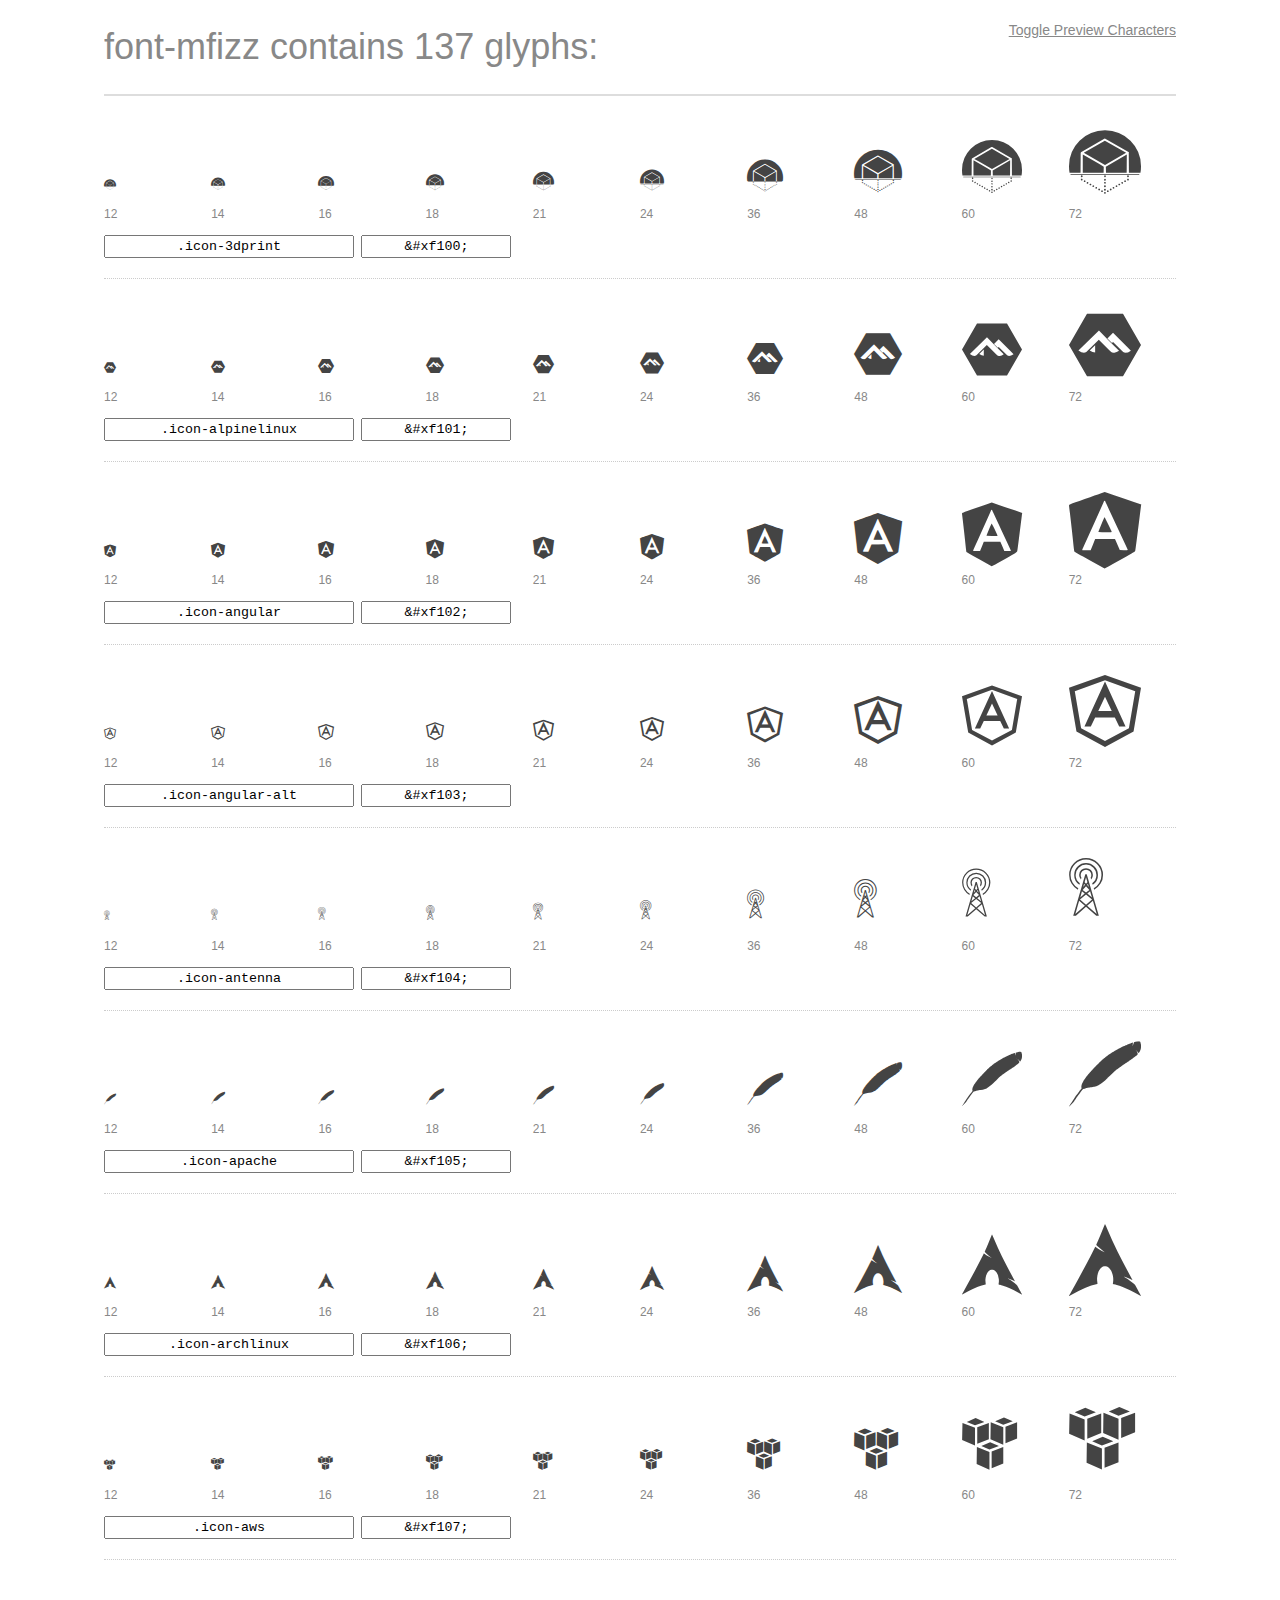
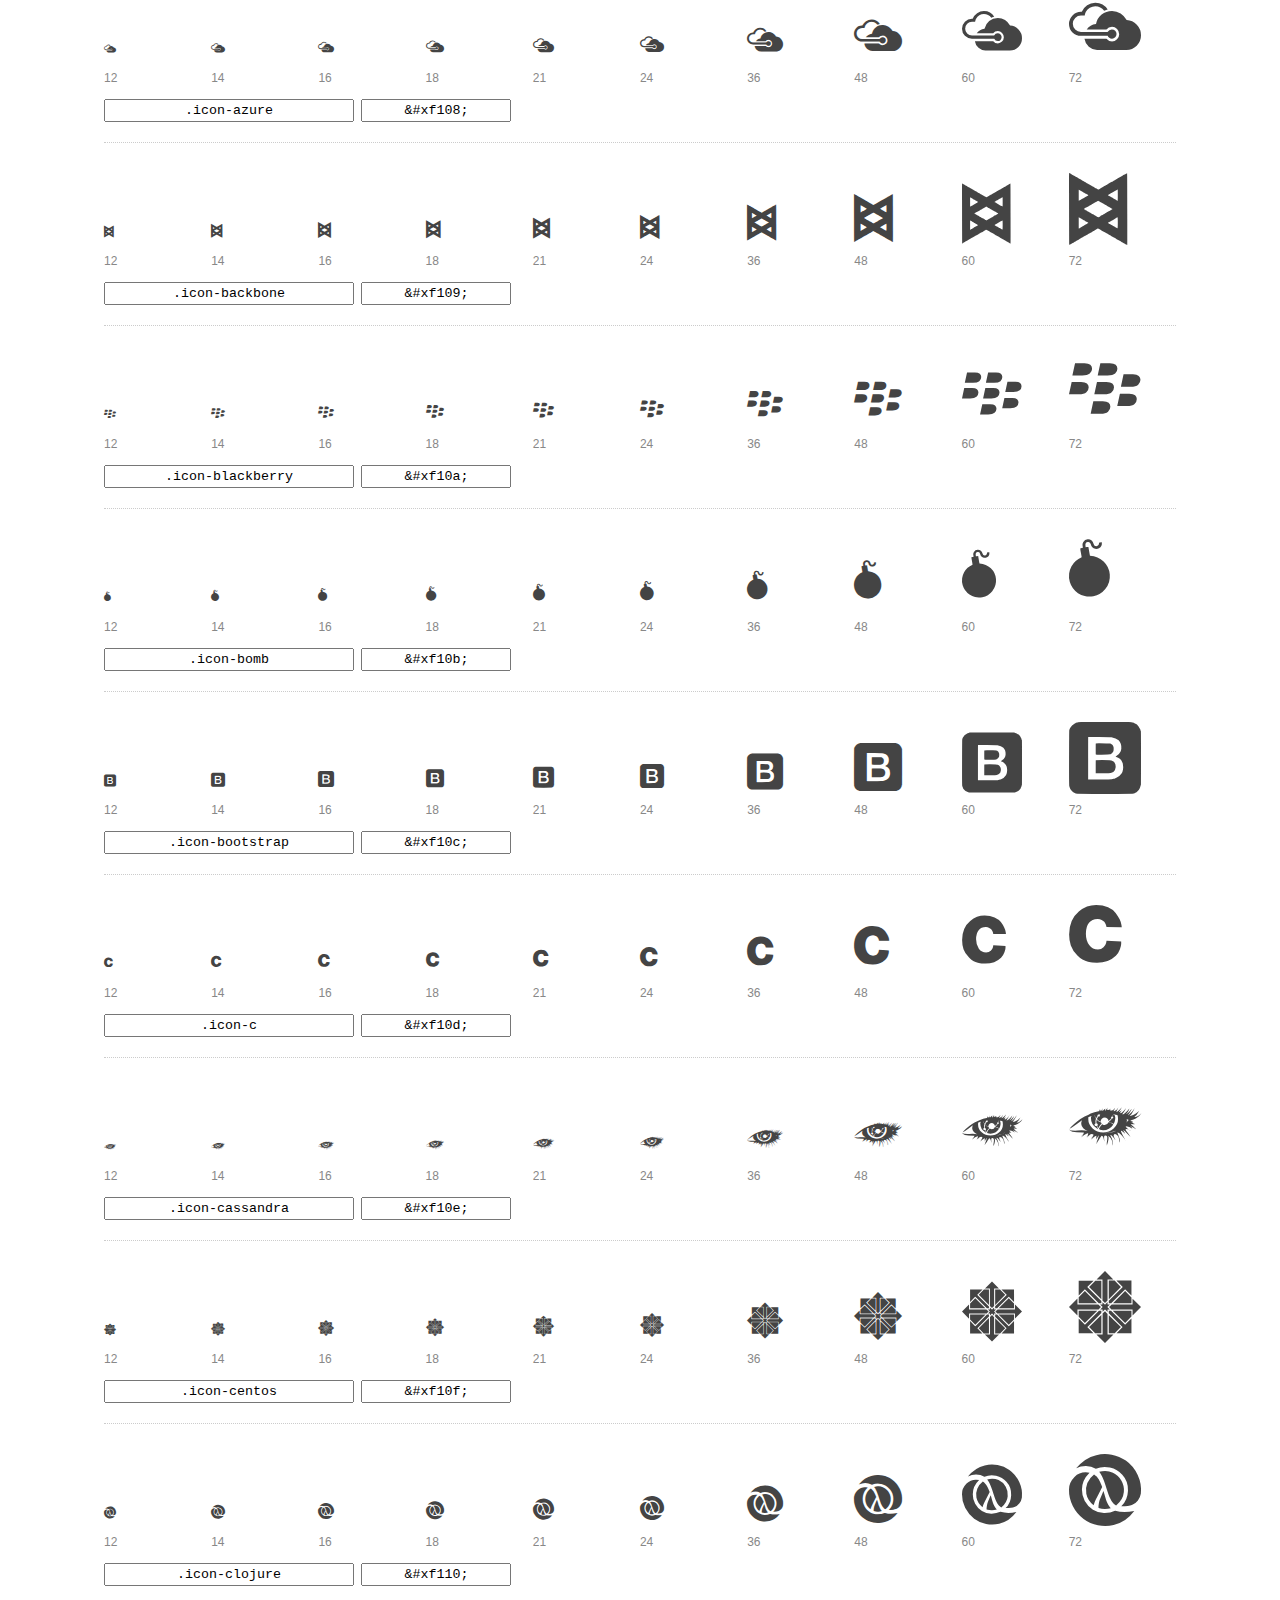
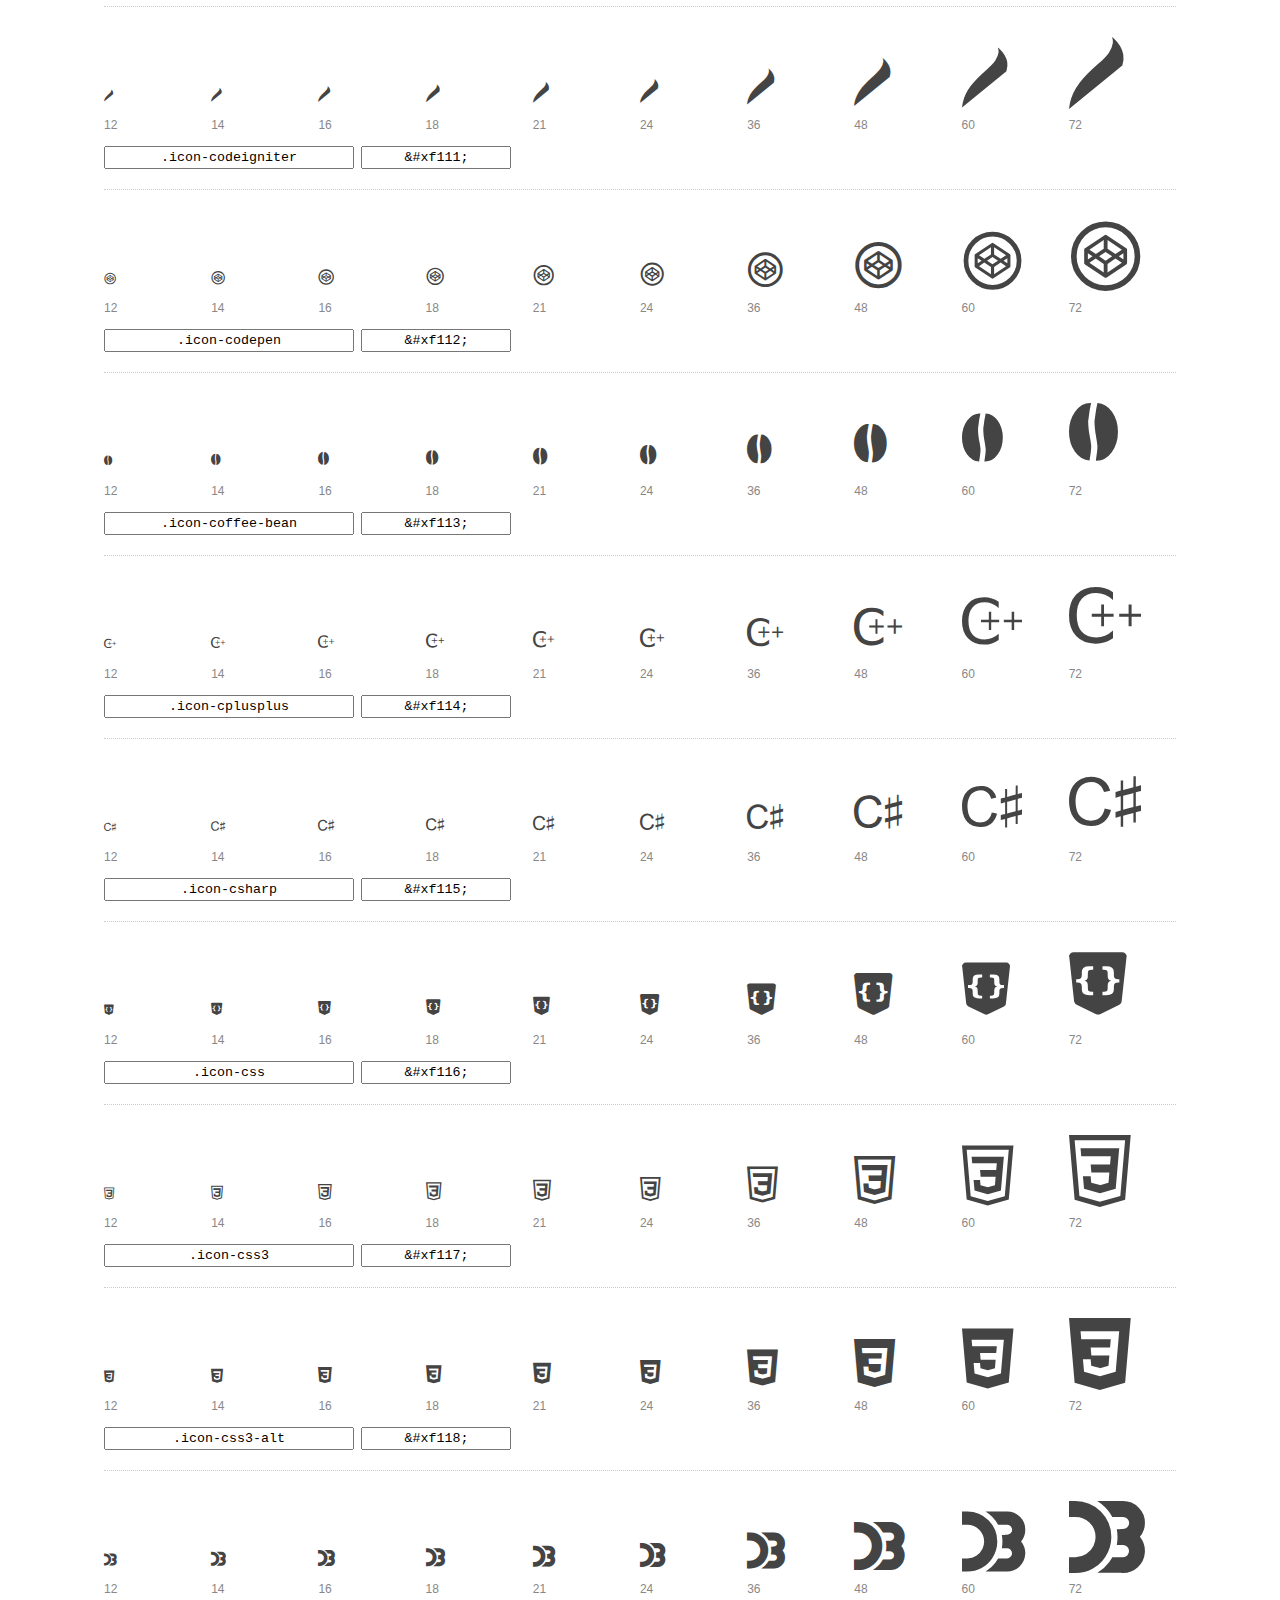
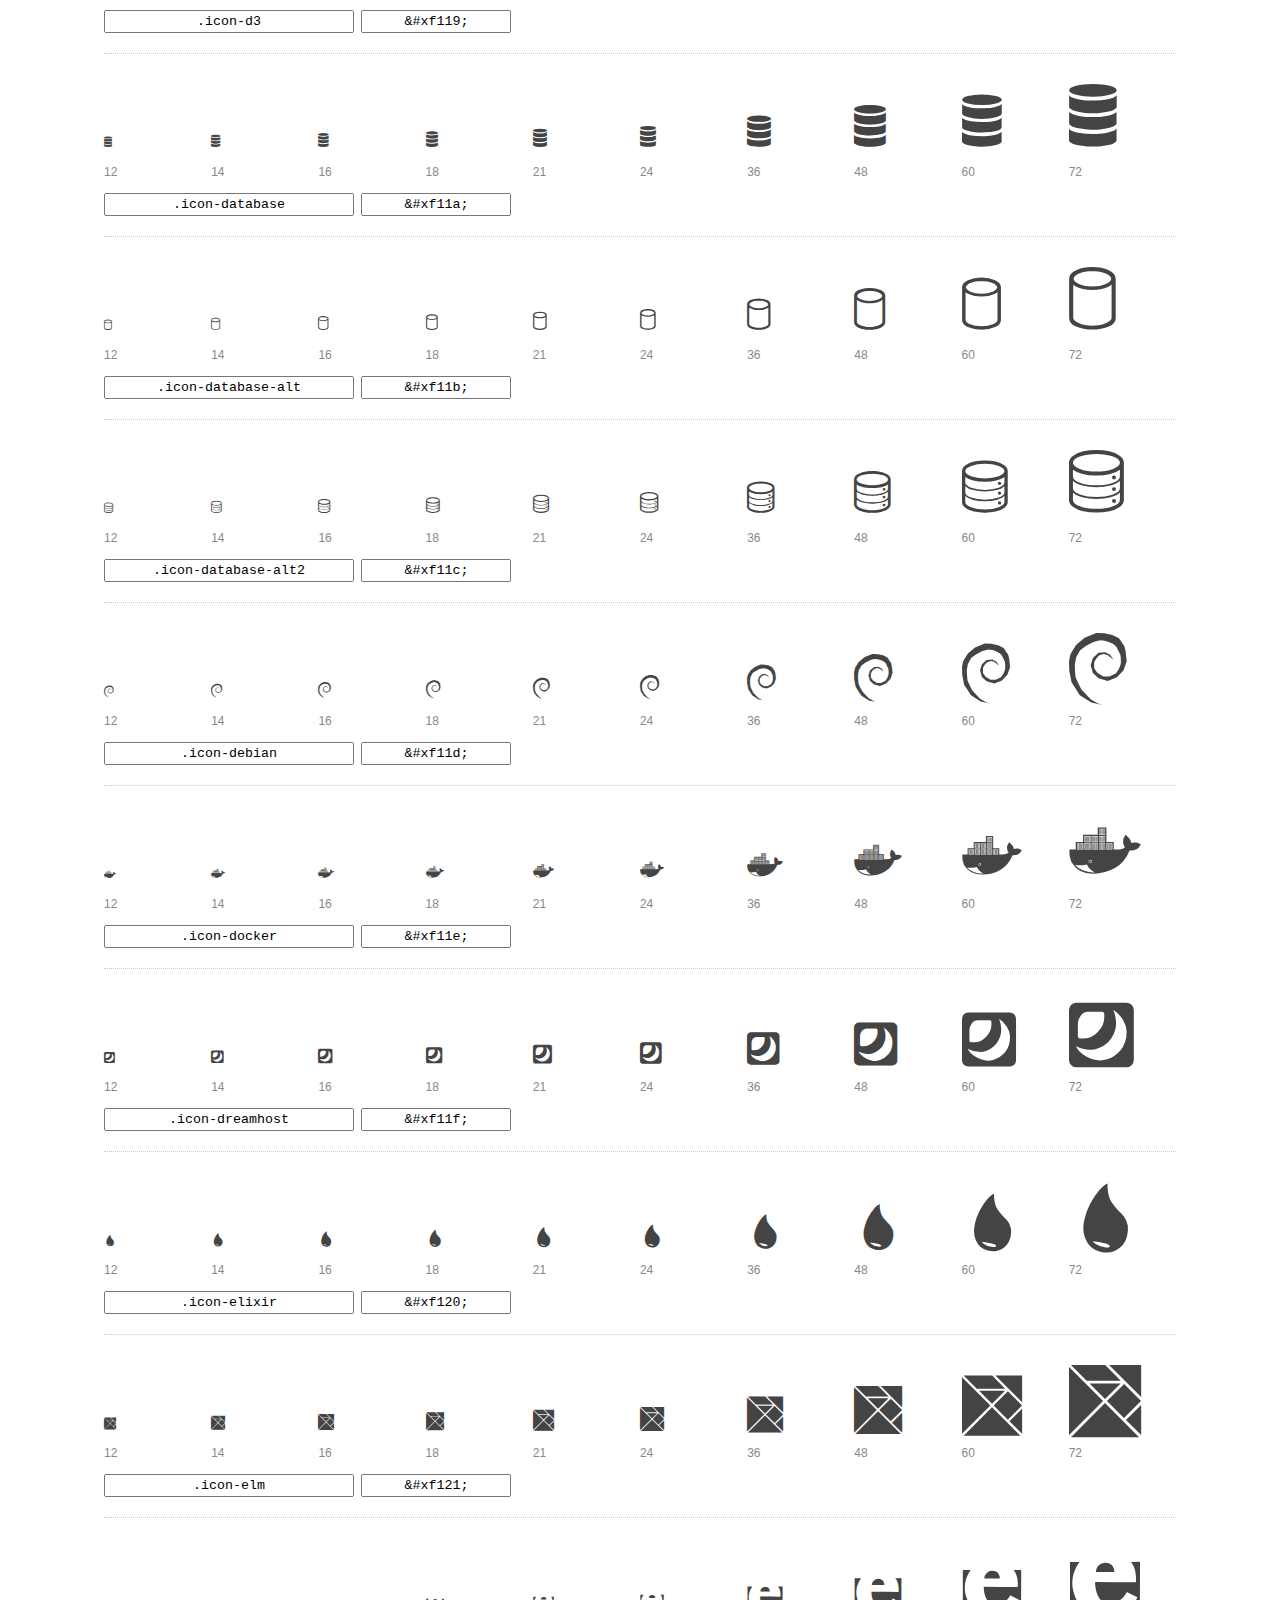
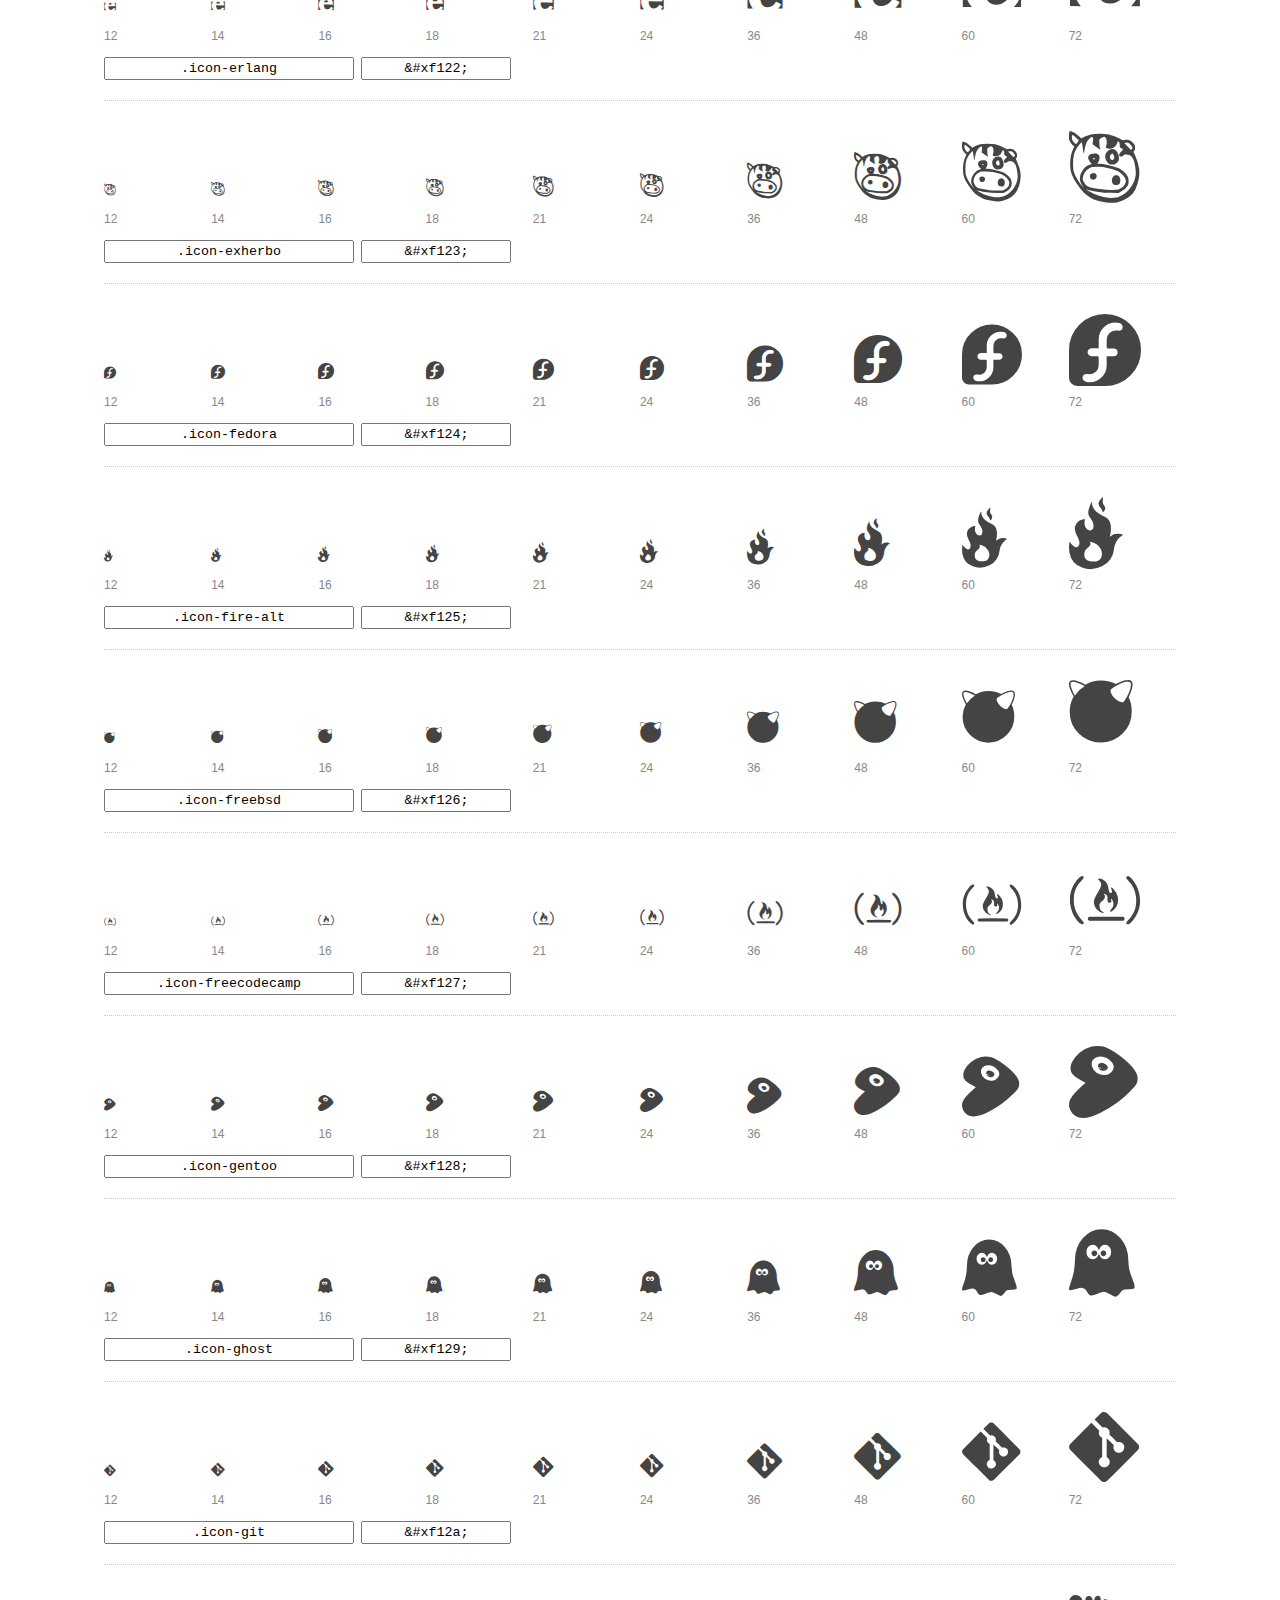
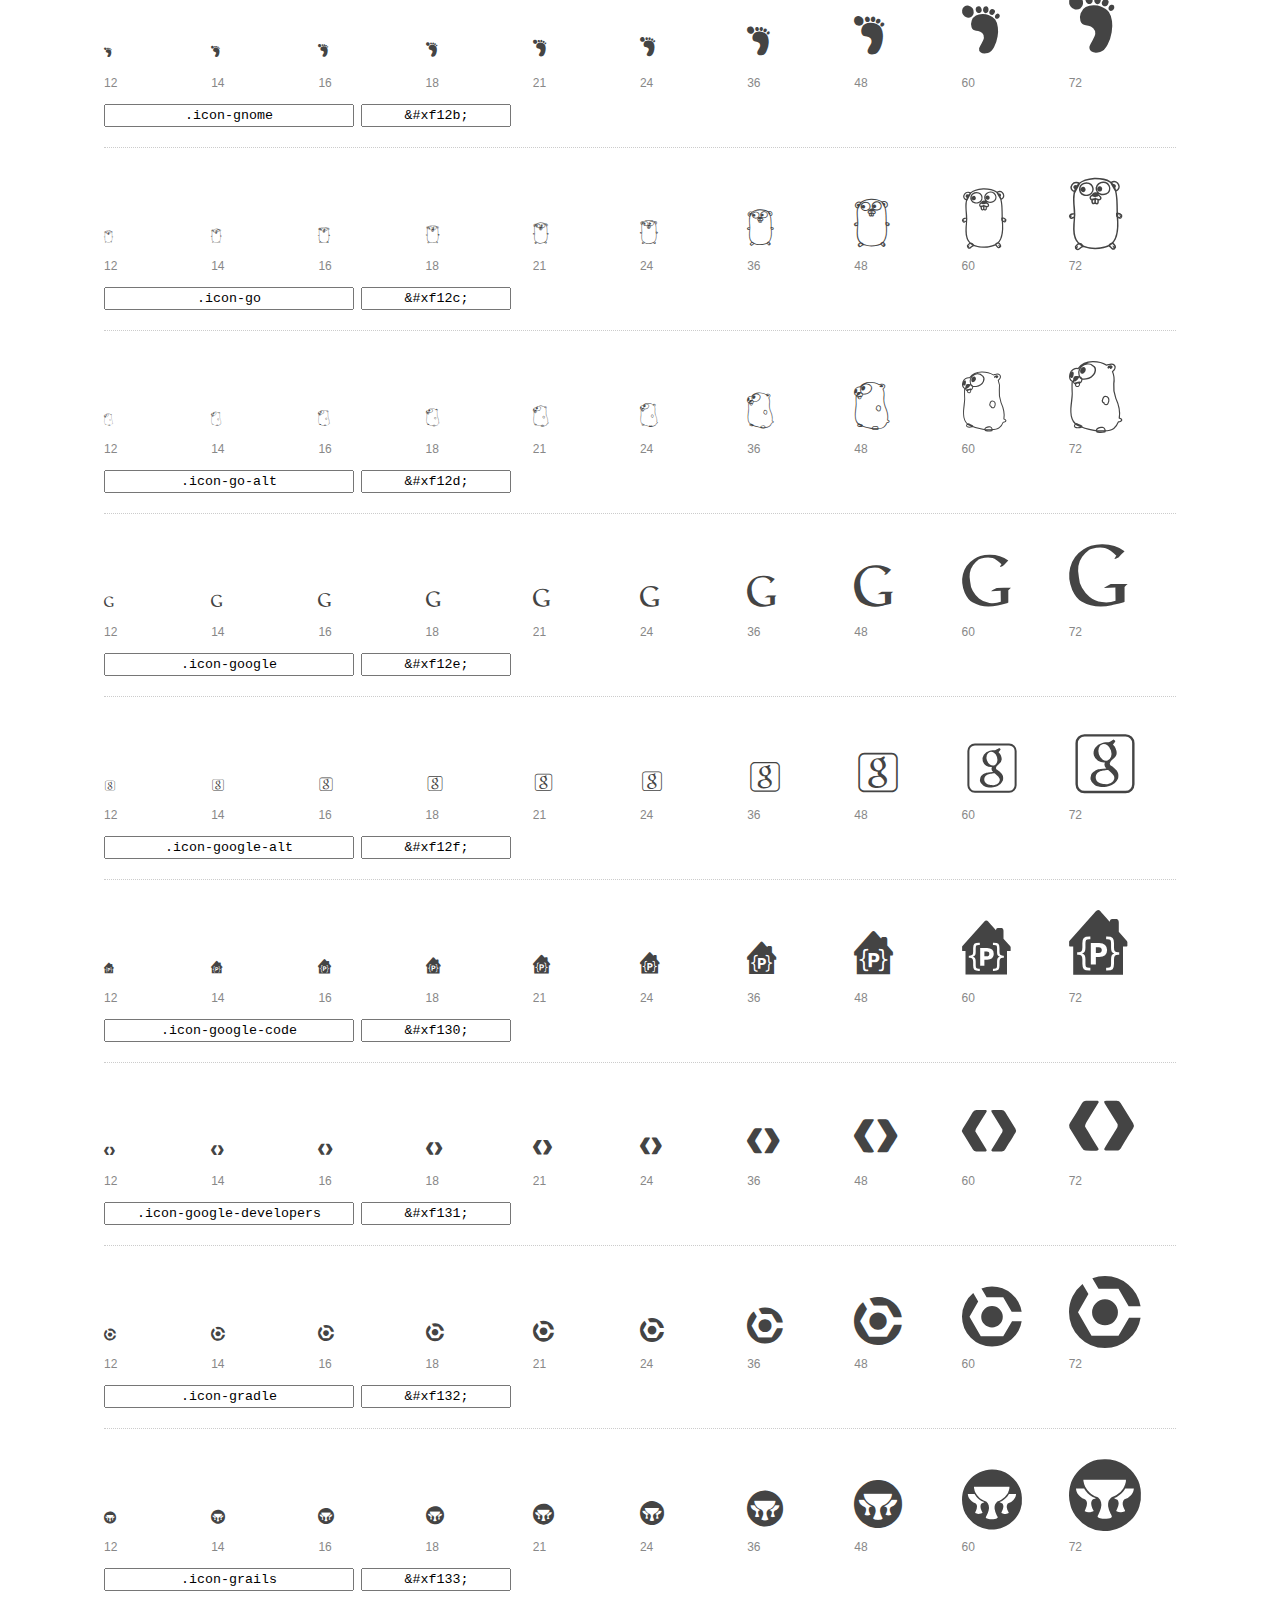
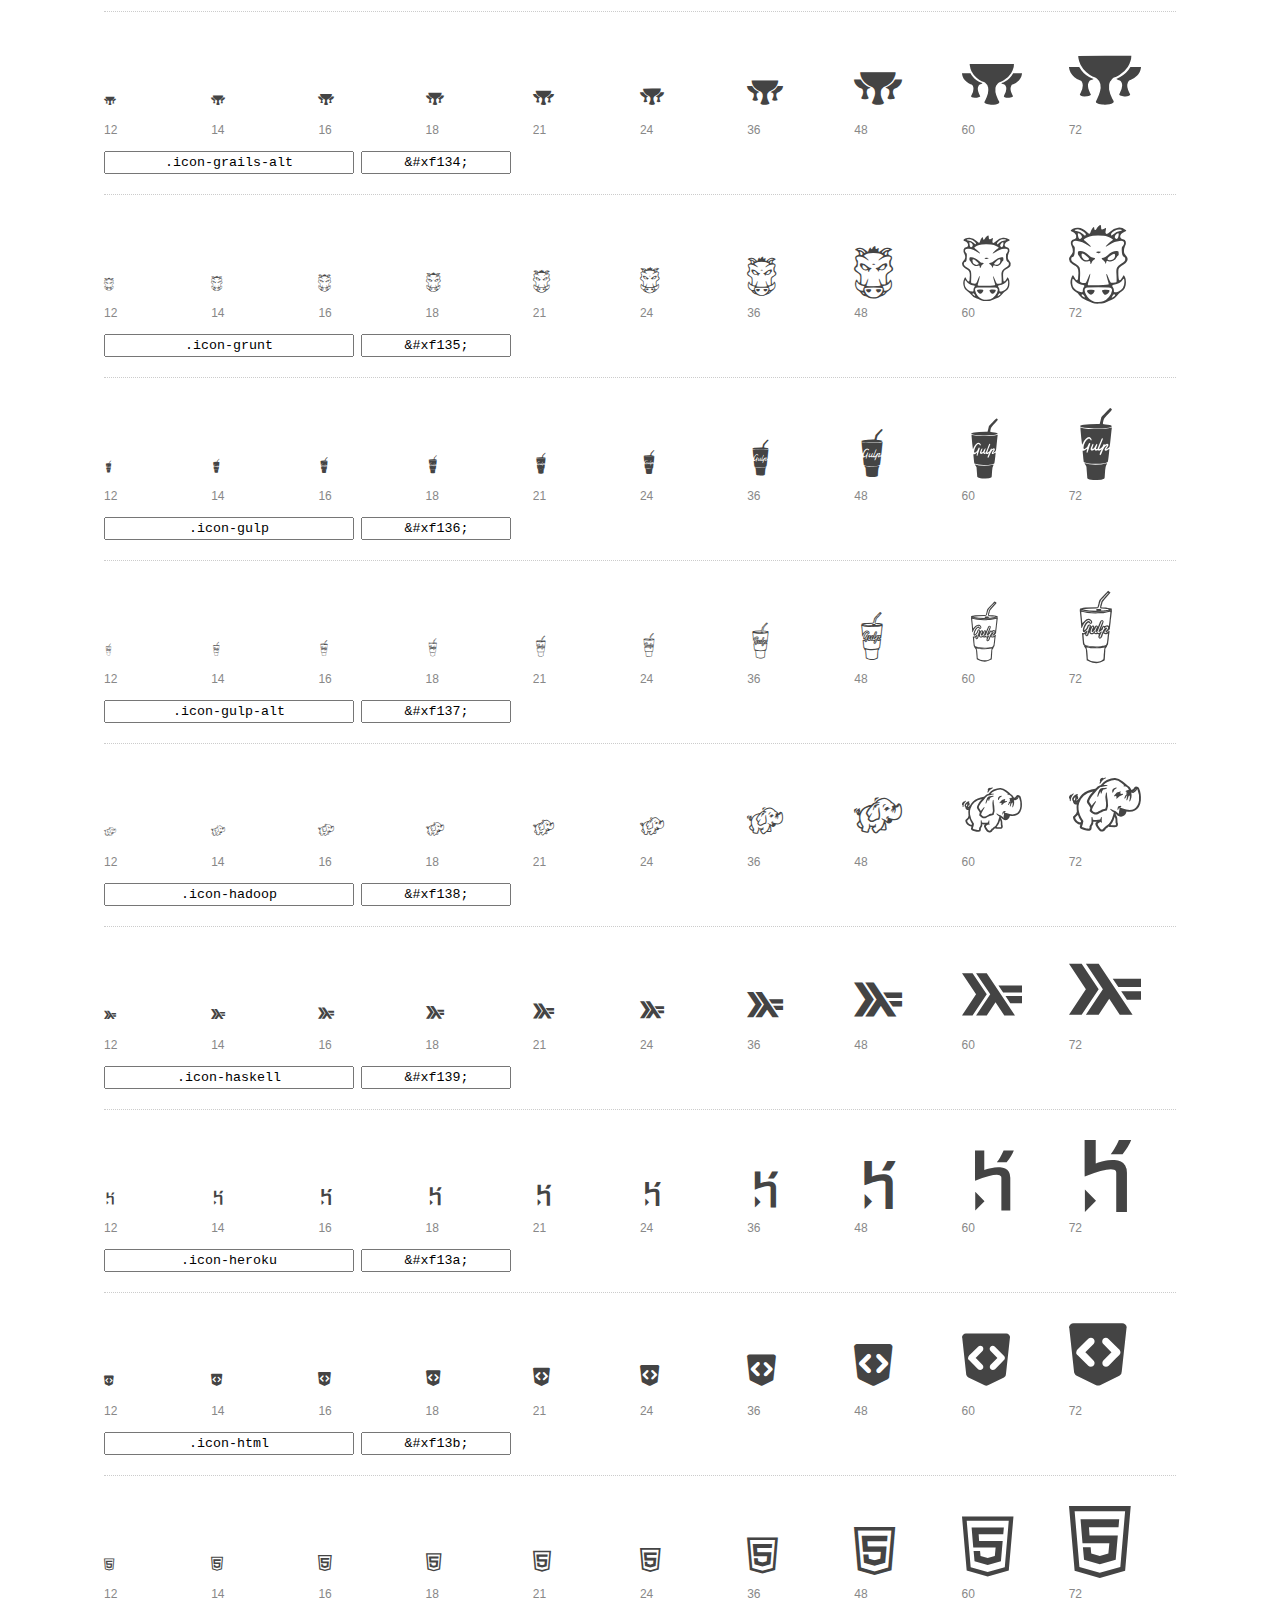
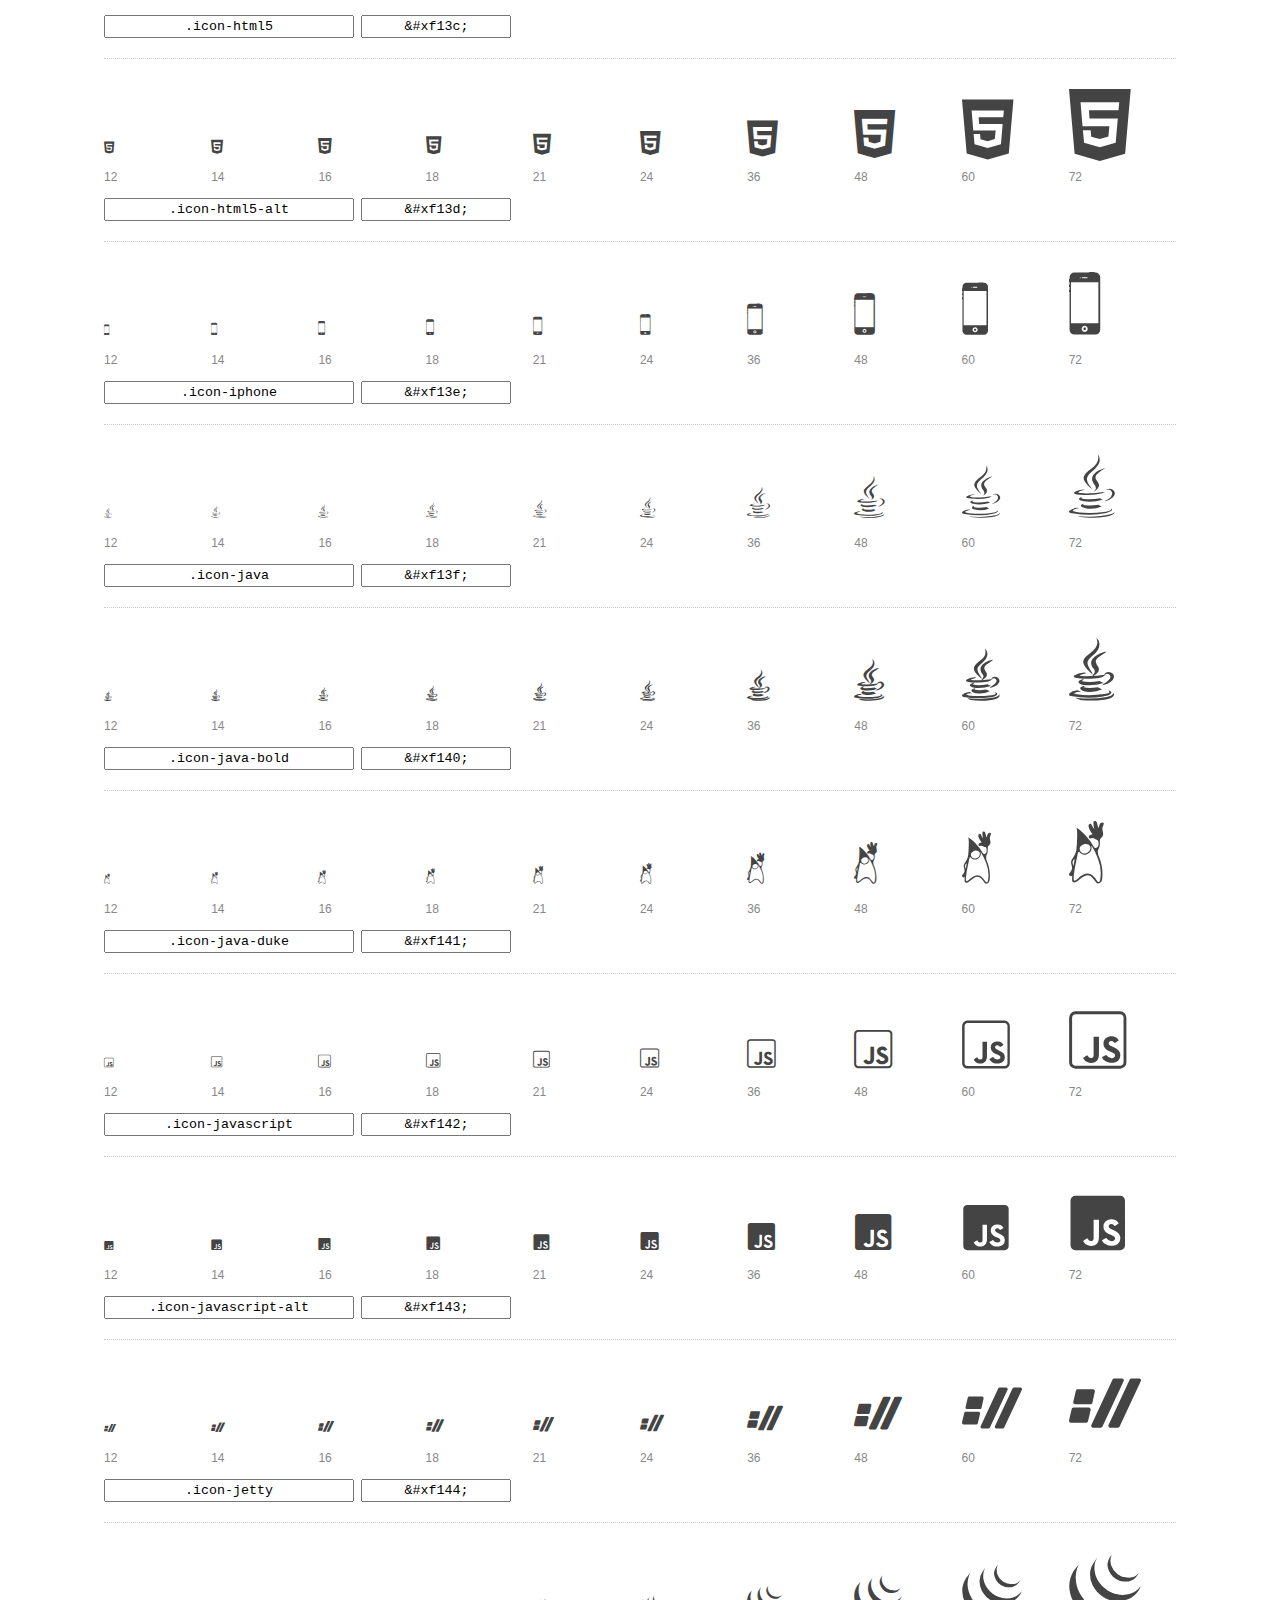
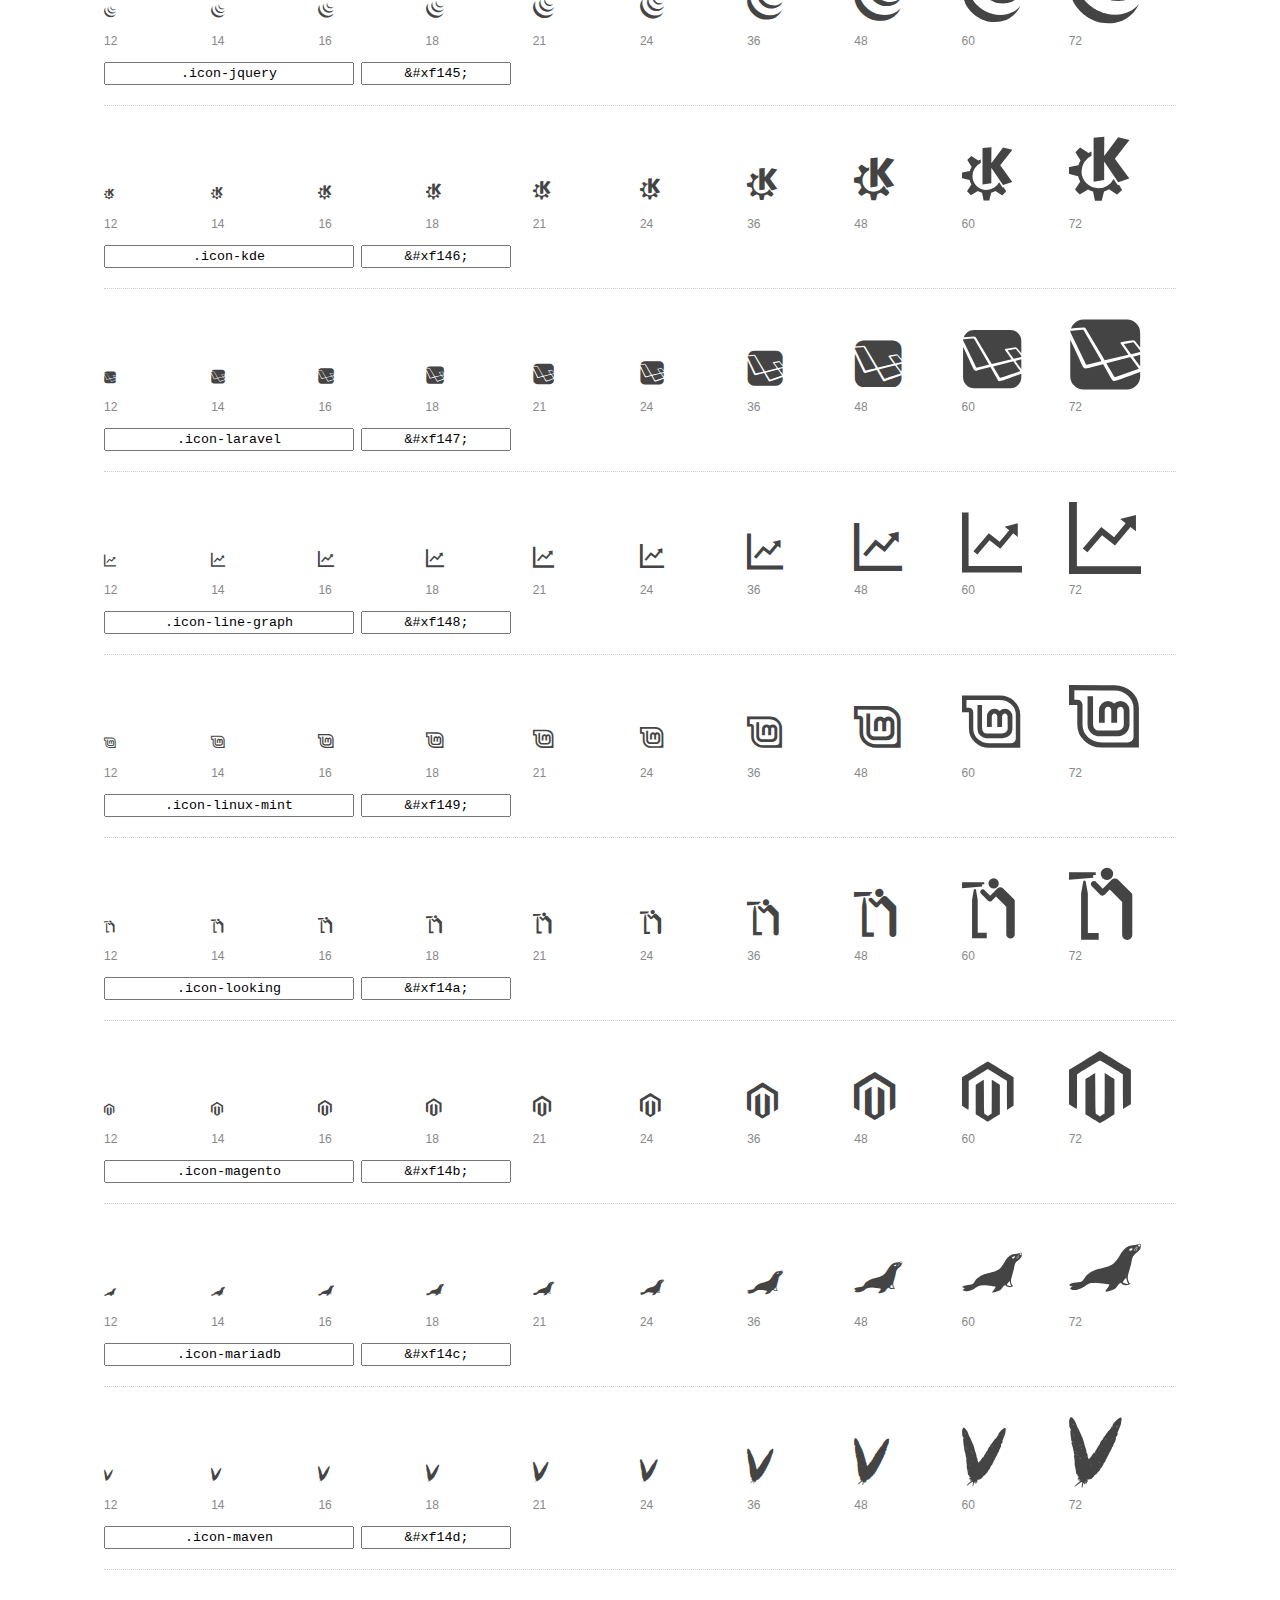
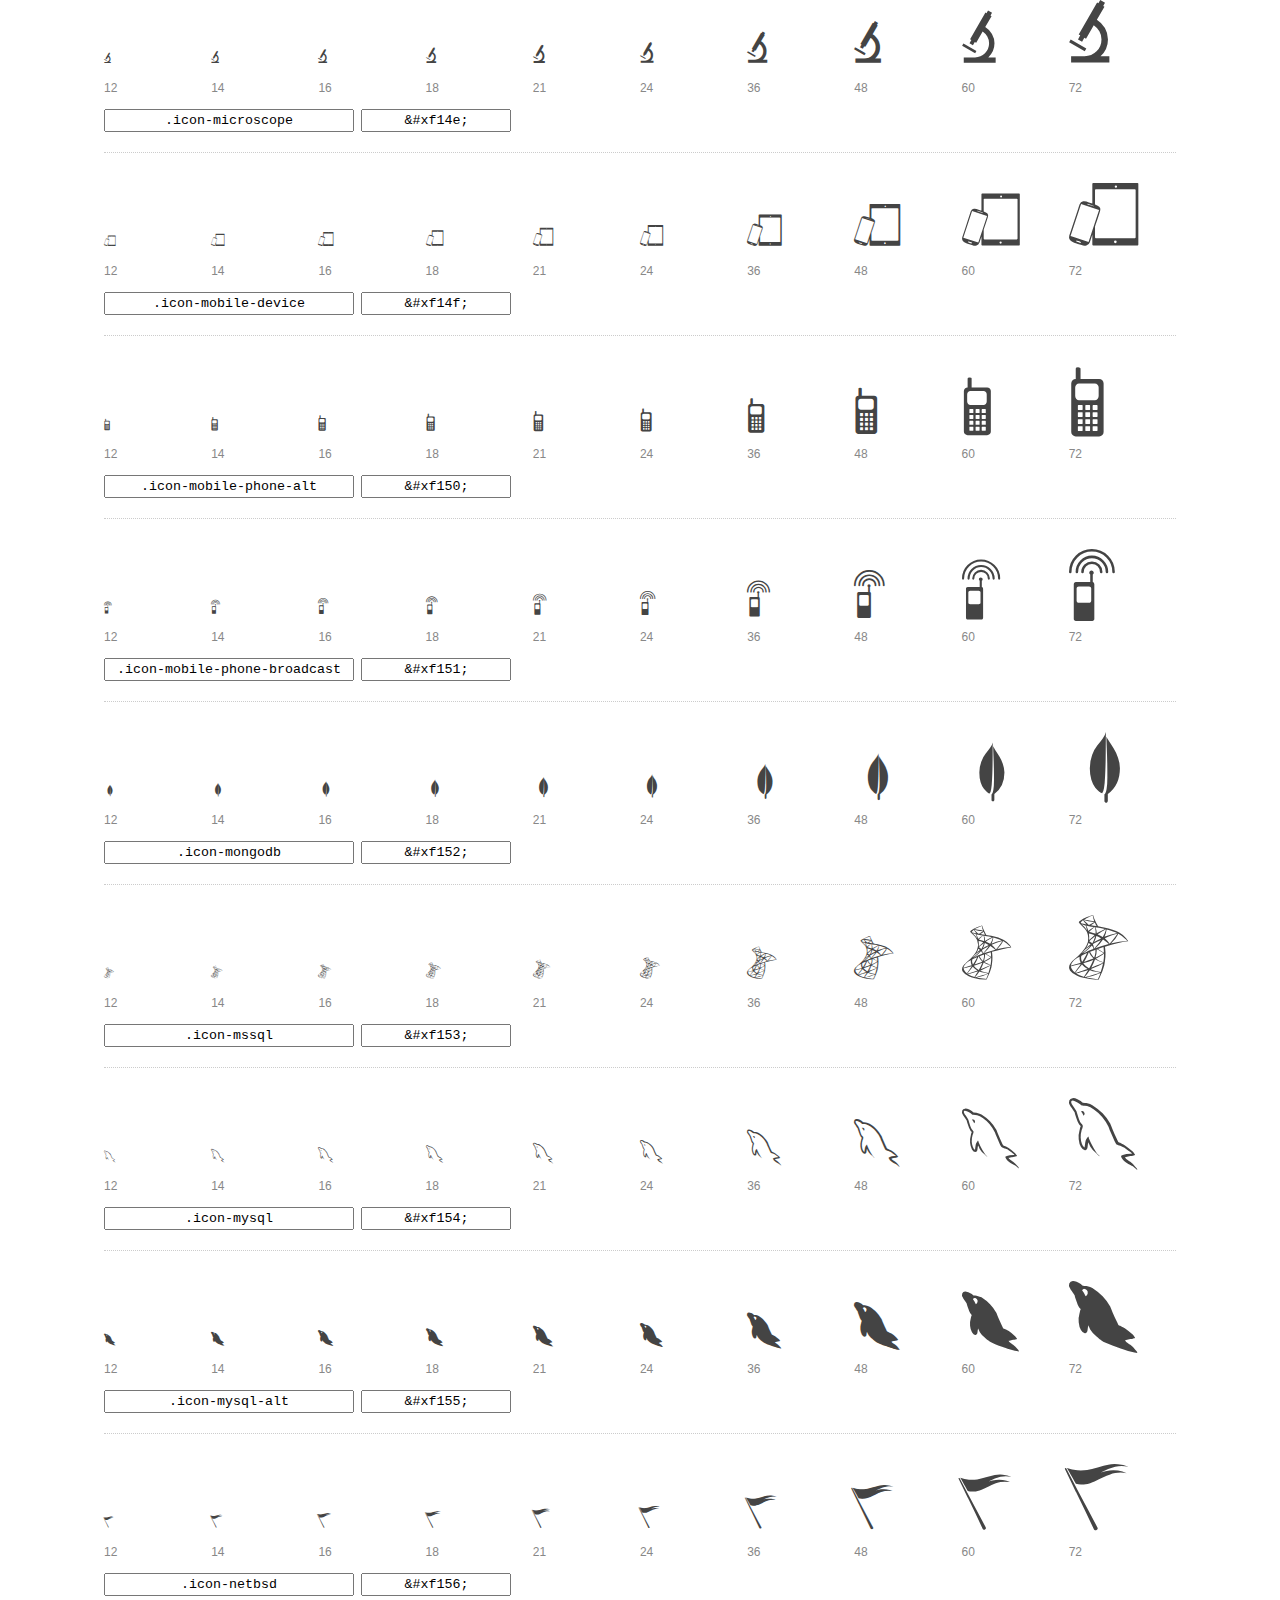
<file: css/font-mfizz-2.4.1/preview.html>
<!DOCTYPE html>
<html>
  <head>
    <title>font-mfizz glyphs preview</title>

    <style>
      /* Page Styles */

      * {
        -moz-box-sizing: border-box;
        -webkit-box-sizing: border-box;
        box-sizing: border-box;
        margin: 0;
        padding: 0;
      }

      body {
        background: #fff;
        color: #444;
        font: 16px/1.5 "Helvetica Neue", Helvetica, Arial, sans-serif;
      }

      a,
      a:visited {
        color: #888;
        text-decoration: underline;
      }
      a:hover,
      a:focus { color: #000; }

      header {
        border-bottom: 2px solid #ddd;
        margin-bottom: 20px;
        overflow: hidden;
        padding: 20px 0;
      }

      header h1 {
        color: #888;
        float: left;
        font-size: 36px;
        font-weight: 300;
      }

      header a {
        float: right;
        font-size: 14px;
      }

      .container {
        margin: 0 auto;
        max-width: 1200px;
        min-width: 960px;
        padding: 0 40px;
        width: 90%;
      }

      .glyph {
        border-bottom: 1px dotted #ccc;
        padding: 10px 0 20px;
        margin-bottom: 20px;
      }

      .preview-glyphs { vertical-align: bottom; }

      .preview-scale {
        color: #888;
        font-size: 12px;
        margin-top: 5px;
      }

      .step {
        display: inline-block;
        line-height: 1;
        position: relative;
        width: 10%;
      }

      .step .letters,
      .step i {
        -webkit-transition: opacity .3s;
        -moz-transition: opacity .3s;
        -ms-transition: opacity .3s;
        -o-transition: opacity .3s;
        transition: opacity .3s;
      }

      .step:hover .letters { opacity: 1; }
      .step:hover i { opacity: .3; }

      .letters {
        opacity: .3;
        position: absolute;
      }

      .characters-off .letters { display: none; }
      .characters-off .step:hover i { opacity: 1; }

      
      .size-12 { font-size: 12px; }
      
      .size-14 { font-size: 14px; }
      
      .size-16 { font-size: 16px; }
      
      .size-18 { font-size: 18px; }
      
      .size-21 { font-size: 21px; }
      
      .size-24 { font-size: 24px; }
      
      .size-36 { font-size: 36px; }
      
      .size-48 { font-size: 48px; }
      
      .size-60 { font-size: 60px; }
      
      .size-72 { font-size: 72px; }
      

      .usage { margin-top: 10px; }

      .usage input {
        font-family: monospace;
        margin-right: 3px;
        padding: 2px 5px;
        text-align: center;
      }

      .usage .point { width: 150px; }

      .usage .class { width: 250px; }

      footer {
        color: #888;
        font-size: 12px;
        padding: 20px 0;
      }

      /* Icon Font: font-mfizz */

      @font-face {
  font-family: "font-mfizz";
  src: url("./font-mfizz.eot");
  src: url("./font-mfizz.eot?#iefix") format("embedded-opentype"),
       url("./font-mfizz.woff") format("woff"),
       url("./font-mfizz.ttf") format("truetype"),
       url("./font-mfizz.svg#font-mfizz") format("svg");
  font-weight: normal;
  font-style: normal;
}

@media screen and (-webkit-min-device-pixel-ratio:0) {
  @font-face {
    font-family: "font-mfizz";
    src: url("./font-mfizz.svg#font-mfizz") format("svg");
  }
}

      [data-icon]:before { content: attr(data-icon); }

      [data-icon]:before,
      .icon-3dprint:before,
.icon-alpinelinux:before,
.icon-angular:before,
.icon-angular-alt:before,
.icon-antenna:before,
.icon-apache:before,
.icon-archlinux:before,
.icon-aws:before,
.icon-azure:before,
.icon-backbone:before,
.icon-blackberry:before,
.icon-bomb:before,
.icon-bootstrap:before,
.icon-c:before,
.icon-cassandra:before,
.icon-centos:before,
.icon-clojure:before,
.icon-codeigniter:before,
.icon-codepen:before,
.icon-coffee-bean:before,
.icon-cplusplus:before,
.icon-csharp:before,
.icon-css:before,
.icon-css3:before,
.icon-css3-alt:before,
.icon-d3:before,
.icon-database:before,
.icon-database-alt:before,
.icon-database-alt2:before,
.icon-debian:before,
.icon-docker:before,
.icon-dreamhost:before,
.icon-elixir:before,
.icon-elm:before,
.icon-erlang:before,
.icon-exherbo:before,
.icon-fedora:before,
.icon-fire-alt:before,
.icon-freebsd:before,
.icon-freecodecamp:before,
.icon-gentoo:before,
.icon-ghost:before,
.icon-git:before,
.icon-gnome:before,
.icon-go:before,
.icon-go-alt:before,
.icon-google:before,
.icon-google-alt:before,
.icon-google-code:before,
.icon-google-developers:before,
.icon-gradle:before,
.icon-grails:before,
.icon-grails-alt:before,
.icon-grunt:before,
.icon-gulp:before,
.icon-gulp-alt:before,
.icon-hadoop:before,
.icon-haskell:before,
.icon-heroku:before,
.icon-html:before,
.icon-html5:before,
.icon-html5-alt:before,
.icon-iphone:before,
.icon-java:before,
.icon-java-bold:before,
.icon-java-duke:before,
.icon-javascript:before,
.icon-javascript-alt:before,
.icon-jetty:before,
.icon-jquery:before,
.icon-kde:before,
.icon-laravel:before,
.icon-line-graph:before,
.icon-linux-mint:before,
.icon-looking:before,
.icon-magento:before,
.icon-mariadb:before,
.icon-maven:before,
.icon-microscope:before,
.icon-mobile-device:before,
.icon-mobile-phone-alt:before,
.icon-mobile-phone-broadcast:before,
.icon-mongodb:before,
.icon-mssql:before,
.icon-mysql:before,
.icon-mysql-alt:before,
.icon-netbsd:before,
.icon-nginx:before,
.icon-nginx-alt:before,
.icon-nginx-alt2:before,
.icon-nodejs:before,
.icon-npm:before,
.icon-objc:before,
.icon-openshift:before,
.icon-oracle:before,
.icon-oracle-alt:before,
.icon-osx:before,
.icon-perl:before,
.icon-phone-alt:before,
.icon-phone-gap:before,
.icon-phone-retro:before,
.icon-php:before,
.icon-php-alt:before,
.icon-playframework:before,
.icon-playframework-alt:before,
.icon-plone:before,
.icon-postgres:before,
.icon-postgres-alt:before,
.icon-python:before,
.icon-raspberrypi:before,
.icon-reactjs:before,
.icon-redhat:before,
.icon-redis:before,
.icon-ruby:before,
.icon-ruby-on-rails:before,
.icon-ruby-on-rails-alt:before,
.icon-rust:before,
.icon-sass:before,
.icon-satellite:before,
.icon-scala:before,
.icon-scala-alt:before,
.icon-script:before,
.icon-script-alt:before,
.icon-shell:before,
.icon-sitefinity:before,
.icon-solaris:before,
.icon-splatter:before,
.icon-spring:before,
.icon-suse:before,
.icon-svg:before,
.icon-symfony:before,
.icon-tomcat:before,
.icon-ubuntu:before,
.icon-unity:before,
.icon-wireless:before,
.icon-wordpress:before,
.icon-x11:before {
        display: inline-block;
  font-family: "font-mfizz";
  font-style: normal;
  font-weight: normal;
  font-variant: normal;
  line-height: 1;
  text-decoration: inherit;
  text-rendering: optimizeLegibility;
  text-transform: none;
  -moz-osx-font-smoothing: grayscale;
  -webkit-font-smoothing: antialiased;
  font-smoothing: antialiased;
      }

      .icon-3dprint:before { content: "\f100"; }
.icon-alpinelinux:before { content: "\f101"; }
.icon-angular:before { content: "\f102"; }
.icon-angular-alt:before { content: "\f103"; }
.icon-antenna:before { content: "\f104"; }
.icon-apache:before { content: "\f105"; }
.icon-archlinux:before { content: "\f106"; }
.icon-aws:before { content: "\f107"; }
.icon-azure:before { content: "\f108"; }
.icon-backbone:before { content: "\f109"; }
.icon-blackberry:before { content: "\f10a"; }
.icon-bomb:before { content: "\f10b"; }
.icon-bootstrap:before { content: "\f10c"; }
.icon-c:before { content: "\f10d"; }
.icon-cassandra:before { content: "\f10e"; }
.icon-centos:before { content: "\f10f"; }
.icon-clojure:before { content: "\f110"; }
.icon-codeigniter:before { content: "\f111"; }
.icon-codepen:before { content: "\f112"; }
.icon-coffee-bean:before { content: "\f113"; }
.icon-cplusplus:before { content: "\f114"; }
.icon-csharp:before { content: "\f115"; }
.icon-css:before { content: "\f116"; }
.icon-css3:before { content: "\f117"; }
.icon-css3-alt:before { content: "\f118"; }
.icon-d3:before { content: "\f119"; }
.icon-database:before { content: "\f11a"; }
.icon-database-alt:before { content: "\f11b"; }
.icon-database-alt2:before { content: "\f11c"; }
.icon-debian:before { content: "\f11d"; }
.icon-docker:before { content: "\f11e"; }
.icon-dreamhost:before { content: "\f11f"; }
.icon-elixir:before { content: "\f120"; }
.icon-elm:before { content: "\f121"; }
.icon-erlang:before { content: "\f122"; }
.icon-exherbo:before { content: "\f123"; }
.icon-fedora:before { content: "\f124"; }
.icon-fire-alt:before { content: "\f125"; }
.icon-freebsd:before { content: "\f126"; }
.icon-freecodecamp:before { content: "\f127"; }
.icon-gentoo:before { content: "\f128"; }
.icon-ghost:before { content: "\f129"; }
.icon-git:before { content: "\f12a"; }
.icon-gnome:before { content: "\f12b"; }
.icon-go:before { content: "\f12c"; }
.icon-go-alt:before { content: "\f12d"; }
.icon-google:before { content: "\f12e"; }
.icon-google-alt:before { content: "\f12f"; }
.icon-google-code:before { content: "\f130"; }
.icon-google-developers:before { content: "\f131"; }
.icon-gradle:before { content: "\f132"; }
.icon-grails:before { content: "\f133"; }
.icon-grails-alt:before { content: "\f134"; }
.icon-grunt:before { content: "\f135"; }
.icon-gulp:before { content: "\f136"; }
.icon-gulp-alt:before { content: "\f137"; }
.icon-hadoop:before { content: "\f138"; }
.icon-haskell:before { content: "\f139"; }
.icon-heroku:before { content: "\f13a"; }
.icon-html:before { content: "\f13b"; }
.icon-html5:before { content: "\f13c"; }
.icon-html5-alt:before { content: "\f13d"; }
.icon-iphone:before { content: "\f13e"; }
.icon-java:before { content: "\f13f"; }
.icon-java-bold:before { content: "\f140"; }
.icon-java-duke:before { content: "\f141"; }
.icon-javascript:before { content: "\f142"; }
.icon-javascript-alt:before { content: "\f143"; }
.icon-jetty:before { content: "\f144"; }
.icon-jquery:before { content: "\f145"; }
.icon-kde:before { content: "\f146"; }
.icon-laravel:before { content: "\f147"; }
.icon-line-graph:before { content: "\f148"; }
.icon-linux-mint:before { content: "\f149"; }
.icon-looking:before { content: "\f14a"; }
.icon-magento:before { content: "\f14b"; }
.icon-mariadb:before { content: "\f14c"; }
.icon-maven:before { content: "\f14d"; }
.icon-microscope:before { content: "\f14e"; }
.icon-mobile-device:before { content: "\f14f"; }
.icon-mobile-phone-alt:before { content: "\f150"; }
.icon-mobile-phone-broadcast:before { content: "\f151"; }
.icon-mongodb:before { content: "\f152"; }
.icon-mssql:before { content: "\f153"; }
.icon-mysql:before { content: "\f154"; }
.icon-mysql-alt:before { content: "\f155"; }
.icon-netbsd:before { content: "\f156"; }
.icon-nginx:before { content: "\f157"; }
.icon-nginx-alt:before { content: "\f158"; }
.icon-nginx-alt2:before { content: "\f159"; }
.icon-nodejs:before { content: "\f15a"; }
.icon-npm:before { content: "\f15b"; }
.icon-objc:before { content: "\f15c"; }
.icon-openshift:before { content: "\f15d"; }
.icon-oracle:before { content: "\f15e"; }
.icon-oracle-alt:before { content: "\f15f"; }
.icon-osx:before { content: "\f160"; }
.icon-perl:before { content: "\f161"; }
.icon-phone-alt:before { content: "\f162"; }
.icon-phone-gap:before { content: "\f163"; }
.icon-phone-retro:before { content: "\f164"; }
.icon-php:before { content: "\f165"; }
.icon-php-alt:before { content: "\f166"; }
.icon-playframework:before { content: "\f167"; }
.icon-playframework-alt:before { content: "\f168"; }
.icon-plone:before { content: "\f169"; }
.icon-postgres:before { content: "\f16a"; }
.icon-postgres-alt:before { content: "\f16b"; }
.icon-python:before { content: "\f16c"; }
.icon-raspberrypi:before { content: "\f16d"; }
.icon-reactjs:before { content: "\f16e"; }
.icon-redhat:before { content: "\f16f"; }
.icon-redis:before { content: "\f170"; }
.icon-ruby:before { content: "\f171"; }
.icon-ruby-on-rails:before { content: "\f172"; }
.icon-ruby-on-rails-alt:before { content: "\f173"; }
.icon-rust:before { content: "\f174"; }
.icon-sass:before { content: "\f175"; }
.icon-satellite:before { content: "\f176"; }
.icon-scala:before { content: "\f177"; }
.icon-scala-alt:before { content: "\f178"; }
.icon-script:before { content: "\f179"; }
.icon-script-alt:before { content: "\f17a"; }
.icon-shell:before { content: "\f17b"; }
.icon-sitefinity:before { content: "\f17c"; }
.icon-solaris:before { content: "\f17d"; }
.icon-splatter:before { content: "\f17e"; }
.icon-spring:before { content: "\f17f"; }
.icon-suse:before { content: "\f180"; }
.icon-svg:before { content: "\f181"; }
.icon-symfony:before { content: "\f182"; }
.icon-tomcat:before { content: "\f183"; }
.icon-ubuntu:before { content: "\f184"; }
.icon-unity:before { content: "\f185"; }
.icon-wireless:before { content: "\f186"; }
.icon-wordpress:before { content: "\f187"; }
.icon-x11:before { content: "\f188"; }
    </style>

    <!--[if lte IE 8]><script src="http://html5shiv.googlecode.com/svn/trunk/html5.js"></script><![endif]-->

    <script>
      function toggleCharacters() {
        var body = document.getElementsByTagName('body')[0];
        body.className = body.className === 'characters-off' ? '' : 'characters-off';
      }
    </script>
  </head>

  <body class="characters-off">
    <div id="page" class="container">
      <header>
        <h1>font-mfizz contains 137 glyphs:</h1>
        <a onclick="toggleCharacters(); return false;" href="#">Toggle Preview Characters</a>
      </header>

      
      <div class="glyph">
        <div class="preview-glyphs">
          <span class="step size-12"><span class="letters">Pp</span><i id="icon-3dprint" class="icon-3dprint"></i></span><span class="step size-14"><span class="letters">Pp</span><i id="icon-3dprint" class="icon-3dprint"></i></span><span class="step size-16"><span class="letters">Pp</span><i id="icon-3dprint" class="icon-3dprint"></i></span><span class="step size-18"><span class="letters">Pp</span><i id="icon-3dprint" class="icon-3dprint"></i></span><span class="step size-21"><span class="letters">Pp</span><i id="icon-3dprint" class="icon-3dprint"></i></span><span class="step size-24"><span class="letters">Pp</span><i id="icon-3dprint" class="icon-3dprint"></i></span><span class="step size-36"><span class="letters">Pp</span><i id="icon-3dprint" class="icon-3dprint"></i></span><span class="step size-48"><span class="letters">Pp</span><i id="icon-3dprint" class="icon-3dprint"></i></span><span class="step size-60"><span class="letters">Pp</span><i id="icon-3dprint" class="icon-3dprint"></i></span><span class="step size-72"><span class="letters">Pp</span><i id="icon-3dprint" class="icon-3dprint"></i></span>
        </div>
        <div class="preview-scale">
          <span class="step">12</span><span class="step">14</span><span class="step">16</span><span class="step">18</span><span class="step">21</span><span class="step">24</span><span class="step">36</span><span class="step">48</span><span class="step">60</span><span class="step">72</span>
        </div>
        <div class="usage">
          <input class="class" type="text" readonly="readonly" onClick="this.select();" value=".icon-3dprint" />
          <input class="point" type="text" readonly="readonly" onClick="this.select();" value="&amp;#xf100;" />
        </div>
      </div>
      
      <div class="glyph">
        <div class="preview-glyphs">
          <span class="step size-12"><span class="letters">Pp</span><i id="icon-alpinelinux" class="icon-alpinelinux"></i></span><span class="step size-14"><span class="letters">Pp</span><i id="icon-alpinelinux" class="icon-alpinelinux"></i></span><span class="step size-16"><span class="letters">Pp</span><i id="icon-alpinelinux" class="icon-alpinelinux"></i></span><span class="step size-18"><span class="letters">Pp</span><i id="icon-alpinelinux" class="icon-alpinelinux"></i></span><span class="step size-21"><span class="letters">Pp</span><i id="icon-alpinelinux" class="icon-alpinelinux"></i></span><span class="step size-24"><span class="letters">Pp</span><i id="icon-alpinelinux" class="icon-alpinelinux"></i></span><span class="step size-36"><span class="letters">Pp</span><i id="icon-alpinelinux" class="icon-alpinelinux"></i></span><span class="step size-48"><span class="letters">Pp</span><i id="icon-alpinelinux" class="icon-alpinelinux"></i></span><span class="step size-60"><span class="letters">Pp</span><i id="icon-alpinelinux" class="icon-alpinelinux"></i></span><span class="step size-72"><span class="letters">Pp</span><i id="icon-alpinelinux" class="icon-alpinelinux"></i></span>
        </div>
        <div class="preview-scale">
          <span class="step">12</span><span class="step">14</span><span class="step">16</span><span class="step">18</span><span class="step">21</span><span class="step">24</span><span class="step">36</span><span class="step">48</span><span class="step">60</span><span class="step">72</span>
        </div>
        <div class="usage">
          <input class="class" type="text" readonly="readonly" onClick="this.select();" value=".icon-alpinelinux" />
          <input class="point" type="text" readonly="readonly" onClick="this.select();" value="&amp;#xf101;" />
        </div>
      </div>
      
      <div class="glyph">
        <div class="preview-glyphs">
          <span class="step size-12"><span class="letters">Pp</span><i id="icon-angular" class="icon-angular"></i></span><span class="step size-14"><span class="letters">Pp</span><i id="icon-angular" class="icon-angular"></i></span><span class="step size-16"><span class="letters">Pp</span><i id="icon-angular" class="icon-angular"></i></span><span class="step size-18"><span class="letters">Pp</span><i id="icon-angular" class="icon-angular"></i></span><span class="step size-21"><span class="letters">Pp</span><i id="icon-angular" class="icon-angular"></i></span><span class="step size-24"><span class="letters">Pp</span><i id="icon-angular" class="icon-angular"></i></span><span class="step size-36"><span class="letters">Pp</span><i id="icon-angular" class="icon-angular"></i></span><span class="step size-48"><span class="letters">Pp</span><i id="icon-angular" class="icon-angular"></i></span><span class="step size-60"><span class="letters">Pp</span><i id="icon-angular" class="icon-angular"></i></span><span class="step size-72"><span class="letters">Pp</span><i id="icon-angular" class="icon-angular"></i></span>
        </div>
        <div class="preview-scale">
          <span class="step">12</span><span class="step">14</span><span class="step">16</span><span class="step">18</span><span class="step">21</span><span class="step">24</span><span class="step">36</span><span class="step">48</span><span class="step">60</span><span class="step">72</span>
        </div>
        <div class="usage">
          <input class="class" type="text" readonly="readonly" onClick="this.select();" value=".icon-angular" />
          <input class="point" type="text" readonly="readonly" onClick="this.select();" value="&amp;#xf102;" />
        </div>
      </div>
      
      <div class="glyph">
        <div class="preview-glyphs">
          <span class="step size-12"><span class="letters">Pp</span><i id="icon-angular-alt" class="icon-angular-alt"></i></span><span class="step size-14"><span class="letters">Pp</span><i id="icon-angular-alt" class="icon-angular-alt"></i></span><span class="step size-16"><span class="letters">Pp</span><i id="icon-angular-alt" class="icon-angular-alt"></i></span><span class="step size-18"><span class="letters">Pp</span><i id="icon-angular-alt" class="icon-angular-alt"></i></span><span class="step size-21"><span class="letters">Pp</span><i id="icon-angular-alt" class="icon-angular-alt"></i></span><span class="step size-24"><span class="letters">Pp</span><i id="icon-angular-alt" class="icon-angular-alt"></i></span><span class="step size-36"><span class="letters">Pp</span><i id="icon-angular-alt" class="icon-angular-alt"></i></span><span class="step size-48"><span class="letters">Pp</span><i id="icon-angular-alt" class="icon-angular-alt"></i></span><span class="step size-60"><span class="letters">Pp</span><i id="icon-angular-alt" class="icon-angular-alt"></i></span><span class="step size-72"><span class="letters">Pp</span><i id="icon-angular-alt" class="icon-angular-alt"></i></span>
        </div>
        <div class="preview-scale">
          <span class="step">12</span><span class="step">14</span><span class="step">16</span><span class="step">18</span><span class="step">21</span><span class="step">24</span><span class="step">36</span><span class="step">48</span><span class="step">60</span><span class="step">72</span>
        </div>
        <div class="usage">
          <input class="class" type="text" readonly="readonly" onClick="this.select();" value=".icon-angular-alt" />
          <input class="point" type="text" readonly="readonly" onClick="this.select();" value="&amp;#xf103;" />
        </div>
      </div>
      
      <div class="glyph">
        <div class="preview-glyphs">
          <span class="step size-12"><span class="letters">Pp</span><i id="icon-antenna" class="icon-antenna"></i></span><span class="step size-14"><span class="letters">Pp</span><i id="icon-antenna" class="icon-antenna"></i></span><span class="step size-16"><span class="letters">Pp</span><i id="icon-antenna" class="icon-antenna"></i></span><span class="step size-18"><span class="letters">Pp</span><i id="icon-antenna" class="icon-antenna"></i></span><span class="step size-21"><span class="letters">Pp</span><i id="icon-antenna" class="icon-antenna"></i></span><span class="step size-24"><span class="letters">Pp</span><i id="icon-antenna" class="icon-antenna"></i></span><span class="step size-36"><span class="letters">Pp</span><i id="icon-antenna" class="icon-antenna"></i></span><span class="step size-48"><span class="letters">Pp</span><i id="icon-antenna" class="icon-antenna"></i></span><span class="step size-60"><span class="letters">Pp</span><i id="icon-antenna" class="icon-antenna"></i></span><span class="step size-72"><span class="letters">Pp</span><i id="icon-antenna" class="icon-antenna"></i></span>
        </div>
        <div class="preview-scale">
          <span class="step">12</span><span class="step">14</span><span class="step">16</span><span class="step">18</span><span class="step">21</span><span class="step">24</span><span class="step">36</span><span class="step">48</span><span class="step">60</span><span class="step">72</span>
        </div>
        <div class="usage">
          <input class="class" type="text" readonly="readonly" onClick="this.select();" value=".icon-antenna" />
          <input class="point" type="text" readonly="readonly" onClick="this.select();" value="&amp;#xf104;" />
        </div>
      </div>
      
      <div class="glyph">
        <div class="preview-glyphs">
          <span class="step size-12"><span class="letters">Pp</span><i id="icon-apache" class="icon-apache"></i></span><span class="step size-14"><span class="letters">Pp</span><i id="icon-apache" class="icon-apache"></i></span><span class="step size-16"><span class="letters">Pp</span><i id="icon-apache" class="icon-apache"></i></span><span class="step size-18"><span class="letters">Pp</span><i id="icon-apache" class="icon-apache"></i></span><span class="step size-21"><span class="letters">Pp</span><i id="icon-apache" class="icon-apache"></i></span><span class="step size-24"><span class="letters">Pp</span><i id="icon-apache" class="icon-apache"></i></span><span class="step size-36"><span class="letters">Pp</span><i id="icon-apache" class="icon-apache"></i></span><span class="step size-48"><span class="letters">Pp</span><i id="icon-apache" class="icon-apache"></i></span><span class="step size-60"><span class="letters">Pp</span><i id="icon-apache" class="icon-apache"></i></span><span class="step size-72"><span class="letters">Pp</span><i id="icon-apache" class="icon-apache"></i></span>
        </div>
        <div class="preview-scale">
          <span class="step">12</span><span class="step">14</span><span class="step">16</span><span class="step">18</span><span class="step">21</span><span class="step">24</span><span class="step">36</span><span class="step">48</span><span class="step">60</span><span class="step">72</span>
        </div>
        <div class="usage">
          <input class="class" type="text" readonly="readonly" onClick="this.select();" value=".icon-apache" />
          <input class="point" type="text" readonly="readonly" onClick="this.select();" value="&amp;#xf105;" />
        </div>
      </div>
      
      <div class="glyph">
        <div class="preview-glyphs">
          <span class="step size-12"><span class="letters">Pp</span><i id="icon-archlinux" class="icon-archlinux"></i></span><span class="step size-14"><span class="letters">Pp</span><i id="icon-archlinux" class="icon-archlinux"></i></span><span class="step size-16"><span class="letters">Pp</span><i id="icon-archlinux" class="icon-archlinux"></i></span><span class="step size-18"><span class="letters">Pp</span><i id="icon-archlinux" class="icon-archlinux"></i></span><span class="step size-21"><span class="letters">Pp</span><i id="icon-archlinux" class="icon-archlinux"></i></span><span class="step size-24"><span class="letters">Pp</span><i id="icon-archlinux" class="icon-archlinux"></i></span><span class="step size-36"><span class="letters">Pp</span><i id="icon-archlinux" class="icon-archlinux"></i></span><span class="step size-48"><span class="letters">Pp</span><i id="icon-archlinux" class="icon-archlinux"></i></span><span class="step size-60"><span class="letters">Pp</span><i id="icon-archlinux" class="icon-archlinux"></i></span><span class="step size-72"><span class="letters">Pp</span><i id="icon-archlinux" class="icon-archlinux"></i></span>
        </div>
        <div class="preview-scale">
          <span class="step">12</span><span class="step">14</span><span class="step">16</span><span class="step">18</span><span class="step">21</span><span class="step">24</span><span class="step">36</span><span class="step">48</span><span class="step">60</span><span class="step">72</span>
        </div>
        <div class="usage">
          <input class="class" type="text" readonly="readonly" onClick="this.select();" value=".icon-archlinux" />
          <input class="point" type="text" readonly="readonly" onClick="this.select();" value="&amp;#xf106;" />
        </div>
      </div>
      
      <div class="glyph">
        <div class="preview-glyphs">
          <span class="step size-12"><span class="letters">Pp</span><i id="icon-aws" class="icon-aws"></i></span><span class="step size-14"><span class="letters">Pp</span><i id="icon-aws" class="icon-aws"></i></span><span class="step size-16"><span class="letters">Pp</span><i id="icon-aws" class="icon-aws"></i></span><span class="step size-18"><span class="letters">Pp</span><i id="icon-aws" class="icon-aws"></i></span><span class="step size-21"><span class="letters">Pp</span><i id="icon-aws" class="icon-aws"></i></span><span class="step size-24"><span class="letters">Pp</span><i id="icon-aws" class="icon-aws"></i></span><span class="step size-36"><span class="letters">Pp</span><i id="icon-aws" class="icon-aws"></i></span><span class="step size-48"><span class="letters">Pp</span><i id="icon-aws" class="icon-aws"></i></span><span class="step size-60"><span class="letters">Pp</span><i id="icon-aws" class="icon-aws"></i></span><span class="step size-72"><span class="letters">Pp</span><i id="icon-aws" class="icon-aws"></i></span>
        </div>
        <div class="preview-scale">
          <span class="step">12</span><span class="step">14</span><span class="step">16</span><span class="step">18</span><span class="step">21</span><span class="step">24</span><span class="step">36</span><span class="step">48</span><span class="step">60</span><span class="step">72</span>
        </div>
        <div class="usage">
          <input class="class" type="text" readonly="readonly" onClick="this.select();" value=".icon-aws" />
          <input class="point" type="text" readonly="readonly" onClick="this.select();" value="&amp;#xf107;" />
        </div>
      </div>
      
      <div class="glyph">
        <div class="preview-glyphs">
          <span class="step size-12"><span class="letters">Pp</span><i id="icon-azure" class="icon-azure"></i></span><span class="step size-14"><span class="letters">Pp</span><i id="icon-azure" class="icon-azure"></i></span><span class="step size-16"><span class="letters">Pp</span><i id="icon-azure" class="icon-azure"></i></span><span class="step size-18"><span class="letters">Pp</span><i id="icon-azure" class="icon-azure"></i></span><span class="step size-21"><span class="letters">Pp</span><i id="icon-azure" class="icon-azure"></i></span><span class="step size-24"><span class="letters">Pp</span><i id="icon-azure" class="icon-azure"></i></span><span class="step size-36"><span class="letters">Pp</span><i id="icon-azure" class="icon-azure"></i></span><span class="step size-48"><span class="letters">Pp</span><i id="icon-azure" class="icon-azure"></i></span><span class="step size-60"><span class="letters">Pp</span><i id="icon-azure" class="icon-azure"></i></span><span class="step size-72"><span class="letters">Pp</span><i id="icon-azure" class="icon-azure"></i></span>
        </div>
        <div class="preview-scale">
          <span class="step">12</span><span class="step">14</span><span class="step">16</span><span class="step">18</span><span class="step">21</span><span class="step">24</span><span class="step">36</span><span class="step">48</span><span class="step">60</span><span class="step">72</span>
        </div>
        <div class="usage">
          <input class="class" type="text" readonly="readonly" onClick="this.select();" value=".icon-azure" />
          <input class="point" type="text" readonly="readonly" onClick="this.select();" value="&amp;#xf108;" />
        </div>
      </div>
      
      <div class="glyph">
        <div class="preview-glyphs">
          <span class="step size-12"><span class="letters">Pp</span><i id="icon-backbone" class="icon-backbone"></i></span><span class="step size-14"><span class="letters">Pp</span><i id="icon-backbone" class="icon-backbone"></i></span><span class="step size-16"><span class="letters">Pp</span><i id="icon-backbone" class="icon-backbone"></i></span><span class="step size-18"><span class="letters">Pp</span><i id="icon-backbone" class="icon-backbone"></i></span><span class="step size-21"><span class="letters">Pp</span><i id="icon-backbone" class="icon-backbone"></i></span><span class="step size-24"><span class="letters">Pp</span><i id="icon-backbone" class="icon-backbone"></i></span><span class="step size-36"><span class="letters">Pp</span><i id="icon-backbone" class="icon-backbone"></i></span><span class="step size-48"><span class="letters">Pp</span><i id="icon-backbone" class="icon-backbone"></i></span><span class="step size-60"><span class="letters">Pp</span><i id="icon-backbone" class="icon-backbone"></i></span><span class="step size-72"><span class="letters">Pp</span><i id="icon-backbone" class="icon-backbone"></i></span>
        </div>
        <div class="preview-scale">
          <span class="step">12</span><span class="step">14</span><span class="step">16</span><span class="step">18</span><span class="step">21</span><span class="step">24</span><span class="step">36</span><span class="step">48</span><span class="step">60</span><span class="step">72</span>
        </div>
        <div class="usage">
          <input class="class" type="text" readonly="readonly" onClick="this.select();" value=".icon-backbone" />
          <input class="point" type="text" readonly="readonly" onClick="this.select();" value="&amp;#xf109;" />
        </div>
      </div>
      
      <div class="glyph">
        <div class="preview-glyphs">
          <span class="step size-12"><span class="letters">Pp</span><i id="icon-blackberry" class="icon-blackberry"></i></span><span class="step size-14"><span class="letters">Pp</span><i id="icon-blackberry" class="icon-blackberry"></i></span><span class="step size-16"><span class="letters">Pp</span><i id="icon-blackberry" class="icon-blackberry"></i></span><span class="step size-18"><span class="letters">Pp</span><i id="icon-blackberry" class="icon-blackberry"></i></span><span class="step size-21"><span class="letters">Pp</span><i id="icon-blackberry" class="icon-blackberry"></i></span><span class="step size-24"><span class="letters">Pp</span><i id="icon-blackberry" class="icon-blackberry"></i></span><span class="step size-36"><span class="letters">Pp</span><i id="icon-blackberry" class="icon-blackberry"></i></span><span class="step size-48"><span class="letters">Pp</span><i id="icon-blackberry" class="icon-blackberry"></i></span><span class="step size-60"><span class="letters">Pp</span><i id="icon-blackberry" class="icon-blackberry"></i></span><span class="step size-72"><span class="letters">Pp</span><i id="icon-blackberry" class="icon-blackberry"></i></span>
        </div>
        <div class="preview-scale">
          <span class="step">12</span><span class="step">14</span><span class="step">16</span><span class="step">18</span><span class="step">21</span><span class="step">24</span><span class="step">36</span><span class="step">48</span><span class="step">60</span><span class="step">72</span>
        </div>
        <div class="usage">
          <input class="class" type="text" readonly="readonly" onClick="this.select();" value=".icon-blackberry" />
          <input class="point" type="text" readonly="readonly" onClick="this.select();" value="&amp;#xf10a;" />
        </div>
      </div>
      
      <div class="glyph">
        <div class="preview-glyphs">
          <span class="step size-12"><span class="letters">Pp</span><i id="icon-bomb" class="icon-bomb"></i></span><span class="step size-14"><span class="letters">Pp</span><i id="icon-bomb" class="icon-bomb"></i></span><span class="step size-16"><span class="letters">Pp</span><i id="icon-bomb" class="icon-bomb"></i></span><span class="step size-18"><span class="letters">Pp</span><i id="icon-bomb" class="icon-bomb"></i></span><span class="step size-21"><span class="letters">Pp</span><i id="icon-bomb" class="icon-bomb"></i></span><span class="step size-24"><span class="letters">Pp</span><i id="icon-bomb" class="icon-bomb"></i></span><span class="step size-36"><span class="letters">Pp</span><i id="icon-bomb" class="icon-bomb"></i></span><span class="step size-48"><span class="letters">Pp</span><i id="icon-bomb" class="icon-bomb"></i></span><span class="step size-60"><span class="letters">Pp</span><i id="icon-bomb" class="icon-bomb"></i></span><span class="step size-72"><span class="letters">Pp</span><i id="icon-bomb" class="icon-bomb"></i></span>
        </div>
        <div class="preview-scale">
          <span class="step">12</span><span class="step">14</span><span class="step">16</span><span class="step">18</span><span class="step">21</span><span class="step">24</span><span class="step">36</span><span class="step">48</span><span class="step">60</span><span class="step">72</span>
        </div>
        <div class="usage">
          <input class="class" type="text" readonly="readonly" onClick="this.select();" value=".icon-bomb" />
          <input class="point" type="text" readonly="readonly" onClick="this.select();" value="&amp;#xf10b;" />
        </div>
      </div>
      
      <div class="glyph">
        <div class="preview-glyphs">
          <span class="step size-12"><span class="letters">Pp</span><i id="icon-bootstrap" class="icon-bootstrap"></i></span><span class="step size-14"><span class="letters">Pp</span><i id="icon-bootstrap" class="icon-bootstrap"></i></span><span class="step size-16"><span class="letters">Pp</span><i id="icon-bootstrap" class="icon-bootstrap"></i></span><span class="step size-18"><span class="letters">Pp</span><i id="icon-bootstrap" class="icon-bootstrap"></i></span><span class="step size-21"><span class="letters">Pp</span><i id="icon-bootstrap" class="icon-bootstrap"></i></span><span class="step size-24"><span class="letters">Pp</span><i id="icon-bootstrap" class="icon-bootstrap"></i></span><span class="step size-36"><span class="letters">Pp</span><i id="icon-bootstrap" class="icon-bootstrap"></i></span><span class="step size-48"><span class="letters">Pp</span><i id="icon-bootstrap" class="icon-bootstrap"></i></span><span class="step size-60"><span class="letters">Pp</span><i id="icon-bootstrap" class="icon-bootstrap"></i></span><span class="step size-72"><span class="letters">Pp</span><i id="icon-bootstrap" class="icon-bootstrap"></i></span>
        </div>
        <div class="preview-scale">
          <span class="step">12</span><span class="step">14</span><span class="step">16</span><span class="step">18</span><span class="step">21</span><span class="step">24</span><span class="step">36</span><span class="step">48</span><span class="step">60</span><span class="step">72</span>
        </div>
        <div class="usage">
          <input class="class" type="text" readonly="readonly" onClick="this.select();" value=".icon-bootstrap" />
          <input class="point" type="text" readonly="readonly" onClick="this.select();" value="&amp;#xf10c;" />
        </div>
      </div>
      
      <div class="glyph">
        <div class="preview-glyphs">
          <span class="step size-12"><span class="letters">Pp</span><i id="icon-c" class="icon-c"></i></span><span class="step size-14"><span class="letters">Pp</span><i id="icon-c" class="icon-c"></i></span><span class="step size-16"><span class="letters">Pp</span><i id="icon-c" class="icon-c"></i></span><span class="step size-18"><span class="letters">Pp</span><i id="icon-c" class="icon-c"></i></span><span class="step size-21"><span class="letters">Pp</span><i id="icon-c" class="icon-c"></i></span><span class="step size-24"><span class="letters">Pp</span><i id="icon-c" class="icon-c"></i></span><span class="step size-36"><span class="letters">Pp</span><i id="icon-c" class="icon-c"></i></span><span class="step size-48"><span class="letters">Pp</span><i id="icon-c" class="icon-c"></i></span><span class="step size-60"><span class="letters">Pp</span><i id="icon-c" class="icon-c"></i></span><span class="step size-72"><span class="letters">Pp</span><i id="icon-c" class="icon-c"></i></span>
        </div>
        <div class="preview-scale">
          <span class="step">12</span><span class="step">14</span><span class="step">16</span><span class="step">18</span><span class="step">21</span><span class="step">24</span><span class="step">36</span><span class="step">48</span><span class="step">60</span><span class="step">72</span>
        </div>
        <div class="usage">
          <input class="class" type="text" readonly="readonly" onClick="this.select();" value=".icon-c" />
          <input class="point" type="text" readonly="readonly" onClick="this.select();" value="&amp;#xf10d;" />
        </div>
      </div>
      
      <div class="glyph">
        <div class="preview-glyphs">
          <span class="step size-12"><span class="letters">Pp</span><i id="icon-cassandra" class="icon-cassandra"></i></span><span class="step size-14"><span class="letters">Pp</span><i id="icon-cassandra" class="icon-cassandra"></i></span><span class="step size-16"><span class="letters">Pp</span><i id="icon-cassandra" class="icon-cassandra"></i></span><span class="step size-18"><span class="letters">Pp</span><i id="icon-cassandra" class="icon-cassandra"></i></span><span class="step size-21"><span class="letters">Pp</span><i id="icon-cassandra" class="icon-cassandra"></i></span><span class="step size-24"><span class="letters">Pp</span><i id="icon-cassandra" class="icon-cassandra"></i></span><span class="step size-36"><span class="letters">Pp</span><i id="icon-cassandra" class="icon-cassandra"></i></span><span class="step size-48"><span class="letters">Pp</span><i id="icon-cassandra" class="icon-cassandra"></i></span><span class="step size-60"><span class="letters">Pp</span><i id="icon-cassandra" class="icon-cassandra"></i></span><span class="step size-72"><span class="letters">Pp</span><i id="icon-cassandra" class="icon-cassandra"></i></span>
        </div>
        <div class="preview-scale">
          <span class="step">12</span><span class="step">14</span><span class="step">16</span><span class="step">18</span><span class="step">21</span><span class="step">24</span><span class="step">36</span><span class="step">48</span><span class="step">60</span><span class="step">72</span>
        </div>
        <div class="usage">
          <input class="class" type="text" readonly="readonly" onClick="this.select();" value=".icon-cassandra" />
          <input class="point" type="text" readonly="readonly" onClick="this.select();" value="&amp;#xf10e;" />
        </div>
      </div>
      
      <div class="glyph">
        <div class="preview-glyphs">
          <span class="step size-12"><span class="letters">Pp</span><i id="icon-centos" class="icon-centos"></i></span><span class="step size-14"><span class="letters">Pp</span><i id="icon-centos" class="icon-centos"></i></span><span class="step size-16"><span class="letters">Pp</span><i id="icon-centos" class="icon-centos"></i></span><span class="step size-18"><span class="letters">Pp</span><i id="icon-centos" class="icon-centos"></i></span><span class="step size-21"><span class="letters">Pp</span><i id="icon-centos" class="icon-centos"></i></span><span class="step size-24"><span class="letters">Pp</span><i id="icon-centos" class="icon-centos"></i></span><span class="step size-36"><span class="letters">Pp</span><i id="icon-centos" class="icon-centos"></i></span><span class="step size-48"><span class="letters">Pp</span><i id="icon-centos" class="icon-centos"></i></span><span class="step size-60"><span class="letters">Pp</span><i id="icon-centos" class="icon-centos"></i></span><span class="step size-72"><span class="letters">Pp</span><i id="icon-centos" class="icon-centos"></i></span>
        </div>
        <div class="preview-scale">
          <span class="step">12</span><span class="step">14</span><span class="step">16</span><span class="step">18</span><span class="step">21</span><span class="step">24</span><span class="step">36</span><span class="step">48</span><span class="step">60</span><span class="step">72</span>
        </div>
        <div class="usage">
          <input class="class" type="text" readonly="readonly" onClick="this.select();" value=".icon-centos" />
          <input class="point" type="text" readonly="readonly" onClick="this.select();" value="&amp;#xf10f;" />
        </div>
      </div>
      
      <div class="glyph">
        <div class="preview-glyphs">
          <span class="step size-12"><span class="letters">Pp</span><i id="icon-clojure" class="icon-clojure"></i></span><span class="step size-14"><span class="letters">Pp</span><i id="icon-clojure" class="icon-clojure"></i></span><span class="step size-16"><span class="letters">Pp</span><i id="icon-clojure" class="icon-clojure"></i></span><span class="step size-18"><span class="letters">Pp</span><i id="icon-clojure" class="icon-clojure"></i></span><span class="step size-21"><span class="letters">Pp</span><i id="icon-clojure" class="icon-clojure"></i></span><span class="step size-24"><span class="letters">Pp</span><i id="icon-clojure" class="icon-clojure"></i></span><span class="step size-36"><span class="letters">Pp</span><i id="icon-clojure" class="icon-clojure"></i></span><span class="step size-48"><span class="letters">Pp</span><i id="icon-clojure" class="icon-clojure"></i></span><span class="step size-60"><span class="letters">Pp</span><i id="icon-clojure" class="icon-clojure"></i></span><span class="step size-72"><span class="letters">Pp</span><i id="icon-clojure" class="icon-clojure"></i></span>
        </div>
        <div class="preview-scale">
          <span class="step">12</span><span class="step">14</span><span class="step">16</span><span class="step">18</span><span class="step">21</span><span class="step">24</span><span class="step">36</span><span class="step">48</span><span class="step">60</span><span class="step">72</span>
        </div>
        <div class="usage">
          <input class="class" type="text" readonly="readonly" onClick="this.select();" value=".icon-clojure" />
          <input class="point" type="text" readonly="readonly" onClick="this.select();" value="&amp;#xf110;" />
        </div>
      </div>
      
      <div class="glyph">
        <div class="preview-glyphs">
          <span class="step size-12"><span class="letters">Pp</span><i id="icon-codeigniter" class="icon-codeigniter"></i></span><span class="step size-14"><span class="letters">Pp</span><i id="icon-codeigniter" class="icon-codeigniter"></i></span><span class="step size-16"><span class="letters">Pp</span><i id="icon-codeigniter" class="icon-codeigniter"></i></span><span class="step size-18"><span class="letters">Pp</span><i id="icon-codeigniter" class="icon-codeigniter"></i></span><span class="step size-21"><span class="letters">Pp</span><i id="icon-codeigniter" class="icon-codeigniter"></i></span><span class="step size-24"><span class="letters">Pp</span><i id="icon-codeigniter" class="icon-codeigniter"></i></span><span class="step size-36"><span class="letters">Pp</span><i id="icon-codeigniter" class="icon-codeigniter"></i></span><span class="step size-48"><span class="letters">Pp</span><i id="icon-codeigniter" class="icon-codeigniter"></i></span><span class="step size-60"><span class="letters">Pp</span><i id="icon-codeigniter" class="icon-codeigniter"></i></span><span class="step size-72"><span class="letters">Pp</span><i id="icon-codeigniter" class="icon-codeigniter"></i></span>
        </div>
        <div class="preview-scale">
          <span class="step">12</span><span class="step">14</span><span class="step">16</span><span class="step">18</span><span class="step">21</span><span class="step">24</span><span class="step">36</span><span class="step">48</span><span class="step">60</span><span class="step">72</span>
        </div>
        <div class="usage">
          <input class="class" type="text" readonly="readonly" onClick="this.select();" value=".icon-codeigniter" />
          <input class="point" type="text" readonly="readonly" onClick="this.select();" value="&amp;#xf111;" />
        </div>
      </div>
      
      <div class="glyph">
        <div class="preview-glyphs">
          <span class="step size-12"><span class="letters">Pp</span><i id="icon-codepen" class="icon-codepen"></i></span><span class="step size-14"><span class="letters">Pp</span><i id="icon-codepen" class="icon-codepen"></i></span><span class="step size-16"><span class="letters">Pp</span><i id="icon-codepen" class="icon-codepen"></i></span><span class="step size-18"><span class="letters">Pp</span><i id="icon-codepen" class="icon-codepen"></i></span><span class="step size-21"><span class="letters">Pp</span><i id="icon-codepen" class="icon-codepen"></i></span><span class="step size-24"><span class="letters">Pp</span><i id="icon-codepen" class="icon-codepen"></i></span><span class="step size-36"><span class="letters">Pp</span><i id="icon-codepen" class="icon-codepen"></i></span><span class="step size-48"><span class="letters">Pp</span><i id="icon-codepen" class="icon-codepen"></i></span><span class="step size-60"><span class="letters">Pp</span><i id="icon-codepen" class="icon-codepen"></i></span><span class="step size-72"><span class="letters">Pp</span><i id="icon-codepen" class="icon-codepen"></i></span>
        </div>
        <div class="preview-scale">
          <span class="step">12</span><span class="step">14</span><span class="step">16</span><span class="step">18</span><span class="step">21</span><span class="step">24</span><span class="step">36</span><span class="step">48</span><span class="step">60</span><span class="step">72</span>
        </div>
        <div class="usage">
          <input class="class" type="text" readonly="readonly" onClick="this.select();" value=".icon-codepen" />
          <input class="point" type="text" readonly="readonly" onClick="this.select();" value="&amp;#xf112;" />
        </div>
      </div>
      
      <div class="glyph">
        <div class="preview-glyphs">
          <span class="step size-12"><span class="letters">Pp</span><i id="icon-coffee-bean" class="icon-coffee-bean"></i></span><span class="step size-14"><span class="letters">Pp</span><i id="icon-coffee-bean" class="icon-coffee-bean"></i></span><span class="step size-16"><span class="letters">Pp</span><i id="icon-coffee-bean" class="icon-coffee-bean"></i></span><span class="step size-18"><span class="letters">Pp</span><i id="icon-coffee-bean" class="icon-coffee-bean"></i></span><span class="step size-21"><span class="letters">Pp</span><i id="icon-coffee-bean" class="icon-coffee-bean"></i></span><span class="step size-24"><span class="letters">Pp</span><i id="icon-coffee-bean" class="icon-coffee-bean"></i></span><span class="step size-36"><span class="letters">Pp</span><i id="icon-coffee-bean" class="icon-coffee-bean"></i></span><span class="step size-48"><span class="letters">Pp</span><i id="icon-coffee-bean" class="icon-coffee-bean"></i></span><span class="step size-60"><span class="letters">Pp</span><i id="icon-coffee-bean" class="icon-coffee-bean"></i></span><span class="step size-72"><span class="letters">Pp</span><i id="icon-coffee-bean" class="icon-coffee-bean"></i></span>
        </div>
        <div class="preview-scale">
          <span class="step">12</span><span class="step">14</span><span class="step">16</span><span class="step">18</span><span class="step">21</span><span class="step">24</span><span class="step">36</span><span class="step">48</span><span class="step">60</span><span class="step">72</span>
        </div>
        <div class="usage">
          <input class="class" type="text" readonly="readonly" onClick="this.select();" value=".icon-coffee-bean" />
          <input class="point" type="text" readonly="readonly" onClick="this.select();" value="&amp;#xf113;" />
        </div>
      </div>
      
      <div class="glyph">
        <div class="preview-glyphs">
          <span class="step size-12"><span class="letters">Pp</span><i id="icon-cplusplus" class="icon-cplusplus"></i></span><span class="step size-14"><span class="letters">Pp</span><i id="icon-cplusplus" class="icon-cplusplus"></i></span><span class="step size-16"><span class="letters">Pp</span><i id="icon-cplusplus" class="icon-cplusplus"></i></span><span class="step size-18"><span class="letters">Pp</span><i id="icon-cplusplus" class="icon-cplusplus"></i></span><span class="step size-21"><span class="letters">Pp</span><i id="icon-cplusplus" class="icon-cplusplus"></i></span><span class="step size-24"><span class="letters">Pp</span><i id="icon-cplusplus" class="icon-cplusplus"></i></span><span class="step size-36"><span class="letters">Pp</span><i id="icon-cplusplus" class="icon-cplusplus"></i></span><span class="step size-48"><span class="letters">Pp</span><i id="icon-cplusplus" class="icon-cplusplus"></i></span><span class="step size-60"><span class="letters">Pp</span><i id="icon-cplusplus" class="icon-cplusplus"></i></span><span class="step size-72"><span class="letters">Pp</span><i id="icon-cplusplus" class="icon-cplusplus"></i></span>
        </div>
        <div class="preview-scale">
          <span class="step">12</span><span class="step">14</span><span class="step">16</span><span class="step">18</span><span class="step">21</span><span class="step">24</span><span class="step">36</span><span class="step">48</span><span class="step">60</span><span class="step">72</span>
        </div>
        <div class="usage">
          <input class="class" type="text" readonly="readonly" onClick="this.select();" value=".icon-cplusplus" />
          <input class="point" type="text" readonly="readonly" onClick="this.select();" value="&amp;#xf114;" />
        </div>
      </div>
      
      <div class="glyph">
        <div class="preview-glyphs">
          <span class="step size-12"><span class="letters">Pp</span><i id="icon-csharp" class="icon-csharp"></i></span><span class="step size-14"><span class="letters">Pp</span><i id="icon-csharp" class="icon-csharp"></i></span><span class="step size-16"><span class="letters">Pp</span><i id="icon-csharp" class="icon-csharp"></i></span><span class="step size-18"><span class="letters">Pp</span><i id="icon-csharp" class="icon-csharp"></i></span><span class="step size-21"><span class="letters">Pp</span><i id="icon-csharp" class="icon-csharp"></i></span><span class="step size-24"><span class="letters">Pp</span><i id="icon-csharp" class="icon-csharp"></i></span><span class="step size-36"><span class="letters">Pp</span><i id="icon-csharp" class="icon-csharp"></i></span><span class="step size-48"><span class="letters">Pp</span><i id="icon-csharp" class="icon-csharp"></i></span><span class="step size-60"><span class="letters">Pp</span><i id="icon-csharp" class="icon-csharp"></i></span><span class="step size-72"><span class="letters">Pp</span><i id="icon-csharp" class="icon-csharp"></i></span>
        </div>
        <div class="preview-scale">
          <span class="step">12</span><span class="step">14</span><span class="step">16</span><span class="step">18</span><span class="step">21</span><span class="step">24</span><span class="step">36</span><span class="step">48</span><span class="step">60</span><span class="step">72</span>
        </div>
        <div class="usage">
          <input class="class" type="text" readonly="readonly" onClick="this.select();" value=".icon-csharp" />
          <input class="point" type="text" readonly="readonly" onClick="this.select();" value="&amp;#xf115;" />
        </div>
      </div>
      
      <div class="glyph">
        <div class="preview-glyphs">
          <span class="step size-12"><span class="letters">Pp</span><i id="icon-css" class="icon-css"></i></span><span class="step size-14"><span class="letters">Pp</span><i id="icon-css" class="icon-css"></i></span><span class="step size-16"><span class="letters">Pp</span><i id="icon-css" class="icon-css"></i></span><span class="step size-18"><span class="letters">Pp</span><i id="icon-css" class="icon-css"></i></span><span class="step size-21"><span class="letters">Pp</span><i id="icon-css" class="icon-css"></i></span><span class="step size-24"><span class="letters">Pp</span><i id="icon-css" class="icon-css"></i></span><span class="step size-36"><span class="letters">Pp</span><i id="icon-css" class="icon-css"></i></span><span class="step size-48"><span class="letters">Pp</span><i id="icon-css" class="icon-css"></i></span><span class="step size-60"><span class="letters">Pp</span><i id="icon-css" class="icon-css"></i></span><span class="step size-72"><span class="letters">Pp</span><i id="icon-css" class="icon-css"></i></span>
        </div>
        <div class="preview-scale">
          <span class="step">12</span><span class="step">14</span><span class="step">16</span><span class="step">18</span><span class="step">21</span><span class="step">24</span><span class="step">36</span><span class="step">48</span><span class="step">60</span><span class="step">72</span>
        </div>
        <div class="usage">
          <input class="class" type="text" readonly="readonly" onClick="this.select();" value=".icon-css" />
          <input class="point" type="text" readonly="readonly" onClick="this.select();" value="&amp;#xf116;" />
        </div>
      </div>
      
      <div class="glyph">
        <div class="preview-glyphs">
          <span class="step size-12"><span class="letters">Pp</span><i id="icon-css3" class="icon-css3"></i></span><span class="step size-14"><span class="letters">Pp</span><i id="icon-css3" class="icon-css3"></i></span><span class="step size-16"><span class="letters">Pp</span><i id="icon-css3" class="icon-css3"></i></span><span class="step size-18"><span class="letters">Pp</span><i id="icon-css3" class="icon-css3"></i></span><span class="step size-21"><span class="letters">Pp</span><i id="icon-css3" class="icon-css3"></i></span><span class="step size-24"><span class="letters">Pp</span><i id="icon-css3" class="icon-css3"></i></span><span class="step size-36"><span class="letters">Pp</span><i id="icon-css3" class="icon-css3"></i></span><span class="step size-48"><span class="letters">Pp</span><i id="icon-css3" class="icon-css3"></i></span><span class="step size-60"><span class="letters">Pp</span><i id="icon-css3" class="icon-css3"></i></span><span class="step size-72"><span class="letters">Pp</span><i id="icon-css3" class="icon-css3"></i></span>
        </div>
        <div class="preview-scale">
          <span class="step">12</span><span class="step">14</span><span class="step">16</span><span class="step">18</span><span class="step">21</span><span class="step">24</span><span class="step">36</span><span class="step">48</span><span class="step">60</span><span class="step">72</span>
        </div>
        <div class="usage">
          <input class="class" type="text" readonly="readonly" onClick="this.select();" value=".icon-css3" />
          <input class="point" type="text" readonly="readonly" onClick="this.select();" value="&amp;#xf117;" />
        </div>
      </div>
      
      <div class="glyph">
        <div class="preview-glyphs">
          <span class="step size-12"><span class="letters">Pp</span><i id="icon-css3-alt" class="icon-css3-alt"></i></span><span class="step size-14"><span class="letters">Pp</span><i id="icon-css3-alt" class="icon-css3-alt"></i></span><span class="step size-16"><span class="letters">Pp</span><i id="icon-css3-alt" class="icon-css3-alt"></i></span><span class="step size-18"><span class="letters">Pp</span><i id="icon-css3-alt" class="icon-css3-alt"></i></span><span class="step size-21"><span class="letters">Pp</span><i id="icon-css3-alt" class="icon-css3-alt"></i></span><span class="step size-24"><span class="letters">Pp</span><i id="icon-css3-alt" class="icon-css3-alt"></i></span><span class="step size-36"><span class="letters">Pp</span><i id="icon-css3-alt" class="icon-css3-alt"></i></span><span class="step size-48"><span class="letters">Pp</span><i id="icon-css3-alt" class="icon-css3-alt"></i></span><span class="step size-60"><span class="letters">Pp</span><i id="icon-css3-alt" class="icon-css3-alt"></i></span><span class="step size-72"><span class="letters">Pp</span><i id="icon-css3-alt" class="icon-css3-alt"></i></span>
        </div>
        <div class="preview-scale">
          <span class="step">12</span><span class="step">14</span><span class="step">16</span><span class="step">18</span><span class="step">21</span><span class="step">24</span><span class="step">36</span><span class="step">48</span><span class="step">60</span><span class="step">72</span>
        </div>
        <div class="usage">
          <input class="class" type="text" readonly="readonly" onClick="this.select();" value=".icon-css3-alt" />
          <input class="point" type="text" readonly="readonly" onClick="this.select();" value="&amp;#xf118;" />
        </div>
      </div>
      
      <div class="glyph">
        <div class="preview-glyphs">
          <span class="step size-12"><span class="letters">Pp</span><i id="icon-d3" class="icon-d3"></i></span><span class="step size-14"><span class="letters">Pp</span><i id="icon-d3" class="icon-d3"></i></span><span class="step size-16"><span class="letters">Pp</span><i id="icon-d3" class="icon-d3"></i></span><span class="step size-18"><span class="letters">Pp</span><i id="icon-d3" class="icon-d3"></i></span><span class="step size-21"><span class="letters">Pp</span><i id="icon-d3" class="icon-d3"></i></span><span class="step size-24"><span class="letters">Pp</span><i id="icon-d3" class="icon-d3"></i></span><span class="step size-36"><span class="letters">Pp</span><i id="icon-d3" class="icon-d3"></i></span><span class="step size-48"><span class="letters">Pp</span><i id="icon-d3" class="icon-d3"></i></span><span class="step size-60"><span class="letters">Pp</span><i id="icon-d3" class="icon-d3"></i></span><span class="step size-72"><span class="letters">Pp</span><i id="icon-d3" class="icon-d3"></i></span>
        </div>
        <div class="preview-scale">
          <span class="step">12</span><span class="step">14</span><span class="step">16</span><span class="step">18</span><span class="step">21</span><span class="step">24</span><span class="step">36</span><span class="step">48</span><span class="step">60</span><span class="step">72</span>
        </div>
        <div class="usage">
          <input class="class" type="text" readonly="readonly" onClick="this.select();" value=".icon-d3" />
          <input class="point" type="text" readonly="readonly" onClick="this.select();" value="&amp;#xf119;" />
        </div>
      </div>
      
      <div class="glyph">
        <div class="preview-glyphs">
          <span class="step size-12"><span class="letters">Pp</span><i id="icon-database" class="icon-database"></i></span><span class="step size-14"><span class="letters">Pp</span><i id="icon-database" class="icon-database"></i></span><span class="step size-16"><span class="letters">Pp</span><i id="icon-database" class="icon-database"></i></span><span class="step size-18"><span class="letters">Pp</span><i id="icon-database" class="icon-database"></i></span><span class="step size-21"><span class="letters">Pp</span><i id="icon-database" class="icon-database"></i></span><span class="step size-24"><span class="letters">Pp</span><i id="icon-database" class="icon-database"></i></span><span class="step size-36"><span class="letters">Pp</span><i id="icon-database" class="icon-database"></i></span><span class="step size-48"><span class="letters">Pp</span><i id="icon-database" class="icon-database"></i></span><span class="step size-60"><span class="letters">Pp</span><i id="icon-database" class="icon-database"></i></span><span class="step size-72"><span class="letters">Pp</span><i id="icon-database" class="icon-database"></i></span>
        </div>
        <div class="preview-scale">
          <span class="step">12</span><span class="step">14</span><span class="step">16</span><span class="step">18</span><span class="step">21</span><span class="step">24</span><span class="step">36</span><span class="step">48</span><span class="step">60</span><span class="step">72</span>
        </div>
        <div class="usage">
          <input class="class" type="text" readonly="readonly" onClick="this.select();" value=".icon-database" />
          <input class="point" type="text" readonly="readonly" onClick="this.select();" value="&amp;#xf11a;" />
        </div>
      </div>
      
      <div class="glyph">
        <div class="preview-glyphs">
          <span class="step size-12"><span class="letters">Pp</span><i id="icon-database-alt" class="icon-database-alt"></i></span><span class="step size-14"><span class="letters">Pp</span><i id="icon-database-alt" class="icon-database-alt"></i></span><span class="step size-16"><span class="letters">Pp</span><i id="icon-database-alt" class="icon-database-alt"></i></span><span class="step size-18"><span class="letters">Pp</span><i id="icon-database-alt" class="icon-database-alt"></i></span><span class="step size-21"><span class="letters">Pp</span><i id="icon-database-alt" class="icon-database-alt"></i></span><span class="step size-24"><span class="letters">Pp</span><i id="icon-database-alt" class="icon-database-alt"></i></span><span class="step size-36"><span class="letters">Pp</span><i id="icon-database-alt" class="icon-database-alt"></i></span><span class="step size-48"><span class="letters">Pp</span><i id="icon-database-alt" class="icon-database-alt"></i></span><span class="step size-60"><span class="letters">Pp</span><i id="icon-database-alt" class="icon-database-alt"></i></span><span class="step size-72"><span class="letters">Pp</span><i id="icon-database-alt" class="icon-database-alt"></i></span>
        </div>
        <div class="preview-scale">
          <span class="step">12</span><span class="step">14</span><span class="step">16</span><span class="step">18</span><span class="step">21</span><span class="step">24</span><span class="step">36</span><span class="step">48</span><span class="step">60</span><span class="step">72</span>
        </div>
        <div class="usage">
          <input class="class" type="text" readonly="readonly" onClick="this.select();" value=".icon-database-alt" />
          <input class="point" type="text" readonly="readonly" onClick="this.select();" value="&amp;#xf11b;" />
        </div>
      </div>
      
      <div class="glyph">
        <div class="preview-glyphs">
          <span class="step size-12"><span class="letters">Pp</span><i id="icon-database-alt2" class="icon-database-alt2"></i></span><span class="step size-14"><span class="letters">Pp</span><i id="icon-database-alt2" class="icon-database-alt2"></i></span><span class="step size-16"><span class="letters">Pp</span><i id="icon-database-alt2" class="icon-database-alt2"></i></span><span class="step size-18"><span class="letters">Pp</span><i id="icon-database-alt2" class="icon-database-alt2"></i></span><span class="step size-21"><span class="letters">Pp</span><i id="icon-database-alt2" class="icon-database-alt2"></i></span><span class="step size-24"><span class="letters">Pp</span><i id="icon-database-alt2" class="icon-database-alt2"></i></span><span class="step size-36"><span class="letters">Pp</span><i id="icon-database-alt2" class="icon-database-alt2"></i></span><span class="step size-48"><span class="letters">Pp</span><i id="icon-database-alt2" class="icon-database-alt2"></i></span><span class="step size-60"><span class="letters">Pp</span><i id="icon-database-alt2" class="icon-database-alt2"></i></span><span class="step size-72"><span class="letters">Pp</span><i id="icon-database-alt2" class="icon-database-alt2"></i></span>
        </div>
        <div class="preview-scale">
          <span class="step">12</span><span class="step">14</span><span class="step">16</span><span class="step">18</span><span class="step">21</span><span class="step">24</span><span class="step">36</span><span class="step">48</span><span class="step">60</span><span class="step">72</span>
        </div>
        <div class="usage">
          <input class="class" type="text" readonly="readonly" onClick="this.select();" value=".icon-database-alt2" />
          <input class="point" type="text" readonly="readonly" onClick="this.select();" value="&amp;#xf11c;" />
        </div>
      </div>
      
      <div class="glyph">
        <div class="preview-glyphs">
          <span class="step size-12"><span class="letters">Pp</span><i id="icon-debian" class="icon-debian"></i></span><span class="step size-14"><span class="letters">Pp</span><i id="icon-debian" class="icon-debian"></i></span><span class="step size-16"><span class="letters">Pp</span><i id="icon-debian" class="icon-debian"></i></span><span class="step size-18"><span class="letters">Pp</span><i id="icon-debian" class="icon-debian"></i></span><span class="step size-21"><span class="letters">Pp</span><i id="icon-debian" class="icon-debian"></i></span><span class="step size-24"><span class="letters">Pp</span><i id="icon-debian" class="icon-debian"></i></span><span class="step size-36"><span class="letters">Pp</span><i id="icon-debian" class="icon-debian"></i></span><span class="step size-48"><span class="letters">Pp</span><i id="icon-debian" class="icon-debian"></i></span><span class="step size-60"><span class="letters">Pp</span><i id="icon-debian" class="icon-debian"></i></span><span class="step size-72"><span class="letters">Pp</span><i id="icon-debian" class="icon-debian"></i></span>
        </div>
        <div class="preview-scale">
          <span class="step">12</span><span class="step">14</span><span class="step">16</span><span class="step">18</span><span class="step">21</span><span class="step">24</span><span class="step">36</span><span class="step">48</span><span class="step">60</span><span class="step">72</span>
        </div>
        <div class="usage">
          <input class="class" type="text" readonly="readonly" onClick="this.select();" value=".icon-debian" />
          <input class="point" type="text" readonly="readonly" onClick="this.select();" value="&amp;#xf11d;" />
        </div>
      </div>
      
      <div class="glyph">
        <div class="preview-glyphs">
          <span class="step size-12"><span class="letters">Pp</span><i id="icon-docker" class="icon-docker"></i></span><span class="step size-14"><span class="letters">Pp</span><i id="icon-docker" class="icon-docker"></i></span><span class="step size-16"><span class="letters">Pp</span><i id="icon-docker" class="icon-docker"></i></span><span class="step size-18"><span class="letters">Pp</span><i id="icon-docker" class="icon-docker"></i></span><span class="step size-21"><span class="letters">Pp</span><i id="icon-docker" class="icon-docker"></i></span><span class="step size-24"><span class="letters">Pp</span><i id="icon-docker" class="icon-docker"></i></span><span class="step size-36"><span class="letters">Pp</span><i id="icon-docker" class="icon-docker"></i></span><span class="step size-48"><span class="letters">Pp</span><i id="icon-docker" class="icon-docker"></i></span><span class="step size-60"><span class="letters">Pp</span><i id="icon-docker" class="icon-docker"></i></span><span class="step size-72"><span class="letters">Pp</span><i id="icon-docker" class="icon-docker"></i></span>
        </div>
        <div class="preview-scale">
          <span class="step">12</span><span class="step">14</span><span class="step">16</span><span class="step">18</span><span class="step">21</span><span class="step">24</span><span class="step">36</span><span class="step">48</span><span class="step">60</span><span class="step">72</span>
        </div>
        <div class="usage">
          <input class="class" type="text" readonly="readonly" onClick="this.select();" value=".icon-docker" />
          <input class="point" type="text" readonly="readonly" onClick="this.select();" value="&amp;#xf11e;" />
        </div>
      </div>
      
      <div class="glyph">
        <div class="preview-glyphs">
          <span class="step size-12"><span class="letters">Pp</span><i id="icon-dreamhost" class="icon-dreamhost"></i></span><span class="step size-14"><span class="letters">Pp</span><i id="icon-dreamhost" class="icon-dreamhost"></i></span><span class="step size-16"><span class="letters">Pp</span><i id="icon-dreamhost" class="icon-dreamhost"></i></span><span class="step size-18"><span class="letters">Pp</span><i id="icon-dreamhost" class="icon-dreamhost"></i></span><span class="step size-21"><span class="letters">Pp</span><i id="icon-dreamhost" class="icon-dreamhost"></i></span><span class="step size-24"><span class="letters">Pp</span><i id="icon-dreamhost" class="icon-dreamhost"></i></span><span class="step size-36"><span class="letters">Pp</span><i id="icon-dreamhost" class="icon-dreamhost"></i></span><span class="step size-48"><span class="letters">Pp</span><i id="icon-dreamhost" class="icon-dreamhost"></i></span><span class="step size-60"><span class="letters">Pp</span><i id="icon-dreamhost" class="icon-dreamhost"></i></span><span class="step size-72"><span class="letters">Pp</span><i id="icon-dreamhost" class="icon-dreamhost"></i></span>
        </div>
        <div class="preview-scale">
          <span class="step">12</span><span class="step">14</span><span class="step">16</span><span class="step">18</span><span class="step">21</span><span class="step">24</span><span class="step">36</span><span class="step">48</span><span class="step">60</span><span class="step">72</span>
        </div>
        <div class="usage">
          <input class="class" type="text" readonly="readonly" onClick="this.select();" value=".icon-dreamhost" />
          <input class="point" type="text" readonly="readonly" onClick="this.select();" value="&amp;#xf11f;" />
        </div>
      </div>
      
      <div class="glyph">
        <div class="preview-glyphs">
          <span class="step size-12"><span class="letters">Pp</span><i id="icon-elixir" class="icon-elixir"></i></span><span class="step size-14"><span class="letters">Pp</span><i id="icon-elixir" class="icon-elixir"></i></span><span class="step size-16"><span class="letters">Pp</span><i id="icon-elixir" class="icon-elixir"></i></span><span class="step size-18"><span class="letters">Pp</span><i id="icon-elixir" class="icon-elixir"></i></span><span class="step size-21"><span class="letters">Pp</span><i id="icon-elixir" class="icon-elixir"></i></span><span class="step size-24"><span class="letters">Pp</span><i id="icon-elixir" class="icon-elixir"></i></span><span class="step size-36"><span class="letters">Pp</span><i id="icon-elixir" class="icon-elixir"></i></span><span class="step size-48"><span class="letters">Pp</span><i id="icon-elixir" class="icon-elixir"></i></span><span class="step size-60"><span class="letters">Pp</span><i id="icon-elixir" class="icon-elixir"></i></span><span class="step size-72"><span class="letters">Pp</span><i id="icon-elixir" class="icon-elixir"></i></span>
        </div>
        <div class="preview-scale">
          <span class="step">12</span><span class="step">14</span><span class="step">16</span><span class="step">18</span><span class="step">21</span><span class="step">24</span><span class="step">36</span><span class="step">48</span><span class="step">60</span><span class="step">72</span>
        </div>
        <div class="usage">
          <input class="class" type="text" readonly="readonly" onClick="this.select();" value=".icon-elixir" />
          <input class="point" type="text" readonly="readonly" onClick="this.select();" value="&amp;#xf120;" />
        </div>
      </div>
      
      <div class="glyph">
        <div class="preview-glyphs">
          <span class="step size-12"><span class="letters">Pp</span><i id="icon-elm" class="icon-elm"></i></span><span class="step size-14"><span class="letters">Pp</span><i id="icon-elm" class="icon-elm"></i></span><span class="step size-16"><span class="letters">Pp</span><i id="icon-elm" class="icon-elm"></i></span><span class="step size-18"><span class="letters">Pp</span><i id="icon-elm" class="icon-elm"></i></span><span class="step size-21"><span class="letters">Pp</span><i id="icon-elm" class="icon-elm"></i></span><span class="step size-24"><span class="letters">Pp</span><i id="icon-elm" class="icon-elm"></i></span><span class="step size-36"><span class="letters">Pp</span><i id="icon-elm" class="icon-elm"></i></span><span class="step size-48"><span class="letters">Pp</span><i id="icon-elm" class="icon-elm"></i></span><span class="step size-60"><span class="letters">Pp</span><i id="icon-elm" class="icon-elm"></i></span><span class="step size-72"><span class="letters">Pp</span><i id="icon-elm" class="icon-elm"></i></span>
        </div>
        <div class="preview-scale">
          <span class="step">12</span><span class="step">14</span><span class="step">16</span><span class="step">18</span><span class="step">21</span><span class="step">24</span><span class="step">36</span><span class="step">48</span><span class="step">60</span><span class="step">72</span>
        </div>
        <div class="usage">
          <input class="class" type="text" readonly="readonly" onClick="this.select();" value=".icon-elm" />
          <input class="point" type="text" readonly="readonly" onClick="this.select();" value="&amp;#xf121;" />
        </div>
      </div>
      
      <div class="glyph">
        <div class="preview-glyphs">
          <span class="step size-12"><span class="letters">Pp</span><i id="icon-erlang" class="icon-erlang"></i></span><span class="step size-14"><span class="letters">Pp</span><i id="icon-erlang" class="icon-erlang"></i></span><span class="step size-16"><span class="letters">Pp</span><i id="icon-erlang" class="icon-erlang"></i></span><span class="step size-18"><span class="letters">Pp</span><i id="icon-erlang" class="icon-erlang"></i></span><span class="step size-21"><span class="letters">Pp</span><i id="icon-erlang" class="icon-erlang"></i></span><span class="step size-24"><span class="letters">Pp</span><i id="icon-erlang" class="icon-erlang"></i></span><span class="step size-36"><span class="letters">Pp</span><i id="icon-erlang" class="icon-erlang"></i></span><span class="step size-48"><span class="letters">Pp</span><i id="icon-erlang" class="icon-erlang"></i></span><span class="step size-60"><span class="letters">Pp</span><i id="icon-erlang" class="icon-erlang"></i></span><span class="step size-72"><span class="letters">Pp</span><i id="icon-erlang" class="icon-erlang"></i></span>
        </div>
        <div class="preview-scale">
          <span class="step">12</span><span class="step">14</span><span class="step">16</span><span class="step">18</span><span class="step">21</span><span class="step">24</span><span class="step">36</span><span class="step">48</span><span class="step">60</span><span class="step">72</span>
        </div>
        <div class="usage">
          <input class="class" type="text" readonly="readonly" onClick="this.select();" value=".icon-erlang" />
          <input class="point" type="text" readonly="readonly" onClick="this.select();" value="&amp;#xf122;" />
        </div>
      </div>
      
      <div class="glyph">
        <div class="preview-glyphs">
          <span class="step size-12"><span class="letters">Pp</span><i id="icon-exherbo" class="icon-exherbo"></i></span><span class="step size-14"><span class="letters">Pp</span><i id="icon-exherbo" class="icon-exherbo"></i></span><span class="step size-16"><span class="letters">Pp</span><i id="icon-exherbo" class="icon-exherbo"></i></span><span class="step size-18"><span class="letters">Pp</span><i id="icon-exherbo" class="icon-exherbo"></i></span><span class="step size-21"><span class="letters">Pp</span><i id="icon-exherbo" class="icon-exherbo"></i></span><span class="step size-24"><span class="letters">Pp</span><i id="icon-exherbo" class="icon-exherbo"></i></span><span class="step size-36"><span class="letters">Pp</span><i id="icon-exherbo" class="icon-exherbo"></i></span><span class="step size-48"><span class="letters">Pp</span><i id="icon-exherbo" class="icon-exherbo"></i></span><span class="step size-60"><span class="letters">Pp</span><i id="icon-exherbo" class="icon-exherbo"></i></span><span class="step size-72"><span class="letters">Pp</span><i id="icon-exherbo" class="icon-exherbo"></i></span>
        </div>
        <div class="preview-scale">
          <span class="step">12</span><span class="step">14</span><span class="step">16</span><span class="step">18</span><span class="step">21</span><span class="step">24</span><span class="step">36</span><span class="step">48</span><span class="step">60</span><span class="step">72</span>
        </div>
        <div class="usage">
          <input class="class" type="text" readonly="readonly" onClick="this.select();" value=".icon-exherbo" />
          <input class="point" type="text" readonly="readonly" onClick="this.select();" value="&amp;#xf123;" />
        </div>
      </div>
      
      <div class="glyph">
        <div class="preview-glyphs">
          <span class="step size-12"><span class="letters">Pp</span><i id="icon-fedora" class="icon-fedora"></i></span><span class="step size-14"><span class="letters">Pp</span><i id="icon-fedora" class="icon-fedora"></i></span><span class="step size-16"><span class="letters">Pp</span><i id="icon-fedora" class="icon-fedora"></i></span><span class="step size-18"><span class="letters">Pp</span><i id="icon-fedora" class="icon-fedora"></i></span><span class="step size-21"><span class="letters">Pp</span><i id="icon-fedora" class="icon-fedora"></i></span><span class="step size-24"><span class="letters">Pp</span><i id="icon-fedora" class="icon-fedora"></i></span><span class="step size-36"><span class="letters">Pp</span><i id="icon-fedora" class="icon-fedora"></i></span><span class="step size-48"><span class="letters">Pp</span><i id="icon-fedora" class="icon-fedora"></i></span><span class="step size-60"><span class="letters">Pp</span><i id="icon-fedora" class="icon-fedora"></i></span><span class="step size-72"><span class="letters">Pp</span><i id="icon-fedora" class="icon-fedora"></i></span>
        </div>
        <div class="preview-scale">
          <span class="step">12</span><span class="step">14</span><span class="step">16</span><span class="step">18</span><span class="step">21</span><span class="step">24</span><span class="step">36</span><span class="step">48</span><span class="step">60</span><span class="step">72</span>
        </div>
        <div class="usage">
          <input class="class" type="text" readonly="readonly" onClick="this.select();" value=".icon-fedora" />
          <input class="point" type="text" readonly="readonly" onClick="this.select();" value="&amp;#xf124;" />
        </div>
      </div>
      
      <div class="glyph">
        <div class="preview-glyphs">
          <span class="step size-12"><span class="letters">Pp</span><i id="icon-fire-alt" class="icon-fire-alt"></i></span><span class="step size-14"><span class="letters">Pp</span><i id="icon-fire-alt" class="icon-fire-alt"></i></span><span class="step size-16"><span class="letters">Pp</span><i id="icon-fire-alt" class="icon-fire-alt"></i></span><span class="step size-18"><span class="letters">Pp</span><i id="icon-fire-alt" class="icon-fire-alt"></i></span><span class="step size-21"><span class="letters">Pp</span><i id="icon-fire-alt" class="icon-fire-alt"></i></span><span class="step size-24"><span class="letters">Pp</span><i id="icon-fire-alt" class="icon-fire-alt"></i></span><span class="step size-36"><span class="letters">Pp</span><i id="icon-fire-alt" class="icon-fire-alt"></i></span><span class="step size-48"><span class="letters">Pp</span><i id="icon-fire-alt" class="icon-fire-alt"></i></span><span class="step size-60"><span class="letters">Pp</span><i id="icon-fire-alt" class="icon-fire-alt"></i></span><span class="step size-72"><span class="letters">Pp</span><i id="icon-fire-alt" class="icon-fire-alt"></i></span>
        </div>
        <div class="preview-scale">
          <span class="step">12</span><span class="step">14</span><span class="step">16</span><span class="step">18</span><span class="step">21</span><span class="step">24</span><span class="step">36</span><span class="step">48</span><span class="step">60</span><span class="step">72</span>
        </div>
        <div class="usage">
          <input class="class" type="text" readonly="readonly" onClick="this.select();" value=".icon-fire-alt" />
          <input class="point" type="text" readonly="readonly" onClick="this.select();" value="&amp;#xf125;" />
        </div>
      </div>
      
      <div class="glyph">
        <div class="preview-glyphs">
          <span class="step size-12"><span class="letters">Pp</span><i id="icon-freebsd" class="icon-freebsd"></i></span><span class="step size-14"><span class="letters">Pp</span><i id="icon-freebsd" class="icon-freebsd"></i></span><span class="step size-16"><span class="letters">Pp</span><i id="icon-freebsd" class="icon-freebsd"></i></span><span class="step size-18"><span class="letters">Pp</span><i id="icon-freebsd" class="icon-freebsd"></i></span><span class="step size-21"><span class="letters">Pp</span><i id="icon-freebsd" class="icon-freebsd"></i></span><span class="step size-24"><span class="letters">Pp</span><i id="icon-freebsd" class="icon-freebsd"></i></span><span class="step size-36"><span class="letters">Pp</span><i id="icon-freebsd" class="icon-freebsd"></i></span><span class="step size-48"><span class="letters">Pp</span><i id="icon-freebsd" class="icon-freebsd"></i></span><span class="step size-60"><span class="letters">Pp</span><i id="icon-freebsd" class="icon-freebsd"></i></span><span class="step size-72"><span class="letters">Pp</span><i id="icon-freebsd" class="icon-freebsd"></i></span>
        </div>
        <div class="preview-scale">
          <span class="step">12</span><span class="step">14</span><span class="step">16</span><span class="step">18</span><span class="step">21</span><span class="step">24</span><span class="step">36</span><span class="step">48</span><span class="step">60</span><span class="step">72</span>
        </div>
        <div class="usage">
          <input class="class" type="text" readonly="readonly" onClick="this.select();" value=".icon-freebsd" />
          <input class="point" type="text" readonly="readonly" onClick="this.select();" value="&amp;#xf126;" />
        </div>
      </div>
      
      <div class="glyph">
        <div class="preview-glyphs">
          <span class="step size-12"><span class="letters">Pp</span><i id="icon-freecodecamp" class="icon-freecodecamp"></i></span><span class="step size-14"><span class="letters">Pp</span><i id="icon-freecodecamp" class="icon-freecodecamp"></i></span><span class="step size-16"><span class="letters">Pp</span><i id="icon-freecodecamp" class="icon-freecodecamp"></i></span><span class="step size-18"><span class="letters">Pp</span><i id="icon-freecodecamp" class="icon-freecodecamp"></i></span><span class="step size-21"><span class="letters">Pp</span><i id="icon-freecodecamp" class="icon-freecodecamp"></i></span><span class="step size-24"><span class="letters">Pp</span><i id="icon-freecodecamp" class="icon-freecodecamp"></i></span><span class="step size-36"><span class="letters">Pp</span><i id="icon-freecodecamp" class="icon-freecodecamp"></i></span><span class="step size-48"><span class="letters">Pp</span><i id="icon-freecodecamp" class="icon-freecodecamp"></i></span><span class="step size-60"><span class="letters">Pp</span><i id="icon-freecodecamp" class="icon-freecodecamp"></i></span><span class="step size-72"><span class="letters">Pp</span><i id="icon-freecodecamp" class="icon-freecodecamp"></i></span>
        </div>
        <div class="preview-scale">
          <span class="step">12</span><span class="step">14</span><span class="step">16</span><span class="step">18</span><span class="step">21</span><span class="step">24</span><span class="step">36</span><span class="step">48</span><span class="step">60</span><span class="step">72</span>
        </div>
        <div class="usage">
          <input class="class" type="text" readonly="readonly" onClick="this.select();" value=".icon-freecodecamp" />
          <input class="point" type="text" readonly="readonly" onClick="this.select();" value="&amp;#xf127;" />
        </div>
      </div>
      
      <div class="glyph">
        <div class="preview-glyphs">
          <span class="step size-12"><span class="letters">Pp</span><i id="icon-gentoo" class="icon-gentoo"></i></span><span class="step size-14"><span class="letters">Pp</span><i id="icon-gentoo" class="icon-gentoo"></i></span><span class="step size-16"><span class="letters">Pp</span><i id="icon-gentoo" class="icon-gentoo"></i></span><span class="step size-18"><span class="letters">Pp</span><i id="icon-gentoo" class="icon-gentoo"></i></span><span class="step size-21"><span class="letters">Pp</span><i id="icon-gentoo" class="icon-gentoo"></i></span><span class="step size-24"><span class="letters">Pp</span><i id="icon-gentoo" class="icon-gentoo"></i></span><span class="step size-36"><span class="letters">Pp</span><i id="icon-gentoo" class="icon-gentoo"></i></span><span class="step size-48"><span class="letters">Pp</span><i id="icon-gentoo" class="icon-gentoo"></i></span><span class="step size-60"><span class="letters">Pp</span><i id="icon-gentoo" class="icon-gentoo"></i></span><span class="step size-72"><span class="letters">Pp</span><i id="icon-gentoo" class="icon-gentoo"></i></span>
        </div>
        <div class="preview-scale">
          <span class="step">12</span><span class="step">14</span><span class="step">16</span><span class="step">18</span><span class="step">21</span><span class="step">24</span><span class="step">36</span><span class="step">48</span><span class="step">60</span><span class="step">72</span>
        </div>
        <div class="usage">
          <input class="class" type="text" readonly="readonly" onClick="this.select();" value=".icon-gentoo" />
          <input class="point" type="text" readonly="readonly" onClick="this.select();" value="&amp;#xf128;" />
        </div>
      </div>
      
      <div class="glyph">
        <div class="preview-glyphs">
          <span class="step size-12"><span class="letters">Pp</span><i id="icon-ghost" class="icon-ghost"></i></span><span class="step size-14"><span class="letters">Pp</span><i id="icon-ghost" class="icon-ghost"></i></span><span class="step size-16"><span class="letters">Pp</span><i id="icon-ghost" class="icon-ghost"></i></span><span class="step size-18"><span class="letters">Pp</span><i id="icon-ghost" class="icon-ghost"></i></span><span class="step size-21"><span class="letters">Pp</span><i id="icon-ghost" class="icon-ghost"></i></span><span class="step size-24"><span class="letters">Pp</span><i id="icon-ghost" class="icon-ghost"></i></span><span class="step size-36"><span class="letters">Pp</span><i id="icon-ghost" class="icon-ghost"></i></span><span class="step size-48"><span class="letters">Pp</span><i id="icon-ghost" class="icon-ghost"></i></span><span class="step size-60"><span class="letters">Pp</span><i id="icon-ghost" class="icon-ghost"></i></span><span class="step size-72"><span class="letters">Pp</span><i id="icon-ghost" class="icon-ghost"></i></span>
        </div>
        <div class="preview-scale">
          <span class="step">12</span><span class="step">14</span><span class="step">16</span><span class="step">18</span><span class="step">21</span><span class="step">24</span><span class="step">36</span><span class="step">48</span><span class="step">60</span><span class="step">72</span>
        </div>
        <div class="usage">
          <input class="class" type="text" readonly="readonly" onClick="this.select();" value=".icon-ghost" />
          <input class="point" type="text" readonly="readonly" onClick="this.select();" value="&amp;#xf129;" />
        </div>
      </div>
      
      <div class="glyph">
        <div class="preview-glyphs">
          <span class="step size-12"><span class="letters">Pp</span><i id="icon-git" class="icon-git"></i></span><span class="step size-14"><span class="letters">Pp</span><i id="icon-git" class="icon-git"></i></span><span class="step size-16"><span class="letters">Pp</span><i id="icon-git" class="icon-git"></i></span><span class="step size-18"><span class="letters">Pp</span><i id="icon-git" class="icon-git"></i></span><span class="step size-21"><span class="letters">Pp</span><i id="icon-git" class="icon-git"></i></span><span class="step size-24"><span class="letters">Pp</span><i id="icon-git" class="icon-git"></i></span><span class="step size-36"><span class="letters">Pp</span><i id="icon-git" class="icon-git"></i></span><span class="step size-48"><span class="letters">Pp</span><i id="icon-git" class="icon-git"></i></span><span class="step size-60"><span class="letters">Pp</span><i id="icon-git" class="icon-git"></i></span><span class="step size-72"><span class="letters">Pp</span><i id="icon-git" class="icon-git"></i></span>
        </div>
        <div class="preview-scale">
          <span class="step">12</span><span class="step">14</span><span class="step">16</span><span class="step">18</span><span class="step">21</span><span class="step">24</span><span class="step">36</span><span class="step">48</span><span class="step">60</span><span class="step">72</span>
        </div>
        <div class="usage">
          <input class="class" type="text" readonly="readonly" onClick="this.select();" value=".icon-git" />
          <input class="point" type="text" readonly="readonly" onClick="this.select();" value="&amp;#xf12a;" />
        </div>
      </div>
      
      <div class="glyph">
        <div class="preview-glyphs">
          <span class="step size-12"><span class="letters">Pp</span><i id="icon-gnome" class="icon-gnome"></i></span><span class="step size-14"><span class="letters">Pp</span><i id="icon-gnome" class="icon-gnome"></i></span><span class="step size-16"><span class="letters">Pp</span><i id="icon-gnome" class="icon-gnome"></i></span><span class="step size-18"><span class="letters">Pp</span><i id="icon-gnome" class="icon-gnome"></i></span><span class="step size-21"><span class="letters">Pp</span><i id="icon-gnome" class="icon-gnome"></i></span><span class="step size-24"><span class="letters">Pp</span><i id="icon-gnome" class="icon-gnome"></i></span><span class="step size-36"><span class="letters">Pp</span><i id="icon-gnome" class="icon-gnome"></i></span><span class="step size-48"><span class="letters">Pp</span><i id="icon-gnome" class="icon-gnome"></i></span><span class="step size-60"><span class="letters">Pp</span><i id="icon-gnome" class="icon-gnome"></i></span><span class="step size-72"><span class="letters">Pp</span><i id="icon-gnome" class="icon-gnome"></i></span>
        </div>
        <div class="preview-scale">
          <span class="step">12</span><span class="step">14</span><span class="step">16</span><span class="step">18</span><span class="step">21</span><span class="step">24</span><span class="step">36</span><span class="step">48</span><span class="step">60</span><span class="step">72</span>
        </div>
        <div class="usage">
          <input class="class" type="text" readonly="readonly" onClick="this.select();" value=".icon-gnome" />
          <input class="point" type="text" readonly="readonly" onClick="this.select();" value="&amp;#xf12b;" />
        </div>
      </div>
      
      <div class="glyph">
        <div class="preview-glyphs">
          <span class="step size-12"><span class="letters">Pp</span><i id="icon-go" class="icon-go"></i></span><span class="step size-14"><span class="letters">Pp</span><i id="icon-go" class="icon-go"></i></span><span class="step size-16"><span class="letters">Pp</span><i id="icon-go" class="icon-go"></i></span><span class="step size-18"><span class="letters">Pp</span><i id="icon-go" class="icon-go"></i></span><span class="step size-21"><span class="letters">Pp</span><i id="icon-go" class="icon-go"></i></span><span class="step size-24"><span class="letters">Pp</span><i id="icon-go" class="icon-go"></i></span><span class="step size-36"><span class="letters">Pp</span><i id="icon-go" class="icon-go"></i></span><span class="step size-48"><span class="letters">Pp</span><i id="icon-go" class="icon-go"></i></span><span class="step size-60"><span class="letters">Pp</span><i id="icon-go" class="icon-go"></i></span><span class="step size-72"><span class="letters">Pp</span><i id="icon-go" class="icon-go"></i></span>
        </div>
        <div class="preview-scale">
          <span class="step">12</span><span class="step">14</span><span class="step">16</span><span class="step">18</span><span class="step">21</span><span class="step">24</span><span class="step">36</span><span class="step">48</span><span class="step">60</span><span class="step">72</span>
        </div>
        <div class="usage">
          <input class="class" type="text" readonly="readonly" onClick="this.select();" value=".icon-go" />
          <input class="point" type="text" readonly="readonly" onClick="this.select();" value="&amp;#xf12c;" />
        </div>
      </div>
      
      <div class="glyph">
        <div class="preview-glyphs">
          <span class="step size-12"><span class="letters">Pp</span><i id="icon-go-alt" class="icon-go-alt"></i></span><span class="step size-14"><span class="letters">Pp</span><i id="icon-go-alt" class="icon-go-alt"></i></span><span class="step size-16"><span class="letters">Pp</span><i id="icon-go-alt" class="icon-go-alt"></i></span><span class="step size-18"><span class="letters">Pp</span><i id="icon-go-alt" class="icon-go-alt"></i></span><span class="step size-21"><span class="letters">Pp</span><i id="icon-go-alt" class="icon-go-alt"></i></span><span class="step size-24"><span class="letters">Pp</span><i id="icon-go-alt" class="icon-go-alt"></i></span><span class="step size-36"><span class="letters">Pp</span><i id="icon-go-alt" class="icon-go-alt"></i></span><span class="step size-48"><span class="letters">Pp</span><i id="icon-go-alt" class="icon-go-alt"></i></span><span class="step size-60"><span class="letters">Pp</span><i id="icon-go-alt" class="icon-go-alt"></i></span><span class="step size-72"><span class="letters">Pp</span><i id="icon-go-alt" class="icon-go-alt"></i></span>
        </div>
        <div class="preview-scale">
          <span class="step">12</span><span class="step">14</span><span class="step">16</span><span class="step">18</span><span class="step">21</span><span class="step">24</span><span class="step">36</span><span class="step">48</span><span class="step">60</span><span class="step">72</span>
        </div>
        <div class="usage">
          <input class="class" type="text" readonly="readonly" onClick="this.select();" value=".icon-go-alt" />
          <input class="point" type="text" readonly="readonly" onClick="this.select();" value="&amp;#xf12d;" />
        </div>
      </div>
      
      <div class="glyph">
        <div class="preview-glyphs">
          <span class="step size-12"><span class="letters">Pp</span><i id="icon-google" class="icon-google"></i></span><span class="step size-14"><span class="letters">Pp</span><i id="icon-google" class="icon-google"></i></span><span class="step size-16"><span class="letters">Pp</span><i id="icon-google" class="icon-google"></i></span><span class="step size-18"><span class="letters">Pp</span><i id="icon-google" class="icon-google"></i></span><span class="step size-21"><span class="letters">Pp</span><i id="icon-google" class="icon-google"></i></span><span class="step size-24"><span class="letters">Pp</span><i id="icon-google" class="icon-google"></i></span><span class="step size-36"><span class="letters">Pp</span><i id="icon-google" class="icon-google"></i></span><span class="step size-48"><span class="letters">Pp</span><i id="icon-google" class="icon-google"></i></span><span class="step size-60"><span class="letters">Pp</span><i id="icon-google" class="icon-google"></i></span><span class="step size-72"><span class="letters">Pp</span><i id="icon-google" class="icon-google"></i></span>
        </div>
        <div class="preview-scale">
          <span class="step">12</span><span class="step">14</span><span class="step">16</span><span class="step">18</span><span class="step">21</span><span class="step">24</span><span class="step">36</span><span class="step">48</span><span class="step">60</span><span class="step">72</span>
        </div>
        <div class="usage">
          <input class="class" type="text" readonly="readonly" onClick="this.select();" value=".icon-google" />
          <input class="point" type="text" readonly="readonly" onClick="this.select();" value="&amp;#xf12e;" />
        </div>
      </div>
      
      <div class="glyph">
        <div class="preview-glyphs">
          <span class="step size-12"><span class="letters">Pp</span><i id="icon-google-alt" class="icon-google-alt"></i></span><span class="step size-14"><span class="letters">Pp</span><i id="icon-google-alt" class="icon-google-alt"></i></span><span class="step size-16"><span class="letters">Pp</span><i id="icon-google-alt" class="icon-google-alt"></i></span><span class="step size-18"><span class="letters">Pp</span><i id="icon-google-alt" class="icon-google-alt"></i></span><span class="step size-21"><span class="letters">Pp</span><i id="icon-google-alt" class="icon-google-alt"></i></span><span class="step size-24"><span class="letters">Pp</span><i id="icon-google-alt" class="icon-google-alt"></i></span><span class="step size-36"><span class="letters">Pp</span><i id="icon-google-alt" class="icon-google-alt"></i></span><span class="step size-48"><span class="letters">Pp</span><i id="icon-google-alt" class="icon-google-alt"></i></span><span class="step size-60"><span class="letters">Pp</span><i id="icon-google-alt" class="icon-google-alt"></i></span><span class="step size-72"><span class="letters">Pp</span><i id="icon-google-alt" class="icon-google-alt"></i></span>
        </div>
        <div class="preview-scale">
          <span class="step">12</span><span class="step">14</span><span class="step">16</span><span class="step">18</span><span class="step">21</span><span class="step">24</span><span class="step">36</span><span class="step">48</span><span class="step">60</span><span class="step">72</span>
        </div>
        <div class="usage">
          <input class="class" type="text" readonly="readonly" onClick="this.select();" value=".icon-google-alt" />
          <input class="point" type="text" readonly="readonly" onClick="this.select();" value="&amp;#xf12f;" />
        </div>
      </div>
      
      <div class="glyph">
        <div class="preview-glyphs">
          <span class="step size-12"><span class="letters">Pp</span><i id="icon-google-code" class="icon-google-code"></i></span><span class="step size-14"><span class="letters">Pp</span><i id="icon-google-code" class="icon-google-code"></i></span><span class="step size-16"><span class="letters">Pp</span><i id="icon-google-code" class="icon-google-code"></i></span><span class="step size-18"><span class="letters">Pp</span><i id="icon-google-code" class="icon-google-code"></i></span><span class="step size-21"><span class="letters">Pp</span><i id="icon-google-code" class="icon-google-code"></i></span><span class="step size-24"><span class="letters">Pp</span><i id="icon-google-code" class="icon-google-code"></i></span><span class="step size-36"><span class="letters">Pp</span><i id="icon-google-code" class="icon-google-code"></i></span><span class="step size-48"><span class="letters">Pp</span><i id="icon-google-code" class="icon-google-code"></i></span><span class="step size-60"><span class="letters">Pp</span><i id="icon-google-code" class="icon-google-code"></i></span><span class="step size-72"><span class="letters">Pp</span><i id="icon-google-code" class="icon-google-code"></i></span>
        </div>
        <div class="preview-scale">
          <span class="step">12</span><span class="step">14</span><span class="step">16</span><span class="step">18</span><span class="step">21</span><span class="step">24</span><span class="step">36</span><span class="step">48</span><span class="step">60</span><span class="step">72</span>
        </div>
        <div class="usage">
          <input class="class" type="text" readonly="readonly" onClick="this.select();" value=".icon-google-code" />
          <input class="point" type="text" readonly="readonly" onClick="this.select();" value="&amp;#xf130;" />
        </div>
      </div>
      
      <div class="glyph">
        <div class="preview-glyphs">
          <span class="step size-12"><span class="letters">Pp</span><i id="icon-google-developers" class="icon-google-developers"></i></span><span class="step size-14"><span class="letters">Pp</span><i id="icon-google-developers" class="icon-google-developers"></i></span><span class="step size-16"><span class="letters">Pp</span><i id="icon-google-developers" class="icon-google-developers"></i></span><span class="step size-18"><span class="letters">Pp</span><i id="icon-google-developers" class="icon-google-developers"></i></span><span class="step size-21"><span class="letters">Pp</span><i id="icon-google-developers" class="icon-google-developers"></i></span><span class="step size-24"><span class="letters">Pp</span><i id="icon-google-developers" class="icon-google-developers"></i></span><span class="step size-36"><span class="letters">Pp</span><i id="icon-google-developers" class="icon-google-developers"></i></span><span class="step size-48"><span class="letters">Pp</span><i id="icon-google-developers" class="icon-google-developers"></i></span><span class="step size-60"><span class="letters">Pp</span><i id="icon-google-developers" class="icon-google-developers"></i></span><span class="step size-72"><span class="letters">Pp</span><i id="icon-google-developers" class="icon-google-developers"></i></span>
        </div>
        <div class="preview-scale">
          <span class="step">12</span><span class="step">14</span><span class="step">16</span><span class="step">18</span><span class="step">21</span><span class="step">24</span><span class="step">36</span><span class="step">48</span><span class="step">60</span><span class="step">72</span>
        </div>
        <div class="usage">
          <input class="class" type="text" readonly="readonly" onClick="this.select();" value=".icon-google-developers" />
          <input class="point" type="text" readonly="readonly" onClick="this.select();" value="&amp;#xf131;" />
        </div>
      </div>
      
      <div class="glyph">
        <div class="preview-glyphs">
          <span class="step size-12"><span class="letters">Pp</span><i id="icon-gradle" class="icon-gradle"></i></span><span class="step size-14"><span class="letters">Pp</span><i id="icon-gradle" class="icon-gradle"></i></span><span class="step size-16"><span class="letters">Pp</span><i id="icon-gradle" class="icon-gradle"></i></span><span class="step size-18"><span class="letters">Pp</span><i id="icon-gradle" class="icon-gradle"></i></span><span class="step size-21"><span class="letters">Pp</span><i id="icon-gradle" class="icon-gradle"></i></span><span class="step size-24"><span class="letters">Pp</span><i id="icon-gradle" class="icon-gradle"></i></span><span class="step size-36"><span class="letters">Pp</span><i id="icon-gradle" class="icon-gradle"></i></span><span class="step size-48"><span class="letters">Pp</span><i id="icon-gradle" class="icon-gradle"></i></span><span class="step size-60"><span class="letters">Pp</span><i id="icon-gradle" class="icon-gradle"></i></span><span class="step size-72"><span class="letters">Pp</span><i id="icon-gradle" class="icon-gradle"></i></span>
        </div>
        <div class="preview-scale">
          <span class="step">12</span><span class="step">14</span><span class="step">16</span><span class="step">18</span><span class="step">21</span><span class="step">24</span><span class="step">36</span><span class="step">48</span><span class="step">60</span><span class="step">72</span>
        </div>
        <div class="usage">
          <input class="class" type="text" readonly="readonly" onClick="this.select();" value=".icon-gradle" />
          <input class="point" type="text" readonly="readonly" onClick="this.select();" value="&amp;#xf132;" />
        </div>
      </div>
      
      <div class="glyph">
        <div class="preview-glyphs">
          <span class="step size-12"><span class="letters">Pp</span><i id="icon-grails" class="icon-grails"></i></span><span class="step size-14"><span class="letters">Pp</span><i id="icon-grails" class="icon-grails"></i></span><span class="step size-16"><span class="letters">Pp</span><i id="icon-grails" class="icon-grails"></i></span><span class="step size-18"><span class="letters">Pp</span><i id="icon-grails" class="icon-grails"></i></span><span class="step size-21"><span class="letters">Pp</span><i id="icon-grails" class="icon-grails"></i></span><span class="step size-24"><span class="letters">Pp</span><i id="icon-grails" class="icon-grails"></i></span><span class="step size-36"><span class="letters">Pp</span><i id="icon-grails" class="icon-grails"></i></span><span class="step size-48"><span class="letters">Pp</span><i id="icon-grails" class="icon-grails"></i></span><span class="step size-60"><span class="letters">Pp</span><i id="icon-grails" class="icon-grails"></i></span><span class="step size-72"><span class="letters">Pp</span><i id="icon-grails" class="icon-grails"></i></span>
        </div>
        <div class="preview-scale">
          <span class="step">12</span><span class="step">14</span><span class="step">16</span><span class="step">18</span><span class="step">21</span><span class="step">24</span><span class="step">36</span><span class="step">48</span><span class="step">60</span><span class="step">72</span>
        </div>
        <div class="usage">
          <input class="class" type="text" readonly="readonly" onClick="this.select();" value=".icon-grails" />
          <input class="point" type="text" readonly="readonly" onClick="this.select();" value="&amp;#xf133;" />
        </div>
      </div>
      
      <div class="glyph">
        <div class="preview-glyphs">
          <span class="step size-12"><span class="letters">Pp</span><i id="icon-grails-alt" class="icon-grails-alt"></i></span><span class="step size-14"><span class="letters">Pp</span><i id="icon-grails-alt" class="icon-grails-alt"></i></span><span class="step size-16"><span class="letters">Pp</span><i id="icon-grails-alt" class="icon-grails-alt"></i></span><span class="step size-18"><span class="letters">Pp</span><i id="icon-grails-alt" class="icon-grails-alt"></i></span><span class="step size-21"><span class="letters">Pp</span><i id="icon-grails-alt" class="icon-grails-alt"></i></span><span class="step size-24"><span class="letters">Pp</span><i id="icon-grails-alt" class="icon-grails-alt"></i></span><span class="step size-36"><span class="letters">Pp</span><i id="icon-grails-alt" class="icon-grails-alt"></i></span><span class="step size-48"><span class="letters">Pp</span><i id="icon-grails-alt" class="icon-grails-alt"></i></span><span class="step size-60"><span class="letters">Pp</span><i id="icon-grails-alt" class="icon-grails-alt"></i></span><span class="step size-72"><span class="letters">Pp</span><i id="icon-grails-alt" class="icon-grails-alt"></i></span>
        </div>
        <div class="preview-scale">
          <span class="step">12</span><span class="step">14</span><span class="step">16</span><span class="step">18</span><span class="step">21</span><span class="step">24</span><span class="step">36</span><span class="step">48</span><span class="step">60</span><span class="step">72</span>
        </div>
        <div class="usage">
          <input class="class" type="text" readonly="readonly" onClick="this.select();" value=".icon-grails-alt" />
          <input class="point" type="text" readonly="readonly" onClick="this.select();" value="&amp;#xf134;" />
        </div>
      </div>
      
      <div class="glyph">
        <div class="preview-glyphs">
          <span class="step size-12"><span class="letters">Pp</span><i id="icon-grunt" class="icon-grunt"></i></span><span class="step size-14"><span class="letters">Pp</span><i id="icon-grunt" class="icon-grunt"></i></span><span class="step size-16"><span class="letters">Pp</span><i id="icon-grunt" class="icon-grunt"></i></span><span class="step size-18"><span class="letters">Pp</span><i id="icon-grunt" class="icon-grunt"></i></span><span class="step size-21"><span class="letters">Pp</span><i id="icon-grunt" class="icon-grunt"></i></span><span class="step size-24"><span class="letters">Pp</span><i id="icon-grunt" class="icon-grunt"></i></span><span class="step size-36"><span class="letters">Pp</span><i id="icon-grunt" class="icon-grunt"></i></span><span class="step size-48"><span class="letters">Pp</span><i id="icon-grunt" class="icon-grunt"></i></span><span class="step size-60"><span class="letters">Pp</span><i id="icon-grunt" class="icon-grunt"></i></span><span class="step size-72"><span class="letters">Pp</span><i id="icon-grunt" class="icon-grunt"></i></span>
        </div>
        <div class="preview-scale">
          <span class="step">12</span><span class="step">14</span><span class="step">16</span><span class="step">18</span><span class="step">21</span><span class="step">24</span><span class="step">36</span><span class="step">48</span><span class="step">60</span><span class="step">72</span>
        </div>
        <div class="usage">
          <input class="class" type="text" readonly="readonly" onClick="this.select();" value=".icon-grunt" />
          <input class="point" type="text" readonly="readonly" onClick="this.select();" value="&amp;#xf135;" />
        </div>
      </div>
      
      <div class="glyph">
        <div class="preview-glyphs">
          <span class="step size-12"><span class="letters">Pp</span><i id="icon-gulp" class="icon-gulp"></i></span><span class="step size-14"><span class="letters">Pp</span><i id="icon-gulp" class="icon-gulp"></i></span><span class="step size-16"><span class="letters">Pp</span><i id="icon-gulp" class="icon-gulp"></i></span><span class="step size-18"><span class="letters">Pp</span><i id="icon-gulp" class="icon-gulp"></i></span><span class="step size-21"><span class="letters">Pp</span><i id="icon-gulp" class="icon-gulp"></i></span><span class="step size-24"><span class="letters">Pp</span><i id="icon-gulp" class="icon-gulp"></i></span><span class="step size-36"><span class="letters">Pp</span><i id="icon-gulp" class="icon-gulp"></i></span><span class="step size-48"><span class="letters">Pp</span><i id="icon-gulp" class="icon-gulp"></i></span><span class="step size-60"><span class="letters">Pp</span><i id="icon-gulp" class="icon-gulp"></i></span><span class="step size-72"><span class="letters">Pp</span><i id="icon-gulp" class="icon-gulp"></i></span>
        </div>
        <div class="preview-scale">
          <span class="step">12</span><span class="step">14</span><span class="step">16</span><span class="step">18</span><span class="step">21</span><span class="step">24</span><span class="step">36</span><span class="step">48</span><span class="step">60</span><span class="step">72</span>
        </div>
        <div class="usage">
          <input class="class" type="text" readonly="readonly" onClick="this.select();" value=".icon-gulp" />
          <input class="point" type="text" readonly="readonly" onClick="this.select();" value="&amp;#xf136;" />
        </div>
      </div>
      
      <div class="glyph">
        <div class="preview-glyphs">
          <span class="step size-12"><span class="letters">Pp</span><i id="icon-gulp-alt" class="icon-gulp-alt"></i></span><span class="step size-14"><span class="letters">Pp</span><i id="icon-gulp-alt" class="icon-gulp-alt"></i></span><span class="step size-16"><span class="letters">Pp</span><i id="icon-gulp-alt" class="icon-gulp-alt"></i></span><span class="step size-18"><span class="letters">Pp</span><i id="icon-gulp-alt" class="icon-gulp-alt"></i></span><span class="step size-21"><span class="letters">Pp</span><i id="icon-gulp-alt" class="icon-gulp-alt"></i></span><span class="step size-24"><span class="letters">Pp</span><i id="icon-gulp-alt" class="icon-gulp-alt"></i></span><span class="step size-36"><span class="letters">Pp</span><i id="icon-gulp-alt" class="icon-gulp-alt"></i></span><span class="step size-48"><span class="letters">Pp</span><i id="icon-gulp-alt" class="icon-gulp-alt"></i></span><span class="step size-60"><span class="letters">Pp</span><i id="icon-gulp-alt" class="icon-gulp-alt"></i></span><span class="step size-72"><span class="letters">Pp</span><i id="icon-gulp-alt" class="icon-gulp-alt"></i></span>
        </div>
        <div class="preview-scale">
          <span class="step">12</span><span class="step">14</span><span class="step">16</span><span class="step">18</span><span class="step">21</span><span class="step">24</span><span class="step">36</span><span class="step">48</span><span class="step">60</span><span class="step">72</span>
        </div>
        <div class="usage">
          <input class="class" type="text" readonly="readonly" onClick="this.select();" value=".icon-gulp-alt" />
          <input class="point" type="text" readonly="readonly" onClick="this.select();" value="&amp;#xf137;" />
        </div>
      </div>
      
      <div class="glyph">
        <div class="preview-glyphs">
          <span class="step size-12"><span class="letters">Pp</span><i id="icon-hadoop" class="icon-hadoop"></i></span><span class="step size-14"><span class="letters">Pp</span><i id="icon-hadoop" class="icon-hadoop"></i></span><span class="step size-16"><span class="letters">Pp</span><i id="icon-hadoop" class="icon-hadoop"></i></span><span class="step size-18"><span class="letters">Pp</span><i id="icon-hadoop" class="icon-hadoop"></i></span><span class="step size-21"><span class="letters">Pp</span><i id="icon-hadoop" class="icon-hadoop"></i></span><span class="step size-24"><span class="letters">Pp</span><i id="icon-hadoop" class="icon-hadoop"></i></span><span class="step size-36"><span class="letters">Pp</span><i id="icon-hadoop" class="icon-hadoop"></i></span><span class="step size-48"><span class="letters">Pp</span><i id="icon-hadoop" class="icon-hadoop"></i></span><span class="step size-60"><span class="letters">Pp</span><i id="icon-hadoop" class="icon-hadoop"></i></span><span class="step size-72"><span class="letters">Pp</span><i id="icon-hadoop" class="icon-hadoop"></i></span>
        </div>
        <div class="preview-scale">
          <span class="step">12</span><span class="step">14</span><span class="step">16</span><span class="step">18</span><span class="step">21</span><span class="step">24</span><span class="step">36</span><span class="step">48</span><span class="step">60</span><span class="step">72</span>
        </div>
        <div class="usage">
          <input class="class" type="text" readonly="readonly" onClick="this.select();" value=".icon-hadoop" />
          <input class="point" type="text" readonly="readonly" onClick="this.select();" value="&amp;#xf138;" />
        </div>
      </div>
      
      <div class="glyph">
        <div class="preview-glyphs">
          <span class="step size-12"><span class="letters">Pp</span><i id="icon-haskell" class="icon-haskell"></i></span><span class="step size-14"><span class="letters">Pp</span><i id="icon-haskell" class="icon-haskell"></i></span><span class="step size-16"><span class="letters">Pp</span><i id="icon-haskell" class="icon-haskell"></i></span><span class="step size-18"><span class="letters">Pp</span><i id="icon-haskell" class="icon-haskell"></i></span><span class="step size-21"><span class="letters">Pp</span><i id="icon-haskell" class="icon-haskell"></i></span><span class="step size-24"><span class="letters">Pp</span><i id="icon-haskell" class="icon-haskell"></i></span><span class="step size-36"><span class="letters">Pp</span><i id="icon-haskell" class="icon-haskell"></i></span><span class="step size-48"><span class="letters">Pp</span><i id="icon-haskell" class="icon-haskell"></i></span><span class="step size-60"><span class="letters">Pp</span><i id="icon-haskell" class="icon-haskell"></i></span><span class="step size-72"><span class="letters">Pp</span><i id="icon-haskell" class="icon-haskell"></i></span>
        </div>
        <div class="preview-scale">
          <span class="step">12</span><span class="step">14</span><span class="step">16</span><span class="step">18</span><span class="step">21</span><span class="step">24</span><span class="step">36</span><span class="step">48</span><span class="step">60</span><span class="step">72</span>
        </div>
        <div class="usage">
          <input class="class" type="text" readonly="readonly" onClick="this.select();" value=".icon-haskell" />
          <input class="point" type="text" readonly="readonly" onClick="this.select();" value="&amp;#xf139;" />
        </div>
      </div>
      
      <div class="glyph">
        <div class="preview-glyphs">
          <span class="step size-12"><span class="letters">Pp</span><i id="icon-heroku" class="icon-heroku"></i></span><span class="step size-14"><span class="letters">Pp</span><i id="icon-heroku" class="icon-heroku"></i></span><span class="step size-16"><span class="letters">Pp</span><i id="icon-heroku" class="icon-heroku"></i></span><span class="step size-18"><span class="letters">Pp</span><i id="icon-heroku" class="icon-heroku"></i></span><span class="step size-21"><span class="letters">Pp</span><i id="icon-heroku" class="icon-heroku"></i></span><span class="step size-24"><span class="letters">Pp</span><i id="icon-heroku" class="icon-heroku"></i></span><span class="step size-36"><span class="letters">Pp</span><i id="icon-heroku" class="icon-heroku"></i></span><span class="step size-48"><span class="letters">Pp</span><i id="icon-heroku" class="icon-heroku"></i></span><span class="step size-60"><span class="letters">Pp</span><i id="icon-heroku" class="icon-heroku"></i></span><span class="step size-72"><span class="letters">Pp</span><i id="icon-heroku" class="icon-heroku"></i></span>
        </div>
        <div class="preview-scale">
          <span class="step">12</span><span class="step">14</span><span class="step">16</span><span class="step">18</span><span class="step">21</span><span class="step">24</span><span class="step">36</span><span class="step">48</span><span class="step">60</span><span class="step">72</span>
        </div>
        <div class="usage">
          <input class="class" type="text" readonly="readonly" onClick="this.select();" value=".icon-heroku" />
          <input class="point" type="text" readonly="readonly" onClick="this.select();" value="&amp;#xf13a;" />
        </div>
      </div>
      
      <div class="glyph">
        <div class="preview-glyphs">
          <span class="step size-12"><span class="letters">Pp</span><i id="icon-html" class="icon-html"></i></span><span class="step size-14"><span class="letters">Pp</span><i id="icon-html" class="icon-html"></i></span><span class="step size-16"><span class="letters">Pp</span><i id="icon-html" class="icon-html"></i></span><span class="step size-18"><span class="letters">Pp</span><i id="icon-html" class="icon-html"></i></span><span class="step size-21"><span class="letters">Pp</span><i id="icon-html" class="icon-html"></i></span><span class="step size-24"><span class="letters">Pp</span><i id="icon-html" class="icon-html"></i></span><span class="step size-36"><span class="letters">Pp</span><i id="icon-html" class="icon-html"></i></span><span class="step size-48"><span class="letters">Pp</span><i id="icon-html" class="icon-html"></i></span><span class="step size-60"><span class="letters">Pp</span><i id="icon-html" class="icon-html"></i></span><span class="step size-72"><span class="letters">Pp</span><i id="icon-html" class="icon-html"></i></span>
        </div>
        <div class="preview-scale">
          <span class="step">12</span><span class="step">14</span><span class="step">16</span><span class="step">18</span><span class="step">21</span><span class="step">24</span><span class="step">36</span><span class="step">48</span><span class="step">60</span><span class="step">72</span>
        </div>
        <div class="usage">
          <input class="class" type="text" readonly="readonly" onClick="this.select();" value=".icon-html" />
          <input class="point" type="text" readonly="readonly" onClick="this.select();" value="&amp;#xf13b;" />
        </div>
      </div>
      
      <div class="glyph">
        <div class="preview-glyphs">
          <span class="step size-12"><span class="letters">Pp</span><i id="icon-html5" class="icon-html5"></i></span><span class="step size-14"><span class="letters">Pp</span><i id="icon-html5" class="icon-html5"></i></span><span class="step size-16"><span class="letters">Pp</span><i id="icon-html5" class="icon-html5"></i></span><span class="step size-18"><span class="letters">Pp</span><i id="icon-html5" class="icon-html5"></i></span><span class="step size-21"><span class="letters">Pp</span><i id="icon-html5" class="icon-html5"></i></span><span class="step size-24"><span class="letters">Pp</span><i id="icon-html5" class="icon-html5"></i></span><span class="step size-36"><span class="letters">Pp</span><i id="icon-html5" class="icon-html5"></i></span><span class="step size-48"><span class="letters">Pp</span><i id="icon-html5" class="icon-html5"></i></span><span class="step size-60"><span class="letters">Pp</span><i id="icon-html5" class="icon-html5"></i></span><span class="step size-72"><span class="letters">Pp</span><i id="icon-html5" class="icon-html5"></i></span>
        </div>
        <div class="preview-scale">
          <span class="step">12</span><span class="step">14</span><span class="step">16</span><span class="step">18</span><span class="step">21</span><span class="step">24</span><span class="step">36</span><span class="step">48</span><span class="step">60</span><span class="step">72</span>
        </div>
        <div class="usage">
          <input class="class" type="text" readonly="readonly" onClick="this.select();" value=".icon-html5" />
          <input class="point" type="text" readonly="readonly" onClick="this.select();" value="&amp;#xf13c;" />
        </div>
      </div>
      
      <div class="glyph">
        <div class="preview-glyphs">
          <span class="step size-12"><span class="letters">Pp</span><i id="icon-html5-alt" class="icon-html5-alt"></i></span><span class="step size-14"><span class="letters">Pp</span><i id="icon-html5-alt" class="icon-html5-alt"></i></span><span class="step size-16"><span class="letters">Pp</span><i id="icon-html5-alt" class="icon-html5-alt"></i></span><span class="step size-18"><span class="letters">Pp</span><i id="icon-html5-alt" class="icon-html5-alt"></i></span><span class="step size-21"><span class="letters">Pp</span><i id="icon-html5-alt" class="icon-html5-alt"></i></span><span class="step size-24"><span class="letters">Pp</span><i id="icon-html5-alt" class="icon-html5-alt"></i></span><span class="step size-36"><span class="letters">Pp</span><i id="icon-html5-alt" class="icon-html5-alt"></i></span><span class="step size-48"><span class="letters">Pp</span><i id="icon-html5-alt" class="icon-html5-alt"></i></span><span class="step size-60"><span class="letters">Pp</span><i id="icon-html5-alt" class="icon-html5-alt"></i></span><span class="step size-72"><span class="letters">Pp</span><i id="icon-html5-alt" class="icon-html5-alt"></i></span>
        </div>
        <div class="preview-scale">
          <span class="step">12</span><span class="step">14</span><span class="step">16</span><span class="step">18</span><span class="step">21</span><span class="step">24</span><span class="step">36</span><span class="step">48</span><span class="step">60</span><span class="step">72</span>
        </div>
        <div class="usage">
          <input class="class" type="text" readonly="readonly" onClick="this.select();" value=".icon-html5-alt" />
          <input class="point" type="text" readonly="readonly" onClick="this.select();" value="&amp;#xf13d;" />
        </div>
      </div>
      
      <div class="glyph">
        <div class="preview-glyphs">
          <span class="step size-12"><span class="letters">Pp</span><i id="icon-iphone" class="icon-iphone"></i></span><span class="step size-14"><span class="letters">Pp</span><i id="icon-iphone" class="icon-iphone"></i></span><span class="step size-16"><span class="letters">Pp</span><i id="icon-iphone" class="icon-iphone"></i></span><span class="step size-18"><span class="letters">Pp</span><i id="icon-iphone" class="icon-iphone"></i></span><span class="step size-21"><span class="letters">Pp</span><i id="icon-iphone" class="icon-iphone"></i></span><span class="step size-24"><span class="letters">Pp</span><i id="icon-iphone" class="icon-iphone"></i></span><span class="step size-36"><span class="letters">Pp</span><i id="icon-iphone" class="icon-iphone"></i></span><span class="step size-48"><span class="letters">Pp</span><i id="icon-iphone" class="icon-iphone"></i></span><span class="step size-60"><span class="letters">Pp</span><i id="icon-iphone" class="icon-iphone"></i></span><span class="step size-72"><span class="letters">Pp</span><i id="icon-iphone" class="icon-iphone"></i></span>
        </div>
        <div class="preview-scale">
          <span class="step">12</span><span class="step">14</span><span class="step">16</span><span class="step">18</span><span class="step">21</span><span class="step">24</span><span class="step">36</span><span class="step">48</span><span class="step">60</span><span class="step">72</span>
        </div>
        <div class="usage">
          <input class="class" type="text" readonly="readonly" onClick="this.select();" value=".icon-iphone" />
          <input class="point" type="text" readonly="readonly" onClick="this.select();" value="&amp;#xf13e;" />
        </div>
      </div>
      
      <div class="glyph">
        <div class="preview-glyphs">
          <span class="step size-12"><span class="letters">Pp</span><i id="icon-java" class="icon-java"></i></span><span class="step size-14"><span class="letters">Pp</span><i id="icon-java" class="icon-java"></i></span><span class="step size-16"><span class="letters">Pp</span><i id="icon-java" class="icon-java"></i></span><span class="step size-18"><span class="letters">Pp</span><i id="icon-java" class="icon-java"></i></span><span class="step size-21"><span class="letters">Pp</span><i id="icon-java" class="icon-java"></i></span><span class="step size-24"><span class="letters">Pp</span><i id="icon-java" class="icon-java"></i></span><span class="step size-36"><span class="letters">Pp</span><i id="icon-java" class="icon-java"></i></span><span class="step size-48"><span class="letters">Pp</span><i id="icon-java" class="icon-java"></i></span><span class="step size-60"><span class="letters">Pp</span><i id="icon-java" class="icon-java"></i></span><span class="step size-72"><span class="letters">Pp</span><i id="icon-java" class="icon-java"></i></span>
        </div>
        <div class="preview-scale">
          <span class="step">12</span><span class="step">14</span><span class="step">16</span><span class="step">18</span><span class="step">21</span><span class="step">24</span><span class="step">36</span><span class="step">48</span><span class="step">60</span><span class="step">72</span>
        </div>
        <div class="usage">
          <input class="class" type="text" readonly="readonly" onClick="this.select();" value=".icon-java" />
          <input class="point" type="text" readonly="readonly" onClick="this.select();" value="&amp;#xf13f;" />
        </div>
      </div>
      
      <div class="glyph">
        <div class="preview-glyphs">
          <span class="step size-12"><span class="letters">Pp</span><i id="icon-java-bold" class="icon-java-bold"></i></span><span class="step size-14"><span class="letters">Pp</span><i id="icon-java-bold" class="icon-java-bold"></i></span><span class="step size-16"><span class="letters">Pp</span><i id="icon-java-bold" class="icon-java-bold"></i></span><span class="step size-18"><span class="letters">Pp</span><i id="icon-java-bold" class="icon-java-bold"></i></span><span class="step size-21"><span class="letters">Pp</span><i id="icon-java-bold" class="icon-java-bold"></i></span><span class="step size-24"><span class="letters">Pp</span><i id="icon-java-bold" class="icon-java-bold"></i></span><span class="step size-36"><span class="letters">Pp</span><i id="icon-java-bold" class="icon-java-bold"></i></span><span class="step size-48"><span class="letters">Pp</span><i id="icon-java-bold" class="icon-java-bold"></i></span><span class="step size-60"><span class="letters">Pp</span><i id="icon-java-bold" class="icon-java-bold"></i></span><span class="step size-72"><span class="letters">Pp</span><i id="icon-java-bold" class="icon-java-bold"></i></span>
        </div>
        <div class="preview-scale">
          <span class="step">12</span><span class="step">14</span><span class="step">16</span><span class="step">18</span><span class="step">21</span><span class="step">24</span><span class="step">36</span><span class="step">48</span><span class="step">60</span><span class="step">72</span>
        </div>
        <div class="usage">
          <input class="class" type="text" readonly="readonly" onClick="this.select();" value=".icon-java-bold" />
          <input class="point" type="text" readonly="readonly" onClick="this.select();" value="&amp;#xf140;" />
        </div>
      </div>
      
      <div class="glyph">
        <div class="preview-glyphs">
          <span class="step size-12"><span class="letters">Pp</span><i id="icon-java-duke" class="icon-java-duke"></i></span><span class="step size-14"><span class="letters">Pp</span><i id="icon-java-duke" class="icon-java-duke"></i></span><span class="step size-16"><span class="letters">Pp</span><i id="icon-java-duke" class="icon-java-duke"></i></span><span class="step size-18"><span class="letters">Pp</span><i id="icon-java-duke" class="icon-java-duke"></i></span><span class="step size-21"><span class="letters">Pp</span><i id="icon-java-duke" class="icon-java-duke"></i></span><span class="step size-24"><span class="letters">Pp</span><i id="icon-java-duke" class="icon-java-duke"></i></span><span class="step size-36"><span class="letters">Pp</span><i id="icon-java-duke" class="icon-java-duke"></i></span><span class="step size-48"><span class="letters">Pp</span><i id="icon-java-duke" class="icon-java-duke"></i></span><span class="step size-60"><span class="letters">Pp</span><i id="icon-java-duke" class="icon-java-duke"></i></span><span class="step size-72"><span class="letters">Pp</span><i id="icon-java-duke" class="icon-java-duke"></i></span>
        </div>
        <div class="preview-scale">
          <span class="step">12</span><span class="step">14</span><span class="step">16</span><span class="step">18</span><span class="step">21</span><span class="step">24</span><span class="step">36</span><span class="step">48</span><span class="step">60</span><span class="step">72</span>
        </div>
        <div class="usage">
          <input class="class" type="text" readonly="readonly" onClick="this.select();" value=".icon-java-duke" />
          <input class="point" type="text" readonly="readonly" onClick="this.select();" value="&amp;#xf141;" />
        </div>
      </div>
      
      <div class="glyph">
        <div class="preview-glyphs">
          <span class="step size-12"><span class="letters">Pp</span><i id="icon-javascript" class="icon-javascript"></i></span><span class="step size-14"><span class="letters">Pp</span><i id="icon-javascript" class="icon-javascript"></i></span><span class="step size-16"><span class="letters">Pp</span><i id="icon-javascript" class="icon-javascript"></i></span><span class="step size-18"><span class="letters">Pp</span><i id="icon-javascript" class="icon-javascript"></i></span><span class="step size-21"><span class="letters">Pp</span><i id="icon-javascript" class="icon-javascript"></i></span><span class="step size-24"><span class="letters">Pp</span><i id="icon-javascript" class="icon-javascript"></i></span><span class="step size-36"><span class="letters">Pp</span><i id="icon-javascript" class="icon-javascript"></i></span><span class="step size-48"><span class="letters">Pp</span><i id="icon-javascript" class="icon-javascript"></i></span><span class="step size-60"><span class="letters">Pp</span><i id="icon-javascript" class="icon-javascript"></i></span><span class="step size-72"><span class="letters">Pp</span><i id="icon-javascript" class="icon-javascript"></i></span>
        </div>
        <div class="preview-scale">
          <span class="step">12</span><span class="step">14</span><span class="step">16</span><span class="step">18</span><span class="step">21</span><span class="step">24</span><span class="step">36</span><span class="step">48</span><span class="step">60</span><span class="step">72</span>
        </div>
        <div class="usage">
          <input class="class" type="text" readonly="readonly" onClick="this.select();" value=".icon-javascript" />
          <input class="point" type="text" readonly="readonly" onClick="this.select();" value="&amp;#xf142;" />
        </div>
      </div>
      
      <div class="glyph">
        <div class="preview-glyphs">
          <span class="step size-12"><span class="letters">Pp</span><i id="icon-javascript-alt" class="icon-javascript-alt"></i></span><span class="step size-14"><span class="letters">Pp</span><i id="icon-javascript-alt" class="icon-javascript-alt"></i></span><span class="step size-16"><span class="letters">Pp</span><i id="icon-javascript-alt" class="icon-javascript-alt"></i></span><span class="step size-18"><span class="letters">Pp</span><i id="icon-javascript-alt" class="icon-javascript-alt"></i></span><span class="step size-21"><span class="letters">Pp</span><i id="icon-javascript-alt" class="icon-javascript-alt"></i></span><span class="step size-24"><span class="letters">Pp</span><i id="icon-javascript-alt" class="icon-javascript-alt"></i></span><span class="step size-36"><span class="letters">Pp</span><i id="icon-javascript-alt" class="icon-javascript-alt"></i></span><span class="step size-48"><span class="letters">Pp</span><i id="icon-javascript-alt" class="icon-javascript-alt"></i></span><span class="step size-60"><span class="letters">Pp</span><i id="icon-javascript-alt" class="icon-javascript-alt"></i></span><span class="step size-72"><span class="letters">Pp</span><i id="icon-javascript-alt" class="icon-javascript-alt"></i></span>
        </div>
        <div class="preview-scale">
          <span class="step">12</span><span class="step">14</span><span class="step">16</span><span class="step">18</span><span class="step">21</span><span class="step">24</span><span class="step">36</span><span class="step">48</span><span class="step">60</span><span class="step">72</span>
        </div>
        <div class="usage">
          <input class="class" type="text" readonly="readonly" onClick="this.select();" value=".icon-javascript-alt" />
          <input class="point" type="text" readonly="readonly" onClick="this.select();" value="&amp;#xf143;" />
        </div>
      </div>
      
      <div class="glyph">
        <div class="preview-glyphs">
          <span class="step size-12"><span class="letters">Pp</span><i id="icon-jetty" class="icon-jetty"></i></span><span class="step size-14"><span class="letters">Pp</span><i id="icon-jetty" class="icon-jetty"></i></span><span class="step size-16"><span class="letters">Pp</span><i id="icon-jetty" class="icon-jetty"></i></span><span class="step size-18"><span class="letters">Pp</span><i id="icon-jetty" class="icon-jetty"></i></span><span class="step size-21"><span class="letters">Pp</span><i id="icon-jetty" class="icon-jetty"></i></span><span class="step size-24"><span class="letters">Pp</span><i id="icon-jetty" class="icon-jetty"></i></span><span class="step size-36"><span class="letters">Pp</span><i id="icon-jetty" class="icon-jetty"></i></span><span class="step size-48"><span class="letters">Pp</span><i id="icon-jetty" class="icon-jetty"></i></span><span class="step size-60"><span class="letters">Pp</span><i id="icon-jetty" class="icon-jetty"></i></span><span class="step size-72"><span class="letters">Pp</span><i id="icon-jetty" class="icon-jetty"></i></span>
        </div>
        <div class="preview-scale">
          <span class="step">12</span><span class="step">14</span><span class="step">16</span><span class="step">18</span><span class="step">21</span><span class="step">24</span><span class="step">36</span><span class="step">48</span><span class="step">60</span><span class="step">72</span>
        </div>
        <div class="usage">
          <input class="class" type="text" readonly="readonly" onClick="this.select();" value=".icon-jetty" />
          <input class="point" type="text" readonly="readonly" onClick="this.select();" value="&amp;#xf144;" />
        </div>
      </div>
      
      <div class="glyph">
        <div class="preview-glyphs">
          <span class="step size-12"><span class="letters">Pp</span><i id="icon-jquery" class="icon-jquery"></i></span><span class="step size-14"><span class="letters">Pp</span><i id="icon-jquery" class="icon-jquery"></i></span><span class="step size-16"><span class="letters">Pp</span><i id="icon-jquery" class="icon-jquery"></i></span><span class="step size-18"><span class="letters">Pp</span><i id="icon-jquery" class="icon-jquery"></i></span><span class="step size-21"><span class="letters">Pp</span><i id="icon-jquery" class="icon-jquery"></i></span><span class="step size-24"><span class="letters">Pp</span><i id="icon-jquery" class="icon-jquery"></i></span><span class="step size-36"><span class="letters">Pp</span><i id="icon-jquery" class="icon-jquery"></i></span><span class="step size-48"><span class="letters">Pp</span><i id="icon-jquery" class="icon-jquery"></i></span><span class="step size-60"><span class="letters">Pp</span><i id="icon-jquery" class="icon-jquery"></i></span><span class="step size-72"><span class="letters">Pp</span><i id="icon-jquery" class="icon-jquery"></i></span>
        </div>
        <div class="preview-scale">
          <span class="step">12</span><span class="step">14</span><span class="step">16</span><span class="step">18</span><span class="step">21</span><span class="step">24</span><span class="step">36</span><span class="step">48</span><span class="step">60</span><span class="step">72</span>
        </div>
        <div class="usage">
          <input class="class" type="text" readonly="readonly" onClick="this.select();" value=".icon-jquery" />
          <input class="point" type="text" readonly="readonly" onClick="this.select();" value="&amp;#xf145;" />
        </div>
      </div>
      
      <div class="glyph">
        <div class="preview-glyphs">
          <span class="step size-12"><span class="letters">Pp</span><i id="icon-kde" class="icon-kde"></i></span><span class="step size-14"><span class="letters">Pp</span><i id="icon-kde" class="icon-kde"></i></span><span class="step size-16"><span class="letters">Pp</span><i id="icon-kde" class="icon-kde"></i></span><span class="step size-18"><span class="letters">Pp</span><i id="icon-kde" class="icon-kde"></i></span><span class="step size-21"><span class="letters">Pp</span><i id="icon-kde" class="icon-kde"></i></span><span class="step size-24"><span class="letters">Pp</span><i id="icon-kde" class="icon-kde"></i></span><span class="step size-36"><span class="letters">Pp</span><i id="icon-kde" class="icon-kde"></i></span><span class="step size-48"><span class="letters">Pp</span><i id="icon-kde" class="icon-kde"></i></span><span class="step size-60"><span class="letters">Pp</span><i id="icon-kde" class="icon-kde"></i></span><span class="step size-72"><span class="letters">Pp</span><i id="icon-kde" class="icon-kde"></i></span>
        </div>
        <div class="preview-scale">
          <span class="step">12</span><span class="step">14</span><span class="step">16</span><span class="step">18</span><span class="step">21</span><span class="step">24</span><span class="step">36</span><span class="step">48</span><span class="step">60</span><span class="step">72</span>
        </div>
        <div class="usage">
          <input class="class" type="text" readonly="readonly" onClick="this.select();" value=".icon-kde" />
          <input class="point" type="text" readonly="readonly" onClick="this.select();" value="&amp;#xf146;" />
        </div>
      </div>
      
      <div class="glyph">
        <div class="preview-glyphs">
          <span class="step size-12"><span class="letters">Pp</span><i id="icon-laravel" class="icon-laravel"></i></span><span class="step size-14"><span class="letters">Pp</span><i id="icon-laravel" class="icon-laravel"></i></span><span class="step size-16"><span class="letters">Pp</span><i id="icon-laravel" class="icon-laravel"></i></span><span class="step size-18"><span class="letters">Pp</span><i id="icon-laravel" class="icon-laravel"></i></span><span class="step size-21"><span class="letters">Pp</span><i id="icon-laravel" class="icon-laravel"></i></span><span class="step size-24"><span class="letters">Pp</span><i id="icon-laravel" class="icon-laravel"></i></span><span class="step size-36"><span class="letters">Pp</span><i id="icon-laravel" class="icon-laravel"></i></span><span class="step size-48"><span class="letters">Pp</span><i id="icon-laravel" class="icon-laravel"></i></span><span class="step size-60"><span class="letters">Pp</span><i id="icon-laravel" class="icon-laravel"></i></span><span class="step size-72"><span class="letters">Pp</span><i id="icon-laravel" class="icon-laravel"></i></span>
        </div>
        <div class="preview-scale">
          <span class="step">12</span><span class="step">14</span><span class="step">16</span><span class="step">18</span><span class="step">21</span><span class="step">24</span><span class="step">36</span><span class="step">48</span><span class="step">60</span><span class="step">72</span>
        </div>
        <div class="usage">
          <input class="class" type="text" readonly="readonly" onClick="this.select();" value=".icon-laravel" />
          <input class="point" type="text" readonly="readonly" onClick="this.select();" value="&amp;#xf147;" />
        </div>
      </div>
      
      <div class="glyph">
        <div class="preview-glyphs">
          <span class="step size-12"><span class="letters">Pp</span><i id="icon-line-graph" class="icon-line-graph"></i></span><span class="step size-14"><span class="letters">Pp</span><i id="icon-line-graph" class="icon-line-graph"></i></span><span class="step size-16"><span class="letters">Pp</span><i id="icon-line-graph" class="icon-line-graph"></i></span><span class="step size-18"><span class="letters">Pp</span><i id="icon-line-graph" class="icon-line-graph"></i></span><span class="step size-21"><span class="letters">Pp</span><i id="icon-line-graph" class="icon-line-graph"></i></span><span class="step size-24"><span class="letters">Pp</span><i id="icon-line-graph" class="icon-line-graph"></i></span><span class="step size-36"><span class="letters">Pp</span><i id="icon-line-graph" class="icon-line-graph"></i></span><span class="step size-48"><span class="letters">Pp</span><i id="icon-line-graph" class="icon-line-graph"></i></span><span class="step size-60"><span class="letters">Pp</span><i id="icon-line-graph" class="icon-line-graph"></i></span><span class="step size-72"><span class="letters">Pp</span><i id="icon-line-graph" class="icon-line-graph"></i></span>
        </div>
        <div class="preview-scale">
          <span class="step">12</span><span class="step">14</span><span class="step">16</span><span class="step">18</span><span class="step">21</span><span class="step">24</span><span class="step">36</span><span class="step">48</span><span class="step">60</span><span class="step">72</span>
        </div>
        <div class="usage">
          <input class="class" type="text" readonly="readonly" onClick="this.select();" value=".icon-line-graph" />
          <input class="point" type="text" readonly="readonly" onClick="this.select();" value="&amp;#xf148;" />
        </div>
      </div>
      
      <div class="glyph">
        <div class="preview-glyphs">
          <span class="step size-12"><span class="letters">Pp</span><i id="icon-linux-mint" class="icon-linux-mint"></i></span><span class="step size-14"><span class="letters">Pp</span><i id="icon-linux-mint" class="icon-linux-mint"></i></span><span class="step size-16"><span class="letters">Pp</span><i id="icon-linux-mint" class="icon-linux-mint"></i></span><span class="step size-18"><span class="letters">Pp</span><i id="icon-linux-mint" class="icon-linux-mint"></i></span><span class="step size-21"><span class="letters">Pp</span><i id="icon-linux-mint" class="icon-linux-mint"></i></span><span class="step size-24"><span class="letters">Pp</span><i id="icon-linux-mint" class="icon-linux-mint"></i></span><span class="step size-36"><span class="letters">Pp</span><i id="icon-linux-mint" class="icon-linux-mint"></i></span><span class="step size-48"><span class="letters">Pp</span><i id="icon-linux-mint" class="icon-linux-mint"></i></span><span class="step size-60"><span class="letters">Pp</span><i id="icon-linux-mint" class="icon-linux-mint"></i></span><span class="step size-72"><span class="letters">Pp</span><i id="icon-linux-mint" class="icon-linux-mint"></i></span>
        </div>
        <div class="preview-scale">
          <span class="step">12</span><span class="step">14</span><span class="step">16</span><span class="step">18</span><span class="step">21</span><span class="step">24</span><span class="step">36</span><span class="step">48</span><span class="step">60</span><span class="step">72</span>
        </div>
        <div class="usage">
          <input class="class" type="text" readonly="readonly" onClick="this.select();" value=".icon-linux-mint" />
          <input class="point" type="text" readonly="readonly" onClick="this.select();" value="&amp;#xf149;" />
        </div>
      </div>
      
      <div class="glyph">
        <div class="preview-glyphs">
          <span class="step size-12"><span class="letters">Pp</span><i id="icon-looking" class="icon-looking"></i></span><span class="step size-14"><span class="letters">Pp</span><i id="icon-looking" class="icon-looking"></i></span><span class="step size-16"><span class="letters">Pp</span><i id="icon-looking" class="icon-looking"></i></span><span class="step size-18"><span class="letters">Pp</span><i id="icon-looking" class="icon-looking"></i></span><span class="step size-21"><span class="letters">Pp</span><i id="icon-looking" class="icon-looking"></i></span><span class="step size-24"><span class="letters">Pp</span><i id="icon-looking" class="icon-looking"></i></span><span class="step size-36"><span class="letters">Pp</span><i id="icon-looking" class="icon-looking"></i></span><span class="step size-48"><span class="letters">Pp</span><i id="icon-looking" class="icon-looking"></i></span><span class="step size-60"><span class="letters">Pp</span><i id="icon-looking" class="icon-looking"></i></span><span class="step size-72"><span class="letters">Pp</span><i id="icon-looking" class="icon-looking"></i></span>
        </div>
        <div class="preview-scale">
          <span class="step">12</span><span class="step">14</span><span class="step">16</span><span class="step">18</span><span class="step">21</span><span class="step">24</span><span class="step">36</span><span class="step">48</span><span class="step">60</span><span class="step">72</span>
        </div>
        <div class="usage">
          <input class="class" type="text" readonly="readonly" onClick="this.select();" value=".icon-looking" />
          <input class="point" type="text" readonly="readonly" onClick="this.select();" value="&amp;#xf14a;" />
        </div>
      </div>
      
      <div class="glyph">
        <div class="preview-glyphs">
          <span class="step size-12"><span class="letters">Pp</span><i id="icon-magento" class="icon-magento"></i></span><span class="step size-14"><span class="letters">Pp</span><i id="icon-magento" class="icon-magento"></i></span><span class="step size-16"><span class="letters">Pp</span><i id="icon-magento" class="icon-magento"></i></span><span class="step size-18"><span class="letters">Pp</span><i id="icon-magento" class="icon-magento"></i></span><span class="step size-21"><span class="letters">Pp</span><i id="icon-magento" class="icon-magento"></i></span><span class="step size-24"><span class="letters">Pp</span><i id="icon-magento" class="icon-magento"></i></span><span class="step size-36"><span class="letters">Pp</span><i id="icon-magento" class="icon-magento"></i></span><span class="step size-48"><span class="letters">Pp</span><i id="icon-magento" class="icon-magento"></i></span><span class="step size-60"><span class="letters">Pp</span><i id="icon-magento" class="icon-magento"></i></span><span class="step size-72"><span class="letters">Pp</span><i id="icon-magento" class="icon-magento"></i></span>
        </div>
        <div class="preview-scale">
          <span class="step">12</span><span class="step">14</span><span class="step">16</span><span class="step">18</span><span class="step">21</span><span class="step">24</span><span class="step">36</span><span class="step">48</span><span class="step">60</span><span class="step">72</span>
        </div>
        <div class="usage">
          <input class="class" type="text" readonly="readonly" onClick="this.select();" value=".icon-magento" />
          <input class="point" type="text" readonly="readonly" onClick="this.select();" value="&amp;#xf14b;" />
        </div>
      </div>
      
      <div class="glyph">
        <div class="preview-glyphs">
          <span class="step size-12"><span class="letters">Pp</span><i id="icon-mariadb" class="icon-mariadb"></i></span><span class="step size-14"><span class="letters">Pp</span><i id="icon-mariadb" class="icon-mariadb"></i></span><span class="step size-16"><span class="letters">Pp</span><i id="icon-mariadb" class="icon-mariadb"></i></span><span class="step size-18"><span class="letters">Pp</span><i id="icon-mariadb" class="icon-mariadb"></i></span><span class="step size-21"><span class="letters">Pp</span><i id="icon-mariadb" class="icon-mariadb"></i></span><span class="step size-24"><span class="letters">Pp</span><i id="icon-mariadb" class="icon-mariadb"></i></span><span class="step size-36"><span class="letters">Pp</span><i id="icon-mariadb" class="icon-mariadb"></i></span><span class="step size-48"><span class="letters">Pp</span><i id="icon-mariadb" class="icon-mariadb"></i></span><span class="step size-60"><span class="letters">Pp</span><i id="icon-mariadb" class="icon-mariadb"></i></span><span class="step size-72"><span class="letters">Pp</span><i id="icon-mariadb" class="icon-mariadb"></i></span>
        </div>
        <div class="preview-scale">
          <span class="step">12</span><span class="step">14</span><span class="step">16</span><span class="step">18</span><span class="step">21</span><span class="step">24</span><span class="step">36</span><span class="step">48</span><span class="step">60</span><span class="step">72</span>
        </div>
        <div class="usage">
          <input class="class" type="text" readonly="readonly" onClick="this.select();" value=".icon-mariadb" />
          <input class="point" type="text" readonly="readonly" onClick="this.select();" value="&amp;#xf14c;" />
        </div>
      </div>
      
      <div class="glyph">
        <div class="preview-glyphs">
          <span class="step size-12"><span class="letters">Pp</span><i id="icon-maven" class="icon-maven"></i></span><span class="step size-14"><span class="letters">Pp</span><i id="icon-maven" class="icon-maven"></i></span><span class="step size-16"><span class="letters">Pp</span><i id="icon-maven" class="icon-maven"></i></span><span class="step size-18"><span class="letters">Pp</span><i id="icon-maven" class="icon-maven"></i></span><span class="step size-21"><span class="letters">Pp</span><i id="icon-maven" class="icon-maven"></i></span><span class="step size-24"><span class="letters">Pp</span><i id="icon-maven" class="icon-maven"></i></span><span class="step size-36"><span class="letters">Pp</span><i id="icon-maven" class="icon-maven"></i></span><span class="step size-48"><span class="letters">Pp</span><i id="icon-maven" class="icon-maven"></i></span><span class="step size-60"><span class="letters">Pp</span><i id="icon-maven" class="icon-maven"></i></span><span class="step size-72"><span class="letters">Pp</span><i id="icon-maven" class="icon-maven"></i></span>
        </div>
        <div class="preview-scale">
          <span class="step">12</span><span class="step">14</span><span class="step">16</span><span class="step">18</span><span class="step">21</span><span class="step">24</span><span class="step">36</span><span class="step">48</span><span class="step">60</span><span class="step">72</span>
        </div>
        <div class="usage">
          <input class="class" type="text" readonly="readonly" onClick="this.select();" value=".icon-maven" />
          <input class="point" type="text" readonly="readonly" onClick="this.select();" value="&amp;#xf14d;" />
        </div>
      </div>
      
      <div class="glyph">
        <div class="preview-glyphs">
          <span class="step size-12"><span class="letters">Pp</span><i id="icon-microscope" class="icon-microscope"></i></span><span class="step size-14"><span class="letters">Pp</span><i id="icon-microscope" class="icon-microscope"></i></span><span class="step size-16"><span class="letters">Pp</span><i id="icon-microscope" class="icon-microscope"></i></span><span class="step size-18"><span class="letters">Pp</span><i id="icon-microscope" class="icon-microscope"></i></span><span class="step size-21"><span class="letters">Pp</span><i id="icon-microscope" class="icon-microscope"></i></span><span class="step size-24"><span class="letters">Pp</span><i id="icon-microscope" class="icon-microscope"></i></span><span class="step size-36"><span class="letters">Pp</span><i id="icon-microscope" class="icon-microscope"></i></span><span class="step size-48"><span class="letters">Pp</span><i id="icon-microscope" class="icon-microscope"></i></span><span class="step size-60"><span class="letters">Pp</span><i id="icon-microscope" class="icon-microscope"></i></span><span class="step size-72"><span class="letters">Pp</span><i id="icon-microscope" class="icon-microscope"></i></span>
        </div>
        <div class="preview-scale">
          <span class="step">12</span><span class="step">14</span><span class="step">16</span><span class="step">18</span><span class="step">21</span><span class="step">24</span><span class="step">36</span><span class="step">48</span><span class="step">60</span><span class="step">72</span>
        </div>
        <div class="usage">
          <input class="class" type="text" readonly="readonly" onClick="this.select();" value=".icon-microscope" />
          <input class="point" type="text" readonly="readonly" onClick="this.select();" value="&amp;#xf14e;" />
        </div>
      </div>
      
      <div class="glyph">
        <div class="preview-glyphs">
          <span class="step size-12"><span class="letters">Pp</span><i id="icon-mobile-device" class="icon-mobile-device"></i></span><span class="step size-14"><span class="letters">Pp</span><i id="icon-mobile-device" class="icon-mobile-device"></i></span><span class="step size-16"><span class="letters">Pp</span><i id="icon-mobile-device" class="icon-mobile-device"></i></span><span class="step size-18"><span class="letters">Pp</span><i id="icon-mobile-device" class="icon-mobile-device"></i></span><span class="step size-21"><span class="letters">Pp</span><i id="icon-mobile-device" class="icon-mobile-device"></i></span><span class="step size-24"><span class="letters">Pp</span><i id="icon-mobile-device" class="icon-mobile-device"></i></span><span class="step size-36"><span class="letters">Pp</span><i id="icon-mobile-device" class="icon-mobile-device"></i></span><span class="step size-48"><span class="letters">Pp</span><i id="icon-mobile-device" class="icon-mobile-device"></i></span><span class="step size-60"><span class="letters">Pp</span><i id="icon-mobile-device" class="icon-mobile-device"></i></span><span class="step size-72"><span class="letters">Pp</span><i id="icon-mobile-device" class="icon-mobile-device"></i></span>
        </div>
        <div class="preview-scale">
          <span class="step">12</span><span class="step">14</span><span class="step">16</span><span class="step">18</span><span class="step">21</span><span class="step">24</span><span class="step">36</span><span class="step">48</span><span class="step">60</span><span class="step">72</span>
        </div>
        <div class="usage">
          <input class="class" type="text" readonly="readonly" onClick="this.select();" value=".icon-mobile-device" />
          <input class="point" type="text" readonly="readonly" onClick="this.select();" value="&amp;#xf14f;" />
        </div>
      </div>
      
      <div class="glyph">
        <div class="preview-glyphs">
          <span class="step size-12"><span class="letters">Pp</span><i id="icon-mobile-phone-alt" class="icon-mobile-phone-alt"></i></span><span class="step size-14"><span class="letters">Pp</span><i id="icon-mobile-phone-alt" class="icon-mobile-phone-alt"></i></span><span class="step size-16"><span class="letters">Pp</span><i id="icon-mobile-phone-alt" class="icon-mobile-phone-alt"></i></span><span class="step size-18"><span class="letters">Pp</span><i id="icon-mobile-phone-alt" class="icon-mobile-phone-alt"></i></span><span class="step size-21"><span class="letters">Pp</span><i id="icon-mobile-phone-alt" class="icon-mobile-phone-alt"></i></span><span class="step size-24"><span class="letters">Pp</span><i id="icon-mobile-phone-alt" class="icon-mobile-phone-alt"></i></span><span class="step size-36"><span class="letters">Pp</span><i id="icon-mobile-phone-alt" class="icon-mobile-phone-alt"></i></span><span class="step size-48"><span class="letters">Pp</span><i id="icon-mobile-phone-alt" class="icon-mobile-phone-alt"></i></span><span class="step size-60"><span class="letters">Pp</span><i id="icon-mobile-phone-alt" class="icon-mobile-phone-alt"></i></span><span class="step size-72"><span class="letters">Pp</span><i id="icon-mobile-phone-alt" class="icon-mobile-phone-alt"></i></span>
        </div>
        <div class="preview-scale">
          <span class="step">12</span><span class="step">14</span><span class="step">16</span><span class="step">18</span><span class="step">21</span><span class="step">24</span><span class="step">36</span><span class="step">48</span><span class="step">60</span><span class="step">72</span>
        </div>
        <div class="usage">
          <input class="class" type="text" readonly="readonly" onClick="this.select();" value=".icon-mobile-phone-alt" />
          <input class="point" type="text" readonly="readonly" onClick="this.select();" value="&amp;#xf150;" />
        </div>
      </div>
      
      <div class="glyph">
        <div class="preview-glyphs">
          <span class="step size-12"><span class="letters">Pp</span><i id="icon-mobile-phone-broadcast" class="icon-mobile-phone-broadcast"></i></span><span class="step size-14"><span class="letters">Pp</span><i id="icon-mobile-phone-broadcast" class="icon-mobile-phone-broadcast"></i></span><span class="step size-16"><span class="letters">Pp</span><i id="icon-mobile-phone-broadcast" class="icon-mobile-phone-broadcast"></i></span><span class="step size-18"><span class="letters">Pp</span><i id="icon-mobile-phone-broadcast" class="icon-mobile-phone-broadcast"></i></span><span class="step size-21"><span class="letters">Pp</span><i id="icon-mobile-phone-broadcast" class="icon-mobile-phone-broadcast"></i></span><span class="step size-24"><span class="letters">Pp</span><i id="icon-mobile-phone-broadcast" class="icon-mobile-phone-broadcast"></i></span><span class="step size-36"><span class="letters">Pp</span><i id="icon-mobile-phone-broadcast" class="icon-mobile-phone-broadcast"></i></span><span class="step size-48"><span class="letters">Pp</span><i id="icon-mobile-phone-broadcast" class="icon-mobile-phone-broadcast"></i></span><span class="step size-60"><span class="letters">Pp</span><i id="icon-mobile-phone-broadcast" class="icon-mobile-phone-broadcast"></i></span><span class="step size-72"><span class="letters">Pp</span><i id="icon-mobile-phone-broadcast" class="icon-mobile-phone-broadcast"></i></span>
        </div>
        <div class="preview-scale">
          <span class="step">12</span><span class="step">14</span><span class="step">16</span><span class="step">18</span><span class="step">21</span><span class="step">24</span><span class="step">36</span><span class="step">48</span><span class="step">60</span><span class="step">72</span>
        </div>
        <div class="usage">
          <input class="class" type="text" readonly="readonly" onClick="this.select();" value=".icon-mobile-phone-broadcast" />
          <input class="point" type="text" readonly="readonly" onClick="this.select();" value="&amp;#xf151;" />
        </div>
      </div>
      
      <div class="glyph">
        <div class="preview-glyphs">
          <span class="step size-12"><span class="letters">Pp</span><i id="icon-mongodb" class="icon-mongodb"></i></span><span class="step size-14"><span class="letters">Pp</span><i id="icon-mongodb" class="icon-mongodb"></i></span><span class="step size-16"><span class="letters">Pp</span><i id="icon-mongodb" class="icon-mongodb"></i></span><span class="step size-18"><span class="letters">Pp</span><i id="icon-mongodb" class="icon-mongodb"></i></span><span class="step size-21"><span class="letters">Pp</span><i id="icon-mongodb" class="icon-mongodb"></i></span><span class="step size-24"><span class="letters">Pp</span><i id="icon-mongodb" class="icon-mongodb"></i></span><span class="step size-36"><span class="letters">Pp</span><i id="icon-mongodb" class="icon-mongodb"></i></span><span class="step size-48"><span class="letters">Pp</span><i id="icon-mongodb" class="icon-mongodb"></i></span><span class="step size-60"><span class="letters">Pp</span><i id="icon-mongodb" class="icon-mongodb"></i></span><span class="step size-72"><span class="letters">Pp</span><i id="icon-mongodb" class="icon-mongodb"></i></span>
        </div>
        <div class="preview-scale">
          <span class="step">12</span><span class="step">14</span><span class="step">16</span><span class="step">18</span><span class="step">21</span><span class="step">24</span><span class="step">36</span><span class="step">48</span><span class="step">60</span><span class="step">72</span>
        </div>
        <div class="usage">
          <input class="class" type="text" readonly="readonly" onClick="this.select();" value=".icon-mongodb" />
          <input class="point" type="text" readonly="readonly" onClick="this.select();" value="&amp;#xf152;" />
        </div>
      </div>
      
      <div class="glyph">
        <div class="preview-glyphs">
          <span class="step size-12"><span class="letters">Pp</span><i id="icon-mssql" class="icon-mssql"></i></span><span class="step size-14"><span class="letters">Pp</span><i id="icon-mssql" class="icon-mssql"></i></span><span class="step size-16"><span class="letters">Pp</span><i id="icon-mssql" class="icon-mssql"></i></span><span class="step size-18"><span class="letters">Pp</span><i id="icon-mssql" class="icon-mssql"></i></span><span class="step size-21"><span class="letters">Pp</span><i id="icon-mssql" class="icon-mssql"></i></span><span class="step size-24"><span class="letters">Pp</span><i id="icon-mssql" class="icon-mssql"></i></span><span class="step size-36"><span class="letters">Pp</span><i id="icon-mssql" class="icon-mssql"></i></span><span class="step size-48"><span class="letters">Pp</span><i id="icon-mssql" class="icon-mssql"></i></span><span class="step size-60"><span class="letters">Pp</span><i id="icon-mssql" class="icon-mssql"></i></span><span class="step size-72"><span class="letters">Pp</span><i id="icon-mssql" class="icon-mssql"></i></span>
        </div>
        <div class="preview-scale">
          <span class="step">12</span><span class="step">14</span><span class="step">16</span><span class="step">18</span><span class="step">21</span><span class="step">24</span><span class="step">36</span><span class="step">48</span><span class="step">60</span><span class="step">72</span>
        </div>
        <div class="usage">
          <input class="class" type="text" readonly="readonly" onClick="this.select();" value=".icon-mssql" />
          <input class="point" type="text" readonly="readonly" onClick="this.select();" value="&amp;#xf153;" />
        </div>
      </div>
      
      <div class="glyph">
        <div class="preview-glyphs">
          <span class="step size-12"><span class="letters">Pp</span><i id="icon-mysql" class="icon-mysql"></i></span><span class="step size-14"><span class="letters">Pp</span><i id="icon-mysql" class="icon-mysql"></i></span><span class="step size-16"><span class="letters">Pp</span><i id="icon-mysql" class="icon-mysql"></i></span><span class="step size-18"><span class="letters">Pp</span><i id="icon-mysql" class="icon-mysql"></i></span><span class="step size-21"><span class="letters">Pp</span><i id="icon-mysql" class="icon-mysql"></i></span><span class="step size-24"><span class="letters">Pp</span><i id="icon-mysql" class="icon-mysql"></i></span><span class="step size-36"><span class="letters">Pp</span><i id="icon-mysql" class="icon-mysql"></i></span><span class="step size-48"><span class="letters">Pp</span><i id="icon-mysql" class="icon-mysql"></i></span><span class="step size-60"><span class="letters">Pp</span><i id="icon-mysql" class="icon-mysql"></i></span><span class="step size-72"><span class="letters">Pp</span><i id="icon-mysql" class="icon-mysql"></i></span>
        </div>
        <div class="preview-scale">
          <span class="step">12</span><span class="step">14</span><span class="step">16</span><span class="step">18</span><span class="step">21</span><span class="step">24</span><span class="step">36</span><span class="step">48</span><span class="step">60</span><span class="step">72</span>
        </div>
        <div class="usage">
          <input class="class" type="text" readonly="readonly" onClick="this.select();" value=".icon-mysql" />
          <input class="point" type="text" readonly="readonly" onClick="this.select();" value="&amp;#xf154;" />
        </div>
      </div>
      
      <div class="glyph">
        <div class="preview-glyphs">
          <span class="step size-12"><span class="letters">Pp</span><i id="icon-mysql-alt" class="icon-mysql-alt"></i></span><span class="step size-14"><span class="letters">Pp</span><i id="icon-mysql-alt" class="icon-mysql-alt"></i></span><span class="step size-16"><span class="letters">Pp</span><i id="icon-mysql-alt" class="icon-mysql-alt"></i></span><span class="step size-18"><span class="letters">Pp</span><i id="icon-mysql-alt" class="icon-mysql-alt"></i></span><span class="step size-21"><span class="letters">Pp</span><i id="icon-mysql-alt" class="icon-mysql-alt"></i></span><span class="step size-24"><span class="letters">Pp</span><i id="icon-mysql-alt" class="icon-mysql-alt"></i></span><span class="step size-36"><span class="letters">Pp</span><i id="icon-mysql-alt" class="icon-mysql-alt"></i></span><span class="step size-48"><span class="letters">Pp</span><i id="icon-mysql-alt" class="icon-mysql-alt"></i></span><span class="step size-60"><span class="letters">Pp</span><i id="icon-mysql-alt" class="icon-mysql-alt"></i></span><span class="step size-72"><span class="letters">Pp</span><i id="icon-mysql-alt" class="icon-mysql-alt"></i></span>
        </div>
        <div class="preview-scale">
          <span class="step">12</span><span class="step">14</span><span class="step">16</span><span class="step">18</span><span class="step">21</span><span class="step">24</span><span class="step">36</span><span class="step">48</span><span class="step">60</span><span class="step">72</span>
        </div>
        <div class="usage">
          <input class="class" type="text" readonly="readonly" onClick="this.select();" value=".icon-mysql-alt" />
          <input class="point" type="text" readonly="readonly" onClick="this.select();" value="&amp;#xf155;" />
        </div>
      </div>
      
      <div class="glyph">
        <div class="preview-glyphs">
          <span class="step size-12"><span class="letters">Pp</span><i id="icon-netbsd" class="icon-netbsd"></i></span><span class="step size-14"><span class="letters">Pp</span><i id="icon-netbsd" class="icon-netbsd"></i></span><span class="step size-16"><span class="letters">Pp</span><i id="icon-netbsd" class="icon-netbsd"></i></span><span class="step size-18"><span class="letters">Pp</span><i id="icon-netbsd" class="icon-netbsd"></i></span><span class="step size-21"><span class="letters">Pp</span><i id="icon-netbsd" class="icon-netbsd"></i></span><span class="step size-24"><span class="letters">Pp</span><i id="icon-netbsd" class="icon-netbsd"></i></span><span class="step size-36"><span class="letters">Pp</span><i id="icon-netbsd" class="icon-netbsd"></i></span><span class="step size-48"><span class="letters">Pp</span><i id="icon-netbsd" class="icon-netbsd"></i></span><span class="step size-60"><span class="letters">Pp</span><i id="icon-netbsd" class="icon-netbsd"></i></span><span class="step size-72"><span class="letters">Pp</span><i id="icon-netbsd" class="icon-netbsd"></i></span>
        </div>
        <div class="preview-scale">
          <span class="step">12</span><span class="step">14</span><span class="step">16</span><span class="step">18</span><span class="step">21</span><span class="step">24</span><span class="step">36</span><span class="step">48</span><span class="step">60</span><span class="step">72</span>
        </div>
        <div class="usage">
          <input class="class" type="text" readonly="readonly" onClick="this.select();" value=".icon-netbsd" />
          <input class="point" type="text" readonly="readonly" onClick="this.select();" value="&amp;#xf156;" />
        </div>
      </div>
      
      <div class="glyph">
        <div class="preview-glyphs">
          <span class="step size-12"><span class="letters">Pp</span><i id="icon-nginx" class="icon-nginx"></i></span><span class="step size-14"><span class="letters">Pp</span><i id="icon-nginx" class="icon-nginx"></i></span><span class="step size-16"><span class="letters">Pp</span><i id="icon-nginx" class="icon-nginx"></i></span><span class="step size-18"><span class="letters">Pp</span><i id="icon-nginx" class="icon-nginx"></i></span><span class="step size-21"><span class="letters">Pp</span><i id="icon-nginx" class="icon-nginx"></i></span><span class="step size-24"><span class="letters">Pp</span><i id="icon-nginx" class="icon-nginx"></i></span><span class="step size-36"><span class="letters">Pp</span><i id="icon-nginx" class="icon-nginx"></i></span><span class="step size-48"><span class="letters">Pp</span><i id="icon-nginx" class="icon-nginx"></i></span><span class="step size-60"><span class="letters">Pp</span><i id="icon-nginx" class="icon-nginx"></i></span><span class="step size-72"><span class="letters">Pp</span><i id="icon-nginx" class="icon-nginx"></i></span>
        </div>
        <div class="preview-scale">
          <span class="step">12</span><span class="step">14</span><span class="step">16</span><span class="step">18</span><span class="step">21</span><span class="step">24</span><span class="step">36</span><span class="step">48</span><span class="step">60</span><span class="step">72</span>
        </div>
        <div class="usage">
          <input class="class" type="text" readonly="readonly" onClick="this.select();" value=".icon-nginx" />
          <input class="point" type="text" readonly="readonly" onClick="this.select();" value="&amp;#xf157;" />
        </div>
      </div>
      
      <div class="glyph">
        <div class="preview-glyphs">
          <span class="step size-12"><span class="letters">Pp</span><i id="icon-nginx-alt" class="icon-nginx-alt"></i></span><span class="step size-14"><span class="letters">Pp</span><i id="icon-nginx-alt" class="icon-nginx-alt"></i></span><span class="step size-16"><span class="letters">Pp</span><i id="icon-nginx-alt" class="icon-nginx-alt"></i></span><span class="step size-18"><span class="letters">Pp</span><i id="icon-nginx-alt" class="icon-nginx-alt"></i></span><span class="step size-21"><span class="letters">Pp</span><i id="icon-nginx-alt" class="icon-nginx-alt"></i></span><span class="step size-24"><span class="letters">Pp</span><i id="icon-nginx-alt" class="icon-nginx-alt"></i></span><span class="step size-36"><span class="letters">Pp</span><i id="icon-nginx-alt" class="icon-nginx-alt"></i></span><span class="step size-48"><span class="letters">Pp</span><i id="icon-nginx-alt" class="icon-nginx-alt"></i></span><span class="step size-60"><span class="letters">Pp</span><i id="icon-nginx-alt" class="icon-nginx-alt"></i></span><span class="step size-72"><span class="letters">Pp</span><i id="icon-nginx-alt" class="icon-nginx-alt"></i></span>
        </div>
        <div class="preview-scale">
          <span class="step">12</span><span class="step">14</span><span class="step">16</span><span class="step">18</span><span class="step">21</span><span class="step">24</span><span class="step">36</span><span class="step">48</span><span class="step">60</span><span class="step">72</span>
        </div>
        <div class="usage">
          <input class="class" type="text" readonly="readonly" onClick="this.select();" value=".icon-nginx-alt" />
          <input class="point" type="text" readonly="readonly" onClick="this.select();" value="&amp;#xf158;" />
        </div>
      </div>
      
      <div class="glyph">
        <div class="preview-glyphs">
          <span class="step size-12"><span class="letters">Pp</span><i id="icon-nginx-alt2" class="icon-nginx-alt2"></i></span><span class="step size-14"><span class="letters">Pp</span><i id="icon-nginx-alt2" class="icon-nginx-alt2"></i></span><span class="step size-16"><span class="letters">Pp</span><i id="icon-nginx-alt2" class="icon-nginx-alt2"></i></span><span class="step size-18"><span class="letters">Pp</span><i id="icon-nginx-alt2" class="icon-nginx-alt2"></i></span><span class="step size-21"><span class="letters">Pp</span><i id="icon-nginx-alt2" class="icon-nginx-alt2"></i></span><span class="step size-24"><span class="letters">Pp</span><i id="icon-nginx-alt2" class="icon-nginx-alt2"></i></span><span class="step size-36"><span class="letters">Pp</span><i id="icon-nginx-alt2" class="icon-nginx-alt2"></i></span><span class="step size-48"><span class="letters">Pp</span><i id="icon-nginx-alt2" class="icon-nginx-alt2"></i></span><span class="step size-60"><span class="letters">Pp</span><i id="icon-nginx-alt2" class="icon-nginx-alt2"></i></span><span class="step size-72"><span class="letters">Pp</span><i id="icon-nginx-alt2" class="icon-nginx-alt2"></i></span>
        </div>
        <div class="preview-scale">
          <span class="step">12</span><span class="step">14</span><span class="step">16</span><span class="step">18</span><span class="step">21</span><span class="step">24</span><span class="step">36</span><span class="step">48</span><span class="step">60</span><span class="step">72</span>
        </div>
        <div class="usage">
          <input class="class" type="text" readonly="readonly" onClick="this.select();" value=".icon-nginx-alt2" />
          <input class="point" type="text" readonly="readonly" onClick="this.select();" value="&amp;#xf159;" />
        </div>
      </div>
      
      <div class="glyph">
        <div class="preview-glyphs">
          <span class="step size-12"><span class="letters">Pp</span><i id="icon-nodejs" class="icon-nodejs"></i></span><span class="step size-14"><span class="letters">Pp</span><i id="icon-nodejs" class="icon-nodejs"></i></span><span class="step size-16"><span class="letters">Pp</span><i id="icon-nodejs" class="icon-nodejs"></i></span><span class="step size-18"><span class="letters">Pp</span><i id="icon-nodejs" class="icon-nodejs"></i></span><span class="step size-21"><span class="letters">Pp</span><i id="icon-nodejs" class="icon-nodejs"></i></span><span class="step size-24"><span class="letters">Pp</span><i id="icon-nodejs" class="icon-nodejs"></i></span><span class="step size-36"><span class="letters">Pp</span><i id="icon-nodejs" class="icon-nodejs"></i></span><span class="step size-48"><span class="letters">Pp</span><i id="icon-nodejs" class="icon-nodejs"></i></span><span class="step size-60"><span class="letters">Pp</span><i id="icon-nodejs" class="icon-nodejs"></i></span><span class="step size-72"><span class="letters">Pp</span><i id="icon-nodejs" class="icon-nodejs"></i></span>
        </div>
        <div class="preview-scale">
          <span class="step">12</span><span class="step">14</span><span class="step">16</span><span class="step">18</span><span class="step">21</span><span class="step">24</span><span class="step">36</span><span class="step">48</span><span class="step">60</span><span class="step">72</span>
        </div>
        <div class="usage">
          <input class="class" type="text" readonly="readonly" onClick="this.select();" value=".icon-nodejs" />
          <input class="point" type="text" readonly="readonly" onClick="this.select();" value="&amp;#xf15a;" />
        </div>
      </div>
      
      <div class="glyph">
        <div class="preview-glyphs">
          <span class="step size-12"><span class="letters">Pp</span><i id="icon-npm" class="icon-npm"></i></span><span class="step size-14"><span class="letters">Pp</span><i id="icon-npm" class="icon-npm"></i></span><span class="step size-16"><span class="letters">Pp</span><i id="icon-npm" class="icon-npm"></i></span><span class="step size-18"><span class="letters">Pp</span><i id="icon-npm" class="icon-npm"></i></span><span class="step size-21"><span class="letters">Pp</span><i id="icon-npm" class="icon-npm"></i></span><span class="step size-24"><span class="letters">Pp</span><i id="icon-npm" class="icon-npm"></i></span><span class="step size-36"><span class="letters">Pp</span><i id="icon-npm" class="icon-npm"></i></span><span class="step size-48"><span class="letters">Pp</span><i id="icon-npm" class="icon-npm"></i></span><span class="step size-60"><span class="letters">Pp</span><i id="icon-npm" class="icon-npm"></i></span><span class="step size-72"><span class="letters">Pp</span><i id="icon-npm" class="icon-npm"></i></span>
        </div>
        <div class="preview-scale">
          <span class="step">12</span><span class="step">14</span><span class="step">16</span><span class="step">18</span><span class="step">21</span><span class="step">24</span><span class="step">36</span><span class="step">48</span><span class="step">60</span><span class="step">72</span>
        </div>
        <div class="usage">
          <input class="class" type="text" readonly="readonly" onClick="this.select();" value=".icon-npm" />
          <input class="point" type="text" readonly="readonly" onClick="this.select();" value="&amp;#xf15b;" />
        </div>
      </div>
      
      <div class="glyph">
        <div class="preview-glyphs">
          <span class="step size-12"><span class="letters">Pp</span><i id="icon-objc" class="icon-objc"></i></span><span class="step size-14"><span class="letters">Pp</span><i id="icon-objc" class="icon-objc"></i></span><span class="step size-16"><span class="letters">Pp</span><i id="icon-objc" class="icon-objc"></i></span><span class="step size-18"><span class="letters">Pp</span><i id="icon-objc" class="icon-objc"></i></span><span class="step size-21"><span class="letters">Pp</span><i id="icon-objc" class="icon-objc"></i></span><span class="step size-24"><span class="letters">Pp</span><i id="icon-objc" class="icon-objc"></i></span><span class="step size-36"><span class="letters">Pp</span><i id="icon-objc" class="icon-objc"></i></span><span class="step size-48"><span class="letters">Pp</span><i id="icon-objc" class="icon-objc"></i></span><span class="step size-60"><span class="letters">Pp</span><i id="icon-objc" class="icon-objc"></i></span><span class="step size-72"><span class="letters">Pp</span><i id="icon-objc" class="icon-objc"></i></span>
        </div>
        <div class="preview-scale">
          <span class="step">12</span><span class="step">14</span><span class="step">16</span><span class="step">18</span><span class="step">21</span><span class="step">24</span><span class="step">36</span><span class="step">48</span><span class="step">60</span><span class="step">72</span>
        </div>
        <div class="usage">
          <input class="class" type="text" readonly="readonly" onClick="this.select();" value=".icon-objc" />
          <input class="point" type="text" readonly="readonly" onClick="this.select();" value="&amp;#xf15c;" />
        </div>
      </div>
      
      <div class="glyph">
        <div class="preview-glyphs">
          <span class="step size-12"><span class="letters">Pp</span><i id="icon-openshift" class="icon-openshift"></i></span><span class="step size-14"><span class="letters">Pp</span><i id="icon-openshift" class="icon-openshift"></i></span><span class="step size-16"><span class="letters">Pp</span><i id="icon-openshift" class="icon-openshift"></i></span><span class="step size-18"><span class="letters">Pp</span><i id="icon-openshift" class="icon-openshift"></i></span><span class="step size-21"><span class="letters">Pp</span><i id="icon-openshift" class="icon-openshift"></i></span><span class="step size-24"><span class="letters">Pp</span><i id="icon-openshift" class="icon-openshift"></i></span><span class="step size-36"><span class="letters">Pp</span><i id="icon-openshift" class="icon-openshift"></i></span><span class="step size-48"><span class="letters">Pp</span><i id="icon-openshift" class="icon-openshift"></i></span><span class="step size-60"><span class="letters">Pp</span><i id="icon-openshift" class="icon-openshift"></i></span><span class="step size-72"><span class="letters">Pp</span><i id="icon-openshift" class="icon-openshift"></i></span>
        </div>
        <div class="preview-scale">
          <span class="step">12</span><span class="step">14</span><span class="step">16</span><span class="step">18</span><span class="step">21</span><span class="step">24</span><span class="step">36</span><span class="step">48</span><span class="step">60</span><span class="step">72</span>
        </div>
        <div class="usage">
          <input class="class" type="text" readonly="readonly" onClick="this.select();" value=".icon-openshift" />
          <input class="point" type="text" readonly="readonly" onClick="this.select();" value="&amp;#xf15d;" />
        </div>
      </div>
      
      <div class="glyph">
        <div class="preview-glyphs">
          <span class="step size-12"><span class="letters">Pp</span><i id="icon-oracle" class="icon-oracle"></i></span><span class="step size-14"><span class="letters">Pp</span><i id="icon-oracle" class="icon-oracle"></i></span><span class="step size-16"><span class="letters">Pp</span><i id="icon-oracle" class="icon-oracle"></i></span><span class="step size-18"><span class="letters">Pp</span><i id="icon-oracle" class="icon-oracle"></i></span><span class="step size-21"><span class="letters">Pp</span><i id="icon-oracle" class="icon-oracle"></i></span><span class="step size-24"><span class="letters">Pp</span><i id="icon-oracle" class="icon-oracle"></i></span><span class="step size-36"><span class="letters">Pp</span><i id="icon-oracle" class="icon-oracle"></i></span><span class="step size-48"><span class="letters">Pp</span><i id="icon-oracle" class="icon-oracle"></i></span><span class="step size-60"><span class="letters">Pp</span><i id="icon-oracle" class="icon-oracle"></i></span><span class="step size-72"><span class="letters">Pp</span><i id="icon-oracle" class="icon-oracle"></i></span>
        </div>
        <div class="preview-scale">
          <span class="step">12</span><span class="step">14</span><span class="step">16</span><span class="step">18</span><span class="step">21</span><span class="step">24</span><span class="step">36</span><span class="step">48</span><span class="step">60</span><span class="step">72</span>
        </div>
        <div class="usage">
          <input class="class" type="text" readonly="readonly" onClick="this.select();" value=".icon-oracle" />
          <input class="point" type="text" readonly="readonly" onClick="this.select();" value="&amp;#xf15e;" />
        </div>
      </div>
      
      <div class="glyph">
        <div class="preview-glyphs">
          <span class="step size-12"><span class="letters">Pp</span><i id="icon-oracle-alt" class="icon-oracle-alt"></i></span><span class="step size-14"><span class="letters">Pp</span><i id="icon-oracle-alt" class="icon-oracle-alt"></i></span><span class="step size-16"><span class="letters">Pp</span><i id="icon-oracle-alt" class="icon-oracle-alt"></i></span><span class="step size-18"><span class="letters">Pp</span><i id="icon-oracle-alt" class="icon-oracle-alt"></i></span><span class="step size-21"><span class="letters">Pp</span><i id="icon-oracle-alt" class="icon-oracle-alt"></i></span><span class="step size-24"><span class="letters">Pp</span><i id="icon-oracle-alt" class="icon-oracle-alt"></i></span><span class="step size-36"><span class="letters">Pp</span><i id="icon-oracle-alt" class="icon-oracle-alt"></i></span><span class="step size-48"><span class="letters">Pp</span><i id="icon-oracle-alt" class="icon-oracle-alt"></i></span><span class="step size-60"><span class="letters">Pp</span><i id="icon-oracle-alt" class="icon-oracle-alt"></i></span><span class="step size-72"><span class="letters">Pp</span><i id="icon-oracle-alt" class="icon-oracle-alt"></i></span>
        </div>
        <div class="preview-scale">
          <span class="step">12</span><span class="step">14</span><span class="step">16</span><span class="step">18</span><span class="step">21</span><span class="step">24</span><span class="step">36</span><span class="step">48</span><span class="step">60</span><span class="step">72</span>
        </div>
        <div class="usage">
          <input class="class" type="text" readonly="readonly" onClick="this.select();" value=".icon-oracle-alt" />
          <input class="point" type="text" readonly="readonly" onClick="this.select();" value="&amp;#xf15f;" />
        </div>
      </div>
      
      <div class="glyph">
        <div class="preview-glyphs">
          <span class="step size-12"><span class="letters">Pp</span><i id="icon-osx" class="icon-osx"></i></span><span class="step size-14"><span class="letters">Pp</span><i id="icon-osx" class="icon-osx"></i></span><span class="step size-16"><span class="letters">Pp</span><i id="icon-osx" class="icon-osx"></i></span><span class="step size-18"><span class="letters">Pp</span><i id="icon-osx" class="icon-osx"></i></span><span class="step size-21"><span class="letters">Pp</span><i id="icon-osx" class="icon-osx"></i></span><span class="step size-24"><span class="letters">Pp</span><i id="icon-osx" class="icon-osx"></i></span><span class="step size-36"><span class="letters">Pp</span><i id="icon-osx" class="icon-osx"></i></span><span class="step size-48"><span class="letters">Pp</span><i id="icon-osx" class="icon-osx"></i></span><span class="step size-60"><span class="letters">Pp</span><i id="icon-osx" class="icon-osx"></i></span><span class="step size-72"><span class="letters">Pp</span><i id="icon-osx" class="icon-osx"></i></span>
        </div>
        <div class="preview-scale">
          <span class="step">12</span><span class="step">14</span><span class="step">16</span><span class="step">18</span><span class="step">21</span><span class="step">24</span><span class="step">36</span><span class="step">48</span><span class="step">60</span><span class="step">72</span>
        </div>
        <div class="usage">
          <input class="class" type="text" readonly="readonly" onClick="this.select();" value=".icon-osx" />
          <input class="point" type="text" readonly="readonly" onClick="this.select();" value="&amp;#xf160;" />
        </div>
      </div>
      
      <div class="glyph">
        <div class="preview-glyphs">
          <span class="step size-12"><span class="letters">Pp</span><i id="icon-perl" class="icon-perl"></i></span><span class="step size-14"><span class="letters">Pp</span><i id="icon-perl" class="icon-perl"></i></span><span class="step size-16"><span class="letters">Pp</span><i id="icon-perl" class="icon-perl"></i></span><span class="step size-18"><span class="letters">Pp</span><i id="icon-perl" class="icon-perl"></i></span><span class="step size-21"><span class="letters">Pp</span><i id="icon-perl" class="icon-perl"></i></span><span class="step size-24"><span class="letters">Pp</span><i id="icon-perl" class="icon-perl"></i></span><span class="step size-36"><span class="letters">Pp</span><i id="icon-perl" class="icon-perl"></i></span><span class="step size-48"><span class="letters">Pp</span><i id="icon-perl" class="icon-perl"></i></span><span class="step size-60"><span class="letters">Pp</span><i id="icon-perl" class="icon-perl"></i></span><span class="step size-72"><span class="letters">Pp</span><i id="icon-perl" class="icon-perl"></i></span>
        </div>
        <div class="preview-scale">
          <span class="step">12</span><span class="step">14</span><span class="step">16</span><span class="step">18</span><span class="step">21</span><span class="step">24</span><span class="step">36</span><span class="step">48</span><span class="step">60</span><span class="step">72</span>
        </div>
        <div class="usage">
          <input class="class" type="text" readonly="readonly" onClick="this.select();" value=".icon-perl" />
          <input class="point" type="text" readonly="readonly" onClick="this.select();" value="&amp;#xf161;" />
        </div>
      </div>
      
      <div class="glyph">
        <div class="preview-glyphs">
          <span class="step size-12"><span class="letters">Pp</span><i id="icon-phone-alt" class="icon-phone-alt"></i></span><span class="step size-14"><span class="letters">Pp</span><i id="icon-phone-alt" class="icon-phone-alt"></i></span><span class="step size-16"><span class="letters">Pp</span><i id="icon-phone-alt" class="icon-phone-alt"></i></span><span class="step size-18"><span class="letters">Pp</span><i id="icon-phone-alt" class="icon-phone-alt"></i></span><span class="step size-21"><span class="letters">Pp</span><i id="icon-phone-alt" class="icon-phone-alt"></i></span><span class="step size-24"><span class="letters">Pp</span><i id="icon-phone-alt" class="icon-phone-alt"></i></span><span class="step size-36"><span class="letters">Pp</span><i id="icon-phone-alt" class="icon-phone-alt"></i></span><span class="step size-48"><span class="letters">Pp</span><i id="icon-phone-alt" class="icon-phone-alt"></i></span><span class="step size-60"><span class="letters">Pp</span><i id="icon-phone-alt" class="icon-phone-alt"></i></span><span class="step size-72"><span class="letters">Pp</span><i id="icon-phone-alt" class="icon-phone-alt"></i></span>
        </div>
        <div class="preview-scale">
          <span class="step">12</span><span class="step">14</span><span class="step">16</span><span class="step">18</span><span class="step">21</span><span class="step">24</span><span class="step">36</span><span class="step">48</span><span class="step">60</span><span class="step">72</span>
        </div>
        <div class="usage">
          <input class="class" type="text" readonly="readonly" onClick="this.select();" value=".icon-phone-alt" />
          <input class="point" type="text" readonly="readonly" onClick="this.select();" value="&amp;#xf162;" />
        </div>
      </div>
      
      <div class="glyph">
        <div class="preview-glyphs">
          <span class="step size-12"><span class="letters">Pp</span><i id="icon-phone-gap" class="icon-phone-gap"></i></span><span class="step size-14"><span class="letters">Pp</span><i id="icon-phone-gap" class="icon-phone-gap"></i></span><span class="step size-16"><span class="letters">Pp</span><i id="icon-phone-gap" class="icon-phone-gap"></i></span><span class="step size-18"><span class="letters">Pp</span><i id="icon-phone-gap" class="icon-phone-gap"></i></span><span class="step size-21"><span class="letters">Pp</span><i id="icon-phone-gap" class="icon-phone-gap"></i></span><span class="step size-24"><span class="letters">Pp</span><i id="icon-phone-gap" class="icon-phone-gap"></i></span><span class="step size-36"><span class="letters">Pp</span><i id="icon-phone-gap" class="icon-phone-gap"></i></span><span class="step size-48"><span class="letters">Pp</span><i id="icon-phone-gap" class="icon-phone-gap"></i></span><span class="step size-60"><span class="letters">Pp</span><i id="icon-phone-gap" class="icon-phone-gap"></i></span><span class="step size-72"><span class="letters">Pp</span><i id="icon-phone-gap" class="icon-phone-gap"></i></span>
        </div>
        <div class="preview-scale">
          <span class="step">12</span><span class="step">14</span><span class="step">16</span><span class="step">18</span><span class="step">21</span><span class="step">24</span><span class="step">36</span><span class="step">48</span><span class="step">60</span><span class="step">72</span>
        </div>
        <div class="usage">
          <input class="class" type="text" readonly="readonly" onClick="this.select();" value=".icon-phone-gap" />
          <input class="point" type="text" readonly="readonly" onClick="this.select();" value="&amp;#xf163;" />
        </div>
      </div>
      
      <div class="glyph">
        <div class="preview-glyphs">
          <span class="step size-12"><span class="letters">Pp</span><i id="icon-phone-retro" class="icon-phone-retro"></i></span><span class="step size-14"><span class="letters">Pp</span><i id="icon-phone-retro" class="icon-phone-retro"></i></span><span class="step size-16"><span class="letters">Pp</span><i id="icon-phone-retro" class="icon-phone-retro"></i></span><span class="step size-18"><span class="letters">Pp</span><i id="icon-phone-retro" class="icon-phone-retro"></i></span><span class="step size-21"><span class="letters">Pp</span><i id="icon-phone-retro" class="icon-phone-retro"></i></span><span class="step size-24"><span class="letters">Pp</span><i id="icon-phone-retro" class="icon-phone-retro"></i></span><span class="step size-36"><span class="letters">Pp</span><i id="icon-phone-retro" class="icon-phone-retro"></i></span><span class="step size-48"><span class="letters">Pp</span><i id="icon-phone-retro" class="icon-phone-retro"></i></span><span class="step size-60"><span class="letters">Pp</span><i id="icon-phone-retro" class="icon-phone-retro"></i></span><span class="step size-72"><span class="letters">Pp</span><i id="icon-phone-retro" class="icon-phone-retro"></i></span>
        </div>
        <div class="preview-scale">
          <span class="step">12</span><span class="step">14</span><span class="step">16</span><span class="step">18</span><span class="step">21</span><span class="step">24</span><span class="step">36</span><span class="step">48</span><span class="step">60</span><span class="step">72</span>
        </div>
        <div class="usage">
          <input class="class" type="text" readonly="readonly" onClick="this.select();" value=".icon-phone-retro" />
          <input class="point" type="text" readonly="readonly" onClick="this.select();" value="&amp;#xf164;" />
        </div>
      </div>
      
      <div class="glyph">
        <div class="preview-glyphs">
          <span class="step size-12"><span class="letters">Pp</span><i id="icon-php" class="icon-php"></i></span><span class="step size-14"><span class="letters">Pp</span><i id="icon-php" class="icon-php"></i></span><span class="step size-16"><span class="letters">Pp</span><i id="icon-php" class="icon-php"></i></span><span class="step size-18"><span class="letters">Pp</span><i id="icon-php" class="icon-php"></i></span><span class="step size-21"><span class="letters">Pp</span><i id="icon-php" class="icon-php"></i></span><span class="step size-24"><span class="letters">Pp</span><i id="icon-php" class="icon-php"></i></span><span class="step size-36"><span class="letters">Pp</span><i id="icon-php" class="icon-php"></i></span><span class="step size-48"><span class="letters">Pp</span><i id="icon-php" class="icon-php"></i></span><span class="step size-60"><span class="letters">Pp</span><i id="icon-php" class="icon-php"></i></span><span class="step size-72"><span class="letters">Pp</span><i id="icon-php" class="icon-php"></i></span>
        </div>
        <div class="preview-scale">
          <span class="step">12</span><span class="step">14</span><span class="step">16</span><span class="step">18</span><span class="step">21</span><span class="step">24</span><span class="step">36</span><span class="step">48</span><span class="step">60</span><span class="step">72</span>
        </div>
        <div class="usage">
          <input class="class" type="text" readonly="readonly" onClick="this.select();" value=".icon-php" />
          <input class="point" type="text" readonly="readonly" onClick="this.select();" value="&amp;#xf165;" />
        </div>
      </div>
      
      <div class="glyph">
        <div class="preview-glyphs">
          <span class="step size-12"><span class="letters">Pp</span><i id="icon-php-alt" class="icon-php-alt"></i></span><span class="step size-14"><span class="letters">Pp</span><i id="icon-php-alt" class="icon-php-alt"></i></span><span class="step size-16"><span class="letters">Pp</span><i id="icon-php-alt" class="icon-php-alt"></i></span><span class="step size-18"><span class="letters">Pp</span><i id="icon-php-alt" class="icon-php-alt"></i></span><span class="step size-21"><span class="letters">Pp</span><i id="icon-php-alt" class="icon-php-alt"></i></span><span class="step size-24"><span class="letters">Pp</span><i id="icon-php-alt" class="icon-php-alt"></i></span><span class="step size-36"><span class="letters">Pp</span><i id="icon-php-alt" class="icon-php-alt"></i></span><span class="step size-48"><span class="letters">Pp</span><i id="icon-php-alt" class="icon-php-alt"></i></span><span class="step size-60"><span class="letters">Pp</span><i id="icon-php-alt" class="icon-php-alt"></i></span><span class="step size-72"><span class="letters">Pp</span><i id="icon-php-alt" class="icon-php-alt"></i></span>
        </div>
        <div class="preview-scale">
          <span class="step">12</span><span class="step">14</span><span class="step">16</span><span class="step">18</span><span class="step">21</span><span class="step">24</span><span class="step">36</span><span class="step">48</span><span class="step">60</span><span class="step">72</span>
        </div>
        <div class="usage">
          <input class="class" type="text" readonly="readonly" onClick="this.select();" value=".icon-php-alt" />
          <input class="point" type="text" readonly="readonly" onClick="this.select();" value="&amp;#xf166;" />
        </div>
      </div>
      
      <div class="glyph">
        <div class="preview-glyphs">
          <span class="step size-12"><span class="letters">Pp</span><i id="icon-playframework" class="icon-playframework"></i></span><span class="step size-14"><span class="letters">Pp</span><i id="icon-playframework" class="icon-playframework"></i></span><span class="step size-16"><span class="letters">Pp</span><i id="icon-playframework" class="icon-playframework"></i></span><span class="step size-18"><span class="letters">Pp</span><i id="icon-playframework" class="icon-playframework"></i></span><span class="step size-21"><span class="letters">Pp</span><i id="icon-playframework" class="icon-playframework"></i></span><span class="step size-24"><span class="letters">Pp</span><i id="icon-playframework" class="icon-playframework"></i></span><span class="step size-36"><span class="letters">Pp</span><i id="icon-playframework" class="icon-playframework"></i></span><span class="step size-48"><span class="letters">Pp</span><i id="icon-playframework" class="icon-playframework"></i></span><span class="step size-60"><span class="letters">Pp</span><i id="icon-playframework" class="icon-playframework"></i></span><span class="step size-72"><span class="letters">Pp</span><i id="icon-playframework" class="icon-playframework"></i></span>
        </div>
        <div class="preview-scale">
          <span class="step">12</span><span class="step">14</span><span class="step">16</span><span class="step">18</span><span class="step">21</span><span class="step">24</span><span class="step">36</span><span class="step">48</span><span class="step">60</span><span class="step">72</span>
        </div>
        <div class="usage">
          <input class="class" type="text" readonly="readonly" onClick="this.select();" value=".icon-playframework" />
          <input class="point" type="text" readonly="readonly" onClick="this.select();" value="&amp;#xf167;" />
        </div>
      </div>
      
      <div class="glyph">
        <div class="preview-glyphs">
          <span class="step size-12"><span class="letters">Pp</span><i id="icon-playframework-alt" class="icon-playframework-alt"></i></span><span class="step size-14"><span class="letters">Pp</span><i id="icon-playframework-alt" class="icon-playframework-alt"></i></span><span class="step size-16"><span class="letters">Pp</span><i id="icon-playframework-alt" class="icon-playframework-alt"></i></span><span class="step size-18"><span class="letters">Pp</span><i id="icon-playframework-alt" class="icon-playframework-alt"></i></span><span class="step size-21"><span class="letters">Pp</span><i id="icon-playframework-alt" class="icon-playframework-alt"></i></span><span class="step size-24"><span class="letters">Pp</span><i id="icon-playframework-alt" class="icon-playframework-alt"></i></span><span class="step size-36"><span class="letters">Pp</span><i id="icon-playframework-alt" class="icon-playframework-alt"></i></span><span class="step size-48"><span class="letters">Pp</span><i id="icon-playframework-alt" class="icon-playframework-alt"></i></span><span class="step size-60"><span class="letters">Pp</span><i id="icon-playframework-alt" class="icon-playframework-alt"></i></span><span class="step size-72"><span class="letters">Pp</span><i id="icon-playframework-alt" class="icon-playframework-alt"></i></span>
        </div>
        <div class="preview-scale">
          <span class="step">12</span><span class="step">14</span><span class="step">16</span><span class="step">18</span><span class="step">21</span><span class="step">24</span><span class="step">36</span><span class="step">48</span><span class="step">60</span><span class="step">72</span>
        </div>
        <div class="usage">
          <input class="class" type="text" readonly="readonly" onClick="this.select();" value=".icon-playframework-alt" />
          <input class="point" type="text" readonly="readonly" onClick="this.select();" value="&amp;#xf168;" />
        </div>
      </div>
      
      <div class="glyph">
        <div class="preview-glyphs">
          <span class="step size-12"><span class="letters">Pp</span><i id="icon-plone" class="icon-plone"></i></span><span class="step size-14"><span class="letters">Pp</span><i id="icon-plone" class="icon-plone"></i></span><span class="step size-16"><span class="letters">Pp</span><i id="icon-plone" class="icon-plone"></i></span><span class="step size-18"><span class="letters">Pp</span><i id="icon-plone" class="icon-plone"></i></span><span class="step size-21"><span class="letters">Pp</span><i id="icon-plone" class="icon-plone"></i></span><span class="step size-24"><span class="letters">Pp</span><i id="icon-plone" class="icon-plone"></i></span><span class="step size-36"><span class="letters">Pp</span><i id="icon-plone" class="icon-plone"></i></span><span class="step size-48"><span class="letters">Pp</span><i id="icon-plone" class="icon-plone"></i></span><span class="step size-60"><span class="letters">Pp</span><i id="icon-plone" class="icon-plone"></i></span><span class="step size-72"><span class="letters">Pp</span><i id="icon-plone" class="icon-plone"></i></span>
        </div>
        <div class="preview-scale">
          <span class="step">12</span><span class="step">14</span><span class="step">16</span><span class="step">18</span><span class="step">21</span><span class="step">24</span><span class="step">36</span><span class="step">48</span><span class="step">60</span><span class="step">72</span>
        </div>
        <div class="usage">
          <input class="class" type="text" readonly="readonly" onClick="this.select();" value=".icon-plone" />
          <input class="point" type="text" readonly="readonly" onClick="this.select();" value="&amp;#xf169;" />
        </div>
      </div>
      
      <div class="glyph">
        <div class="preview-glyphs">
          <span class="step size-12"><span class="letters">Pp</span><i id="icon-postgres" class="icon-postgres"></i></span><span class="step size-14"><span class="letters">Pp</span><i id="icon-postgres" class="icon-postgres"></i></span><span class="step size-16"><span class="letters">Pp</span><i id="icon-postgres" class="icon-postgres"></i></span><span class="step size-18"><span class="letters">Pp</span><i id="icon-postgres" class="icon-postgres"></i></span><span class="step size-21"><span class="letters">Pp</span><i id="icon-postgres" class="icon-postgres"></i></span><span class="step size-24"><span class="letters">Pp</span><i id="icon-postgres" class="icon-postgres"></i></span><span class="step size-36"><span class="letters">Pp</span><i id="icon-postgres" class="icon-postgres"></i></span><span class="step size-48"><span class="letters">Pp</span><i id="icon-postgres" class="icon-postgres"></i></span><span class="step size-60"><span class="letters">Pp</span><i id="icon-postgres" class="icon-postgres"></i></span><span class="step size-72"><span class="letters">Pp</span><i id="icon-postgres" class="icon-postgres"></i></span>
        </div>
        <div class="preview-scale">
          <span class="step">12</span><span class="step">14</span><span class="step">16</span><span class="step">18</span><span class="step">21</span><span class="step">24</span><span class="step">36</span><span class="step">48</span><span class="step">60</span><span class="step">72</span>
        </div>
        <div class="usage">
          <input class="class" type="text" readonly="readonly" onClick="this.select();" value=".icon-postgres" />
          <input class="point" type="text" readonly="readonly" onClick="this.select();" value="&amp;#xf16a;" />
        </div>
      </div>
      
      <div class="glyph">
        <div class="preview-glyphs">
          <span class="step size-12"><span class="letters">Pp</span><i id="icon-postgres-alt" class="icon-postgres-alt"></i></span><span class="step size-14"><span class="letters">Pp</span><i id="icon-postgres-alt" class="icon-postgres-alt"></i></span><span class="step size-16"><span class="letters">Pp</span><i id="icon-postgres-alt" class="icon-postgres-alt"></i></span><span class="step size-18"><span class="letters">Pp</span><i id="icon-postgres-alt" class="icon-postgres-alt"></i></span><span class="step size-21"><span class="letters">Pp</span><i id="icon-postgres-alt" class="icon-postgres-alt"></i></span><span class="step size-24"><span class="letters">Pp</span><i id="icon-postgres-alt" class="icon-postgres-alt"></i></span><span class="step size-36"><span class="letters">Pp</span><i id="icon-postgres-alt" class="icon-postgres-alt"></i></span><span class="step size-48"><span class="letters">Pp</span><i id="icon-postgres-alt" class="icon-postgres-alt"></i></span><span class="step size-60"><span class="letters">Pp</span><i id="icon-postgres-alt" class="icon-postgres-alt"></i></span><span class="step size-72"><span class="letters">Pp</span><i id="icon-postgres-alt" class="icon-postgres-alt"></i></span>
        </div>
        <div class="preview-scale">
          <span class="step">12</span><span class="step">14</span><span class="step">16</span><span class="step">18</span><span class="step">21</span><span class="step">24</span><span class="step">36</span><span class="step">48</span><span class="step">60</span><span class="step">72</span>
        </div>
        <div class="usage">
          <input class="class" type="text" readonly="readonly" onClick="this.select();" value=".icon-postgres-alt" />
          <input class="point" type="text" readonly="readonly" onClick="this.select();" value="&amp;#xf16b;" />
        </div>
      </div>
      
      <div class="glyph">
        <div class="preview-glyphs">
          <span class="step size-12"><span class="letters">Pp</span><i id="icon-python" class="icon-python"></i></span><span class="step size-14"><span class="letters">Pp</span><i id="icon-python" class="icon-python"></i></span><span class="step size-16"><span class="letters">Pp</span><i id="icon-python" class="icon-python"></i></span><span class="step size-18"><span class="letters">Pp</span><i id="icon-python" class="icon-python"></i></span><span class="step size-21"><span class="letters">Pp</span><i id="icon-python" class="icon-python"></i></span><span class="step size-24"><span class="letters">Pp</span><i id="icon-python" class="icon-python"></i></span><span class="step size-36"><span class="letters">Pp</span><i id="icon-python" class="icon-python"></i></span><span class="step size-48"><span class="letters">Pp</span><i id="icon-python" class="icon-python"></i></span><span class="step size-60"><span class="letters">Pp</span><i id="icon-python" class="icon-python"></i></span><span class="step size-72"><span class="letters">Pp</span><i id="icon-python" class="icon-python"></i></span>
        </div>
        <div class="preview-scale">
          <span class="step">12</span><span class="step">14</span><span class="step">16</span><span class="step">18</span><span class="step">21</span><span class="step">24</span><span class="step">36</span><span class="step">48</span><span class="step">60</span><span class="step">72</span>
        </div>
        <div class="usage">
          <input class="class" type="text" readonly="readonly" onClick="this.select();" value=".icon-python" />
          <input class="point" type="text" readonly="readonly" onClick="this.select();" value="&amp;#xf16c;" />
        </div>
      </div>
      
      <div class="glyph">
        <div class="preview-glyphs">
          <span class="step size-12"><span class="letters">Pp</span><i id="icon-raspberrypi" class="icon-raspberrypi"></i></span><span class="step size-14"><span class="letters">Pp</span><i id="icon-raspberrypi" class="icon-raspberrypi"></i></span><span class="step size-16"><span class="letters">Pp</span><i id="icon-raspberrypi" class="icon-raspberrypi"></i></span><span class="step size-18"><span class="letters">Pp</span><i id="icon-raspberrypi" class="icon-raspberrypi"></i></span><span class="step size-21"><span class="letters">Pp</span><i id="icon-raspberrypi" class="icon-raspberrypi"></i></span><span class="step size-24"><span class="letters">Pp</span><i id="icon-raspberrypi" class="icon-raspberrypi"></i></span><span class="step size-36"><span class="letters">Pp</span><i id="icon-raspberrypi" class="icon-raspberrypi"></i></span><span class="step size-48"><span class="letters">Pp</span><i id="icon-raspberrypi" class="icon-raspberrypi"></i></span><span class="step size-60"><span class="letters">Pp</span><i id="icon-raspberrypi" class="icon-raspberrypi"></i></span><span class="step size-72"><span class="letters">Pp</span><i id="icon-raspberrypi" class="icon-raspberrypi"></i></span>
        </div>
        <div class="preview-scale">
          <span class="step">12</span><span class="step">14</span><span class="step">16</span><span class="step">18</span><span class="step">21</span><span class="step">24</span><span class="step">36</span><span class="step">48</span><span class="step">60</span><span class="step">72</span>
        </div>
        <div class="usage">
          <input class="class" type="text" readonly="readonly" onClick="this.select();" value=".icon-raspberrypi" />
          <input class="point" type="text" readonly="readonly" onClick="this.select();" value="&amp;#xf16d;" />
        </div>
      </div>
      
      <div class="glyph">
        <div class="preview-glyphs">
          <span class="step size-12"><span class="letters">Pp</span><i id="icon-reactjs" class="icon-reactjs"></i></span><span class="step size-14"><span class="letters">Pp</span><i id="icon-reactjs" class="icon-reactjs"></i></span><span class="step size-16"><span class="letters">Pp</span><i id="icon-reactjs" class="icon-reactjs"></i></span><span class="step size-18"><span class="letters">Pp</span><i id="icon-reactjs" class="icon-reactjs"></i></span><span class="step size-21"><span class="letters">Pp</span><i id="icon-reactjs" class="icon-reactjs"></i></span><span class="step size-24"><span class="letters">Pp</span><i id="icon-reactjs" class="icon-reactjs"></i></span><span class="step size-36"><span class="letters">Pp</span><i id="icon-reactjs" class="icon-reactjs"></i></span><span class="step size-48"><span class="letters">Pp</span><i id="icon-reactjs" class="icon-reactjs"></i></span><span class="step size-60"><span class="letters">Pp</span><i id="icon-reactjs" class="icon-reactjs"></i></span><span class="step size-72"><span class="letters">Pp</span><i id="icon-reactjs" class="icon-reactjs"></i></span>
        </div>
        <div class="preview-scale">
          <span class="step">12</span><span class="step">14</span><span class="step">16</span><span class="step">18</span><span class="step">21</span><span class="step">24</span><span class="step">36</span><span class="step">48</span><span class="step">60</span><span class="step">72</span>
        </div>
        <div class="usage">
          <input class="class" type="text" readonly="readonly" onClick="this.select();" value=".icon-reactjs" />
          <input class="point" type="text" readonly="readonly" onClick="this.select();" value="&amp;#xf16e;" />
        </div>
      </div>
      
      <div class="glyph">
        <div class="preview-glyphs">
          <span class="step size-12"><span class="letters">Pp</span><i id="icon-redhat" class="icon-redhat"></i></span><span class="step size-14"><span class="letters">Pp</span><i id="icon-redhat" class="icon-redhat"></i></span><span class="step size-16"><span class="letters">Pp</span><i id="icon-redhat" class="icon-redhat"></i></span><span class="step size-18"><span class="letters">Pp</span><i id="icon-redhat" class="icon-redhat"></i></span><span class="step size-21"><span class="letters">Pp</span><i id="icon-redhat" class="icon-redhat"></i></span><span class="step size-24"><span class="letters">Pp</span><i id="icon-redhat" class="icon-redhat"></i></span><span class="step size-36"><span class="letters">Pp</span><i id="icon-redhat" class="icon-redhat"></i></span><span class="step size-48"><span class="letters">Pp</span><i id="icon-redhat" class="icon-redhat"></i></span><span class="step size-60"><span class="letters">Pp</span><i id="icon-redhat" class="icon-redhat"></i></span><span class="step size-72"><span class="letters">Pp</span><i id="icon-redhat" class="icon-redhat"></i></span>
        </div>
        <div class="preview-scale">
          <span class="step">12</span><span class="step">14</span><span class="step">16</span><span class="step">18</span><span class="step">21</span><span class="step">24</span><span class="step">36</span><span class="step">48</span><span class="step">60</span><span class="step">72</span>
        </div>
        <div class="usage">
          <input class="class" type="text" readonly="readonly" onClick="this.select();" value=".icon-redhat" />
          <input class="point" type="text" readonly="readonly" onClick="this.select();" value="&amp;#xf16f;" />
        </div>
      </div>
      
      <div class="glyph">
        <div class="preview-glyphs">
          <span class="step size-12"><span class="letters">Pp</span><i id="icon-redis" class="icon-redis"></i></span><span class="step size-14"><span class="letters">Pp</span><i id="icon-redis" class="icon-redis"></i></span><span class="step size-16"><span class="letters">Pp</span><i id="icon-redis" class="icon-redis"></i></span><span class="step size-18"><span class="letters">Pp</span><i id="icon-redis" class="icon-redis"></i></span><span class="step size-21"><span class="letters">Pp</span><i id="icon-redis" class="icon-redis"></i></span><span class="step size-24"><span class="letters">Pp</span><i id="icon-redis" class="icon-redis"></i></span><span class="step size-36"><span class="letters">Pp</span><i id="icon-redis" class="icon-redis"></i></span><span class="step size-48"><span class="letters">Pp</span><i id="icon-redis" class="icon-redis"></i></span><span class="step size-60"><span class="letters">Pp</span><i id="icon-redis" class="icon-redis"></i></span><span class="step size-72"><span class="letters">Pp</span><i id="icon-redis" class="icon-redis"></i></span>
        </div>
        <div class="preview-scale">
          <span class="step">12</span><span class="step">14</span><span class="step">16</span><span class="step">18</span><span class="step">21</span><span class="step">24</span><span class="step">36</span><span class="step">48</span><span class="step">60</span><span class="step">72</span>
        </div>
        <div class="usage">
          <input class="class" type="text" readonly="readonly" onClick="this.select();" value=".icon-redis" />
          <input class="point" type="text" readonly="readonly" onClick="this.select();" value="&amp;#xf170;" />
        </div>
      </div>
      
      <div class="glyph">
        <div class="preview-glyphs">
          <span class="step size-12"><span class="letters">Pp</span><i id="icon-ruby" class="icon-ruby"></i></span><span class="step size-14"><span class="letters">Pp</span><i id="icon-ruby" class="icon-ruby"></i></span><span class="step size-16"><span class="letters">Pp</span><i id="icon-ruby" class="icon-ruby"></i></span><span class="step size-18"><span class="letters">Pp</span><i id="icon-ruby" class="icon-ruby"></i></span><span class="step size-21"><span class="letters">Pp</span><i id="icon-ruby" class="icon-ruby"></i></span><span class="step size-24"><span class="letters">Pp</span><i id="icon-ruby" class="icon-ruby"></i></span><span class="step size-36"><span class="letters">Pp</span><i id="icon-ruby" class="icon-ruby"></i></span><span class="step size-48"><span class="letters">Pp</span><i id="icon-ruby" class="icon-ruby"></i></span><span class="step size-60"><span class="letters">Pp</span><i id="icon-ruby" class="icon-ruby"></i></span><span class="step size-72"><span class="letters">Pp</span><i id="icon-ruby" class="icon-ruby"></i></span>
        </div>
        <div class="preview-scale">
          <span class="step">12</span><span class="step">14</span><span class="step">16</span><span class="step">18</span><span class="step">21</span><span class="step">24</span><span class="step">36</span><span class="step">48</span><span class="step">60</span><span class="step">72</span>
        </div>
        <div class="usage">
          <input class="class" type="text" readonly="readonly" onClick="this.select();" value=".icon-ruby" />
          <input class="point" type="text" readonly="readonly" onClick="this.select();" value="&amp;#xf171;" />
        </div>
      </div>
      
      <div class="glyph">
        <div class="preview-glyphs">
          <span class="step size-12"><span class="letters">Pp</span><i id="icon-ruby-on-rails" class="icon-ruby-on-rails"></i></span><span class="step size-14"><span class="letters">Pp</span><i id="icon-ruby-on-rails" class="icon-ruby-on-rails"></i></span><span class="step size-16"><span class="letters">Pp</span><i id="icon-ruby-on-rails" class="icon-ruby-on-rails"></i></span><span class="step size-18"><span class="letters">Pp</span><i id="icon-ruby-on-rails" class="icon-ruby-on-rails"></i></span><span class="step size-21"><span class="letters">Pp</span><i id="icon-ruby-on-rails" class="icon-ruby-on-rails"></i></span><span class="step size-24"><span class="letters">Pp</span><i id="icon-ruby-on-rails" class="icon-ruby-on-rails"></i></span><span class="step size-36"><span class="letters">Pp</span><i id="icon-ruby-on-rails" class="icon-ruby-on-rails"></i></span><span class="step size-48"><span class="letters">Pp</span><i id="icon-ruby-on-rails" class="icon-ruby-on-rails"></i></span><span class="step size-60"><span class="letters">Pp</span><i id="icon-ruby-on-rails" class="icon-ruby-on-rails"></i></span><span class="step size-72"><span class="letters">Pp</span><i id="icon-ruby-on-rails" class="icon-ruby-on-rails"></i></span>
        </div>
        <div class="preview-scale">
          <span class="step">12</span><span class="step">14</span><span class="step">16</span><span class="step">18</span><span class="step">21</span><span class="step">24</span><span class="step">36</span><span class="step">48</span><span class="step">60</span><span class="step">72</span>
        </div>
        <div class="usage">
          <input class="class" type="text" readonly="readonly" onClick="this.select();" value=".icon-ruby-on-rails" />
          <input class="point" type="text" readonly="readonly" onClick="this.select();" value="&amp;#xf172;" />
        </div>
      </div>
      
      <div class="glyph">
        <div class="preview-glyphs">
          <span class="step size-12"><span class="letters">Pp</span><i id="icon-ruby-on-rails-alt" class="icon-ruby-on-rails-alt"></i></span><span class="step size-14"><span class="letters">Pp</span><i id="icon-ruby-on-rails-alt" class="icon-ruby-on-rails-alt"></i></span><span class="step size-16"><span class="letters">Pp</span><i id="icon-ruby-on-rails-alt" class="icon-ruby-on-rails-alt"></i></span><span class="step size-18"><span class="letters">Pp</span><i id="icon-ruby-on-rails-alt" class="icon-ruby-on-rails-alt"></i></span><span class="step size-21"><span class="letters">Pp</span><i id="icon-ruby-on-rails-alt" class="icon-ruby-on-rails-alt"></i></span><span class="step size-24"><span class="letters">Pp</span><i id="icon-ruby-on-rails-alt" class="icon-ruby-on-rails-alt"></i></span><span class="step size-36"><span class="letters">Pp</span><i id="icon-ruby-on-rails-alt" class="icon-ruby-on-rails-alt"></i></span><span class="step size-48"><span class="letters">Pp</span><i id="icon-ruby-on-rails-alt" class="icon-ruby-on-rails-alt"></i></span><span class="step size-60"><span class="letters">Pp</span><i id="icon-ruby-on-rails-alt" class="icon-ruby-on-rails-alt"></i></span><span class="step size-72"><span class="letters">Pp</span><i id="icon-ruby-on-rails-alt" class="icon-ruby-on-rails-alt"></i></span>
        </div>
        <div class="preview-scale">
          <span class="step">12</span><span class="step">14</span><span class="step">16</span><span class="step">18</span><span class="step">21</span><span class="step">24</span><span class="step">36</span><span class="step">48</span><span class="step">60</span><span class="step">72</span>
        </div>
        <div class="usage">
          <input class="class" type="text" readonly="readonly" onClick="this.select();" value=".icon-ruby-on-rails-alt" />
          <input class="point" type="text" readonly="readonly" onClick="this.select();" value="&amp;#xf173;" />
        </div>
      </div>
      
      <div class="glyph">
        <div class="preview-glyphs">
          <span class="step size-12"><span class="letters">Pp</span><i id="icon-rust" class="icon-rust"></i></span><span class="step size-14"><span class="letters">Pp</span><i id="icon-rust" class="icon-rust"></i></span><span class="step size-16"><span class="letters">Pp</span><i id="icon-rust" class="icon-rust"></i></span><span class="step size-18"><span class="letters">Pp</span><i id="icon-rust" class="icon-rust"></i></span><span class="step size-21"><span class="letters">Pp</span><i id="icon-rust" class="icon-rust"></i></span><span class="step size-24"><span class="letters">Pp</span><i id="icon-rust" class="icon-rust"></i></span><span class="step size-36"><span class="letters">Pp</span><i id="icon-rust" class="icon-rust"></i></span><span class="step size-48"><span class="letters">Pp</span><i id="icon-rust" class="icon-rust"></i></span><span class="step size-60"><span class="letters">Pp</span><i id="icon-rust" class="icon-rust"></i></span><span class="step size-72"><span class="letters">Pp</span><i id="icon-rust" class="icon-rust"></i></span>
        </div>
        <div class="preview-scale">
          <span class="step">12</span><span class="step">14</span><span class="step">16</span><span class="step">18</span><span class="step">21</span><span class="step">24</span><span class="step">36</span><span class="step">48</span><span class="step">60</span><span class="step">72</span>
        </div>
        <div class="usage">
          <input class="class" type="text" readonly="readonly" onClick="this.select();" value=".icon-rust" />
          <input class="point" type="text" readonly="readonly" onClick="this.select();" value="&amp;#xf174;" />
        </div>
      </div>
      
      <div class="glyph">
        <div class="preview-glyphs">
          <span class="step size-12"><span class="letters">Pp</span><i id="icon-sass" class="icon-sass"></i></span><span class="step size-14"><span class="letters">Pp</span><i id="icon-sass" class="icon-sass"></i></span><span class="step size-16"><span class="letters">Pp</span><i id="icon-sass" class="icon-sass"></i></span><span class="step size-18"><span class="letters">Pp</span><i id="icon-sass" class="icon-sass"></i></span><span class="step size-21"><span class="letters">Pp</span><i id="icon-sass" class="icon-sass"></i></span><span class="step size-24"><span class="letters">Pp</span><i id="icon-sass" class="icon-sass"></i></span><span class="step size-36"><span class="letters">Pp</span><i id="icon-sass" class="icon-sass"></i></span><span class="step size-48"><span class="letters">Pp</span><i id="icon-sass" class="icon-sass"></i></span><span class="step size-60"><span class="letters">Pp</span><i id="icon-sass" class="icon-sass"></i></span><span class="step size-72"><span class="letters">Pp</span><i id="icon-sass" class="icon-sass"></i></span>
        </div>
        <div class="preview-scale">
          <span class="step">12</span><span class="step">14</span><span class="step">16</span><span class="step">18</span><span class="step">21</span><span class="step">24</span><span class="step">36</span><span class="step">48</span><span class="step">60</span><span class="step">72</span>
        </div>
        <div class="usage">
          <input class="class" type="text" readonly="readonly" onClick="this.select();" value=".icon-sass" />
          <input class="point" type="text" readonly="readonly" onClick="this.select();" value="&amp;#xf175;" />
        </div>
      </div>
      
      <div class="glyph">
        <div class="preview-glyphs">
          <span class="step size-12"><span class="letters">Pp</span><i id="icon-satellite" class="icon-satellite"></i></span><span class="step size-14"><span class="letters">Pp</span><i id="icon-satellite" class="icon-satellite"></i></span><span class="step size-16"><span class="letters">Pp</span><i id="icon-satellite" class="icon-satellite"></i></span><span class="step size-18"><span class="letters">Pp</span><i id="icon-satellite" class="icon-satellite"></i></span><span class="step size-21"><span class="letters">Pp</span><i id="icon-satellite" class="icon-satellite"></i></span><span class="step size-24"><span class="letters">Pp</span><i id="icon-satellite" class="icon-satellite"></i></span><span class="step size-36"><span class="letters">Pp</span><i id="icon-satellite" class="icon-satellite"></i></span><span class="step size-48"><span class="letters">Pp</span><i id="icon-satellite" class="icon-satellite"></i></span><span class="step size-60"><span class="letters">Pp</span><i id="icon-satellite" class="icon-satellite"></i></span><span class="step size-72"><span class="letters">Pp</span><i id="icon-satellite" class="icon-satellite"></i></span>
        </div>
        <div class="preview-scale">
          <span class="step">12</span><span class="step">14</span><span class="step">16</span><span class="step">18</span><span class="step">21</span><span class="step">24</span><span class="step">36</span><span class="step">48</span><span class="step">60</span><span class="step">72</span>
        </div>
        <div class="usage">
          <input class="class" type="text" readonly="readonly" onClick="this.select();" value=".icon-satellite" />
          <input class="point" type="text" readonly="readonly" onClick="this.select();" value="&amp;#xf176;" />
        </div>
      </div>
      
      <div class="glyph">
        <div class="preview-glyphs">
          <span class="step size-12"><span class="letters">Pp</span><i id="icon-scala" class="icon-scala"></i></span><span class="step size-14"><span class="letters">Pp</span><i id="icon-scala" class="icon-scala"></i></span><span class="step size-16"><span class="letters">Pp</span><i id="icon-scala" class="icon-scala"></i></span><span class="step size-18"><span class="letters">Pp</span><i id="icon-scala" class="icon-scala"></i></span><span class="step size-21"><span class="letters">Pp</span><i id="icon-scala" class="icon-scala"></i></span><span class="step size-24"><span class="letters">Pp</span><i id="icon-scala" class="icon-scala"></i></span><span class="step size-36"><span class="letters">Pp</span><i id="icon-scala" class="icon-scala"></i></span><span class="step size-48"><span class="letters">Pp</span><i id="icon-scala" class="icon-scala"></i></span><span class="step size-60"><span class="letters">Pp</span><i id="icon-scala" class="icon-scala"></i></span><span class="step size-72"><span class="letters">Pp</span><i id="icon-scala" class="icon-scala"></i></span>
        </div>
        <div class="preview-scale">
          <span class="step">12</span><span class="step">14</span><span class="step">16</span><span class="step">18</span><span class="step">21</span><span class="step">24</span><span class="step">36</span><span class="step">48</span><span class="step">60</span><span class="step">72</span>
        </div>
        <div class="usage">
          <input class="class" type="text" readonly="readonly" onClick="this.select();" value=".icon-scala" />
          <input class="point" type="text" readonly="readonly" onClick="this.select();" value="&amp;#xf177;" />
        </div>
      </div>
      
      <div class="glyph">
        <div class="preview-glyphs">
          <span class="step size-12"><span class="letters">Pp</span><i id="icon-scala-alt" class="icon-scala-alt"></i></span><span class="step size-14"><span class="letters">Pp</span><i id="icon-scala-alt" class="icon-scala-alt"></i></span><span class="step size-16"><span class="letters">Pp</span><i id="icon-scala-alt" class="icon-scala-alt"></i></span><span class="step size-18"><span class="letters">Pp</span><i id="icon-scala-alt" class="icon-scala-alt"></i></span><span class="step size-21"><span class="letters">Pp</span><i id="icon-scala-alt" class="icon-scala-alt"></i></span><span class="step size-24"><span class="letters">Pp</span><i id="icon-scala-alt" class="icon-scala-alt"></i></span><span class="step size-36"><span class="letters">Pp</span><i id="icon-scala-alt" class="icon-scala-alt"></i></span><span class="step size-48"><span class="letters">Pp</span><i id="icon-scala-alt" class="icon-scala-alt"></i></span><span class="step size-60"><span class="letters">Pp</span><i id="icon-scala-alt" class="icon-scala-alt"></i></span><span class="step size-72"><span class="letters">Pp</span><i id="icon-scala-alt" class="icon-scala-alt"></i></span>
        </div>
        <div class="preview-scale">
          <span class="step">12</span><span class="step">14</span><span class="step">16</span><span class="step">18</span><span class="step">21</span><span class="step">24</span><span class="step">36</span><span class="step">48</span><span class="step">60</span><span class="step">72</span>
        </div>
        <div class="usage">
          <input class="class" type="text" readonly="readonly" onClick="this.select();" value=".icon-scala-alt" />
          <input class="point" type="text" readonly="readonly" onClick="this.select();" value="&amp;#xf178;" />
        </div>
      </div>
      
      <div class="glyph">
        <div class="preview-glyphs">
          <span class="step size-12"><span class="letters">Pp</span><i id="icon-script" class="icon-script"></i></span><span class="step size-14"><span class="letters">Pp</span><i id="icon-script" class="icon-script"></i></span><span class="step size-16"><span class="letters">Pp</span><i id="icon-script" class="icon-script"></i></span><span class="step size-18"><span class="letters">Pp</span><i id="icon-script" class="icon-script"></i></span><span class="step size-21"><span class="letters">Pp</span><i id="icon-script" class="icon-script"></i></span><span class="step size-24"><span class="letters">Pp</span><i id="icon-script" class="icon-script"></i></span><span class="step size-36"><span class="letters">Pp</span><i id="icon-script" class="icon-script"></i></span><span class="step size-48"><span class="letters">Pp</span><i id="icon-script" class="icon-script"></i></span><span class="step size-60"><span class="letters">Pp</span><i id="icon-script" class="icon-script"></i></span><span class="step size-72"><span class="letters">Pp</span><i id="icon-script" class="icon-script"></i></span>
        </div>
        <div class="preview-scale">
          <span class="step">12</span><span class="step">14</span><span class="step">16</span><span class="step">18</span><span class="step">21</span><span class="step">24</span><span class="step">36</span><span class="step">48</span><span class="step">60</span><span class="step">72</span>
        </div>
        <div class="usage">
          <input class="class" type="text" readonly="readonly" onClick="this.select();" value=".icon-script" />
          <input class="point" type="text" readonly="readonly" onClick="this.select();" value="&amp;#xf179;" />
        </div>
      </div>
      
      <div class="glyph">
        <div class="preview-glyphs">
          <span class="step size-12"><span class="letters">Pp</span><i id="icon-script-alt" class="icon-script-alt"></i></span><span class="step size-14"><span class="letters">Pp</span><i id="icon-script-alt" class="icon-script-alt"></i></span><span class="step size-16"><span class="letters">Pp</span><i id="icon-script-alt" class="icon-script-alt"></i></span><span class="step size-18"><span class="letters">Pp</span><i id="icon-script-alt" class="icon-script-alt"></i></span><span class="step size-21"><span class="letters">Pp</span><i id="icon-script-alt" class="icon-script-alt"></i></span><span class="step size-24"><span class="letters">Pp</span><i id="icon-script-alt" class="icon-script-alt"></i></span><span class="step size-36"><span class="letters">Pp</span><i id="icon-script-alt" class="icon-script-alt"></i></span><span class="step size-48"><span class="letters">Pp</span><i id="icon-script-alt" class="icon-script-alt"></i></span><span class="step size-60"><span class="letters">Pp</span><i id="icon-script-alt" class="icon-script-alt"></i></span><span class="step size-72"><span class="letters">Pp</span><i id="icon-script-alt" class="icon-script-alt"></i></span>
        </div>
        <div class="preview-scale">
          <span class="step">12</span><span class="step">14</span><span class="step">16</span><span class="step">18</span><span class="step">21</span><span class="step">24</span><span class="step">36</span><span class="step">48</span><span class="step">60</span><span class="step">72</span>
        </div>
        <div class="usage">
          <input class="class" type="text" readonly="readonly" onClick="this.select();" value=".icon-script-alt" />
          <input class="point" type="text" readonly="readonly" onClick="this.select();" value="&amp;#xf17a;" />
        </div>
      </div>
      
      <div class="glyph">
        <div class="preview-glyphs">
          <span class="step size-12"><span class="letters">Pp</span><i id="icon-shell" class="icon-shell"></i></span><span class="step size-14"><span class="letters">Pp</span><i id="icon-shell" class="icon-shell"></i></span><span class="step size-16"><span class="letters">Pp</span><i id="icon-shell" class="icon-shell"></i></span><span class="step size-18"><span class="letters">Pp</span><i id="icon-shell" class="icon-shell"></i></span><span class="step size-21"><span class="letters">Pp</span><i id="icon-shell" class="icon-shell"></i></span><span class="step size-24"><span class="letters">Pp</span><i id="icon-shell" class="icon-shell"></i></span><span class="step size-36"><span class="letters">Pp</span><i id="icon-shell" class="icon-shell"></i></span><span class="step size-48"><span class="letters">Pp</span><i id="icon-shell" class="icon-shell"></i></span><span class="step size-60"><span class="letters">Pp</span><i id="icon-shell" class="icon-shell"></i></span><span class="step size-72"><span class="letters">Pp</span><i id="icon-shell" class="icon-shell"></i></span>
        </div>
        <div class="preview-scale">
          <span class="step">12</span><span class="step">14</span><span class="step">16</span><span class="step">18</span><span class="step">21</span><span class="step">24</span><span class="step">36</span><span class="step">48</span><span class="step">60</span><span class="step">72</span>
        </div>
        <div class="usage">
          <input class="class" type="text" readonly="readonly" onClick="this.select();" value=".icon-shell" />
          <input class="point" type="text" readonly="readonly" onClick="this.select();" value="&amp;#xf17b;" />
        </div>
      </div>
      
      <div class="glyph">
        <div class="preview-glyphs">
          <span class="step size-12"><span class="letters">Pp</span><i id="icon-sitefinity" class="icon-sitefinity"></i></span><span class="step size-14"><span class="letters">Pp</span><i id="icon-sitefinity" class="icon-sitefinity"></i></span><span class="step size-16"><span class="letters">Pp</span><i id="icon-sitefinity" class="icon-sitefinity"></i></span><span class="step size-18"><span class="letters">Pp</span><i id="icon-sitefinity" class="icon-sitefinity"></i></span><span class="step size-21"><span class="letters">Pp</span><i id="icon-sitefinity" class="icon-sitefinity"></i></span><span class="step size-24"><span class="letters">Pp</span><i id="icon-sitefinity" class="icon-sitefinity"></i></span><span class="step size-36"><span class="letters">Pp</span><i id="icon-sitefinity" class="icon-sitefinity"></i></span><span class="step size-48"><span class="letters">Pp</span><i id="icon-sitefinity" class="icon-sitefinity"></i></span><span class="step size-60"><span class="letters">Pp</span><i id="icon-sitefinity" class="icon-sitefinity"></i></span><span class="step size-72"><span class="letters">Pp</span><i id="icon-sitefinity" class="icon-sitefinity"></i></span>
        </div>
        <div class="preview-scale">
          <span class="step">12</span><span class="step">14</span><span class="step">16</span><span class="step">18</span><span class="step">21</span><span class="step">24</span><span class="step">36</span><span class="step">48</span><span class="step">60</span><span class="step">72</span>
        </div>
        <div class="usage">
          <input class="class" type="text" readonly="readonly" onClick="this.select();" value=".icon-sitefinity" />
          <input class="point" type="text" readonly="readonly" onClick="this.select();" value="&amp;#xf17c;" />
        </div>
      </div>
      
      <div class="glyph">
        <div class="preview-glyphs">
          <span class="step size-12"><span class="letters">Pp</span><i id="icon-solaris" class="icon-solaris"></i></span><span class="step size-14"><span class="letters">Pp</span><i id="icon-solaris" class="icon-solaris"></i></span><span class="step size-16"><span class="letters">Pp</span><i id="icon-solaris" class="icon-solaris"></i></span><span class="step size-18"><span class="letters">Pp</span><i id="icon-solaris" class="icon-solaris"></i></span><span class="step size-21"><span class="letters">Pp</span><i id="icon-solaris" class="icon-solaris"></i></span><span class="step size-24"><span class="letters">Pp</span><i id="icon-solaris" class="icon-solaris"></i></span><span class="step size-36"><span class="letters">Pp</span><i id="icon-solaris" class="icon-solaris"></i></span><span class="step size-48"><span class="letters">Pp</span><i id="icon-solaris" class="icon-solaris"></i></span><span class="step size-60"><span class="letters">Pp</span><i id="icon-solaris" class="icon-solaris"></i></span><span class="step size-72"><span class="letters">Pp</span><i id="icon-solaris" class="icon-solaris"></i></span>
        </div>
        <div class="preview-scale">
          <span class="step">12</span><span class="step">14</span><span class="step">16</span><span class="step">18</span><span class="step">21</span><span class="step">24</span><span class="step">36</span><span class="step">48</span><span class="step">60</span><span class="step">72</span>
        </div>
        <div class="usage">
          <input class="class" type="text" readonly="readonly" onClick="this.select();" value=".icon-solaris" />
          <input class="point" type="text" readonly="readonly" onClick="this.select();" value="&amp;#xf17d;" />
        </div>
      </div>
      
      <div class="glyph">
        <div class="preview-glyphs">
          <span class="step size-12"><span class="letters">Pp</span><i id="icon-splatter" class="icon-splatter"></i></span><span class="step size-14"><span class="letters">Pp</span><i id="icon-splatter" class="icon-splatter"></i></span><span class="step size-16"><span class="letters">Pp</span><i id="icon-splatter" class="icon-splatter"></i></span><span class="step size-18"><span class="letters">Pp</span><i id="icon-splatter" class="icon-splatter"></i></span><span class="step size-21"><span class="letters">Pp</span><i id="icon-splatter" class="icon-splatter"></i></span><span class="step size-24"><span class="letters">Pp</span><i id="icon-splatter" class="icon-splatter"></i></span><span class="step size-36"><span class="letters">Pp</span><i id="icon-splatter" class="icon-splatter"></i></span><span class="step size-48"><span class="letters">Pp</span><i id="icon-splatter" class="icon-splatter"></i></span><span class="step size-60"><span class="letters">Pp</span><i id="icon-splatter" class="icon-splatter"></i></span><span class="step size-72"><span class="letters">Pp</span><i id="icon-splatter" class="icon-splatter"></i></span>
        </div>
        <div class="preview-scale">
          <span class="step">12</span><span class="step">14</span><span class="step">16</span><span class="step">18</span><span class="step">21</span><span class="step">24</span><span class="step">36</span><span class="step">48</span><span class="step">60</span><span class="step">72</span>
        </div>
        <div class="usage">
          <input class="class" type="text" readonly="readonly" onClick="this.select();" value=".icon-splatter" />
          <input class="point" type="text" readonly="readonly" onClick="this.select();" value="&amp;#xf17e;" />
        </div>
      </div>
      
      <div class="glyph">
        <div class="preview-glyphs">
          <span class="step size-12"><span class="letters">Pp</span><i id="icon-spring" class="icon-spring"></i></span><span class="step size-14"><span class="letters">Pp</span><i id="icon-spring" class="icon-spring"></i></span><span class="step size-16"><span class="letters">Pp</span><i id="icon-spring" class="icon-spring"></i></span><span class="step size-18"><span class="letters">Pp</span><i id="icon-spring" class="icon-spring"></i></span><span class="step size-21"><span class="letters">Pp</span><i id="icon-spring" class="icon-spring"></i></span><span class="step size-24"><span class="letters">Pp</span><i id="icon-spring" class="icon-spring"></i></span><span class="step size-36"><span class="letters">Pp</span><i id="icon-spring" class="icon-spring"></i></span><span class="step size-48"><span class="letters">Pp</span><i id="icon-spring" class="icon-spring"></i></span><span class="step size-60"><span class="letters">Pp</span><i id="icon-spring" class="icon-spring"></i></span><span class="step size-72"><span class="letters">Pp</span><i id="icon-spring" class="icon-spring"></i></span>
        </div>
        <div class="preview-scale">
          <span class="step">12</span><span class="step">14</span><span class="step">16</span><span class="step">18</span><span class="step">21</span><span class="step">24</span><span class="step">36</span><span class="step">48</span><span class="step">60</span><span class="step">72</span>
        </div>
        <div class="usage">
          <input class="class" type="text" readonly="readonly" onClick="this.select();" value=".icon-spring" />
          <input class="point" type="text" readonly="readonly" onClick="this.select();" value="&amp;#xf17f;" />
        </div>
      </div>
      
      <div class="glyph">
        <div class="preview-glyphs">
          <span class="step size-12"><span class="letters">Pp</span><i id="icon-suse" class="icon-suse"></i></span><span class="step size-14"><span class="letters">Pp</span><i id="icon-suse" class="icon-suse"></i></span><span class="step size-16"><span class="letters">Pp</span><i id="icon-suse" class="icon-suse"></i></span><span class="step size-18"><span class="letters">Pp</span><i id="icon-suse" class="icon-suse"></i></span><span class="step size-21"><span class="letters">Pp</span><i id="icon-suse" class="icon-suse"></i></span><span class="step size-24"><span class="letters">Pp</span><i id="icon-suse" class="icon-suse"></i></span><span class="step size-36"><span class="letters">Pp</span><i id="icon-suse" class="icon-suse"></i></span><span class="step size-48"><span class="letters">Pp</span><i id="icon-suse" class="icon-suse"></i></span><span class="step size-60"><span class="letters">Pp</span><i id="icon-suse" class="icon-suse"></i></span><span class="step size-72"><span class="letters">Pp</span><i id="icon-suse" class="icon-suse"></i></span>
        </div>
        <div class="preview-scale">
          <span class="step">12</span><span class="step">14</span><span class="step">16</span><span class="step">18</span><span class="step">21</span><span class="step">24</span><span class="step">36</span><span class="step">48</span><span class="step">60</span><span class="step">72</span>
        </div>
        <div class="usage">
          <input class="class" type="text" readonly="readonly" onClick="this.select();" value=".icon-suse" />
          <input class="point" type="text" readonly="readonly" onClick="this.select();" value="&amp;#xf180;" />
        </div>
      </div>
      
      <div class="glyph">
        <div class="preview-glyphs">
          <span class="step size-12"><span class="letters">Pp</span><i id="icon-svg" class="icon-svg"></i></span><span class="step size-14"><span class="letters">Pp</span><i id="icon-svg" class="icon-svg"></i></span><span class="step size-16"><span class="letters">Pp</span><i id="icon-svg" class="icon-svg"></i></span><span class="step size-18"><span class="letters">Pp</span><i id="icon-svg" class="icon-svg"></i></span><span class="step size-21"><span class="letters">Pp</span><i id="icon-svg" class="icon-svg"></i></span><span class="step size-24"><span class="letters">Pp</span><i id="icon-svg" class="icon-svg"></i></span><span class="step size-36"><span class="letters">Pp</span><i id="icon-svg" class="icon-svg"></i></span><span class="step size-48"><span class="letters">Pp</span><i id="icon-svg" class="icon-svg"></i></span><span class="step size-60"><span class="letters">Pp</span><i id="icon-svg" class="icon-svg"></i></span><span class="step size-72"><span class="letters">Pp</span><i id="icon-svg" class="icon-svg"></i></span>
        </div>
        <div class="preview-scale">
          <span class="step">12</span><span class="step">14</span><span class="step">16</span><span class="step">18</span><span class="step">21</span><span class="step">24</span><span class="step">36</span><span class="step">48</span><span class="step">60</span><span class="step">72</span>
        </div>
        <div class="usage">
          <input class="class" type="text" readonly="readonly" onClick="this.select();" value=".icon-svg" />
          <input class="point" type="text" readonly="readonly" onClick="this.select();" value="&amp;#xf181;" />
        </div>
      </div>
      
      <div class="glyph">
        <div class="preview-glyphs">
          <span class="step size-12"><span class="letters">Pp</span><i id="icon-symfony" class="icon-symfony"></i></span><span class="step size-14"><span class="letters">Pp</span><i id="icon-symfony" class="icon-symfony"></i></span><span class="step size-16"><span class="letters">Pp</span><i id="icon-symfony" class="icon-symfony"></i></span><span class="step size-18"><span class="letters">Pp</span><i id="icon-symfony" class="icon-symfony"></i></span><span class="step size-21"><span class="letters">Pp</span><i id="icon-symfony" class="icon-symfony"></i></span><span class="step size-24"><span class="letters">Pp</span><i id="icon-symfony" class="icon-symfony"></i></span><span class="step size-36"><span class="letters">Pp</span><i id="icon-symfony" class="icon-symfony"></i></span><span class="step size-48"><span class="letters">Pp</span><i id="icon-symfony" class="icon-symfony"></i></span><span class="step size-60"><span class="letters">Pp</span><i id="icon-symfony" class="icon-symfony"></i></span><span class="step size-72"><span class="letters">Pp</span><i id="icon-symfony" class="icon-symfony"></i></span>
        </div>
        <div class="preview-scale">
          <span class="step">12</span><span class="step">14</span><span class="step">16</span><span class="step">18</span><span class="step">21</span><span class="step">24</span><span class="step">36</span><span class="step">48</span><span class="step">60</span><span class="step">72</span>
        </div>
        <div class="usage">
          <input class="class" type="text" readonly="readonly" onClick="this.select();" value=".icon-symfony" />
          <input class="point" type="text" readonly="readonly" onClick="this.select();" value="&amp;#xf182;" />
        </div>
      </div>
      
      <div class="glyph">
        <div class="preview-glyphs">
          <span class="step size-12"><span class="letters">Pp</span><i id="icon-tomcat" class="icon-tomcat"></i></span><span class="step size-14"><span class="letters">Pp</span><i id="icon-tomcat" class="icon-tomcat"></i></span><span class="step size-16"><span class="letters">Pp</span><i id="icon-tomcat" class="icon-tomcat"></i></span><span class="step size-18"><span class="letters">Pp</span><i id="icon-tomcat" class="icon-tomcat"></i></span><span class="step size-21"><span class="letters">Pp</span><i id="icon-tomcat" class="icon-tomcat"></i></span><span class="step size-24"><span class="letters">Pp</span><i id="icon-tomcat" class="icon-tomcat"></i></span><span class="step size-36"><span class="letters">Pp</span><i id="icon-tomcat" class="icon-tomcat"></i></span><span class="step size-48"><span class="letters">Pp</span><i id="icon-tomcat" class="icon-tomcat"></i></span><span class="step size-60"><span class="letters">Pp</span><i id="icon-tomcat" class="icon-tomcat"></i></span><span class="step size-72"><span class="letters">Pp</span><i id="icon-tomcat" class="icon-tomcat"></i></span>
        </div>
        <div class="preview-scale">
          <span class="step">12</span><span class="step">14</span><span class="step">16</span><span class="step">18</span><span class="step">21</span><span class="step">24</span><span class="step">36</span><span class="step">48</span><span class="step">60</span><span class="step">72</span>
        </div>
        <div class="usage">
          <input class="class" type="text" readonly="readonly" onClick="this.select();" value=".icon-tomcat" />
          <input class="point" type="text" readonly="readonly" onClick="this.select();" value="&amp;#xf183;" />
        </div>
      </div>
      
      <div class="glyph">
        <div class="preview-glyphs">
          <span class="step size-12"><span class="letters">Pp</span><i id="icon-ubuntu" class="icon-ubuntu"></i></span><span class="step size-14"><span class="letters">Pp</span><i id="icon-ubuntu" class="icon-ubuntu"></i></span><span class="step size-16"><span class="letters">Pp</span><i id="icon-ubuntu" class="icon-ubuntu"></i></span><span class="step size-18"><span class="letters">Pp</span><i id="icon-ubuntu" class="icon-ubuntu"></i></span><span class="step size-21"><span class="letters">Pp</span><i id="icon-ubuntu" class="icon-ubuntu"></i></span><span class="step size-24"><span class="letters">Pp</span><i id="icon-ubuntu" class="icon-ubuntu"></i></span><span class="step size-36"><span class="letters">Pp</span><i id="icon-ubuntu" class="icon-ubuntu"></i></span><span class="step size-48"><span class="letters">Pp</span><i id="icon-ubuntu" class="icon-ubuntu"></i></span><span class="step size-60"><span class="letters">Pp</span><i id="icon-ubuntu" class="icon-ubuntu"></i></span><span class="step size-72"><span class="letters">Pp</span><i id="icon-ubuntu" class="icon-ubuntu"></i></span>
        </div>
        <div class="preview-scale">
          <span class="step">12</span><span class="step">14</span><span class="step">16</span><span class="step">18</span><span class="step">21</span><span class="step">24</span><span class="step">36</span><span class="step">48</span><span class="step">60</span><span class="step">72</span>
        </div>
        <div class="usage">
          <input class="class" type="text" readonly="readonly" onClick="this.select();" value=".icon-ubuntu" />
          <input class="point" type="text" readonly="readonly" onClick="this.select();" value="&amp;#xf184;" />
        </div>
      </div>
      
      <div class="glyph">
        <div class="preview-glyphs">
          <span class="step size-12"><span class="letters">Pp</span><i id="icon-unity" class="icon-unity"></i></span><span class="step size-14"><span class="letters">Pp</span><i id="icon-unity" class="icon-unity"></i></span><span class="step size-16"><span class="letters">Pp</span><i id="icon-unity" class="icon-unity"></i></span><span class="step size-18"><span class="letters">Pp</span><i id="icon-unity" class="icon-unity"></i></span><span class="step size-21"><span class="letters">Pp</span><i id="icon-unity" class="icon-unity"></i></span><span class="step size-24"><span class="letters">Pp</span><i id="icon-unity" class="icon-unity"></i></span><span class="step size-36"><span class="letters">Pp</span><i id="icon-unity" class="icon-unity"></i></span><span class="step size-48"><span class="letters">Pp</span><i id="icon-unity" class="icon-unity"></i></span><span class="step size-60"><span class="letters">Pp</span><i id="icon-unity" class="icon-unity"></i></span><span class="step size-72"><span class="letters">Pp</span><i id="icon-unity" class="icon-unity"></i></span>
        </div>
        <div class="preview-scale">
          <span class="step">12</span><span class="step">14</span><span class="step">16</span><span class="step">18</span><span class="step">21</span><span class="step">24</span><span class="step">36</span><span class="step">48</span><span class="step">60</span><span class="step">72</span>
        </div>
        <div class="usage">
          <input class="class" type="text" readonly="readonly" onClick="this.select();" value=".icon-unity" />
          <input class="point" type="text" readonly="readonly" onClick="this.select();" value="&amp;#xf185;" />
        </div>
      </div>
      
      <div class="glyph">
        <div class="preview-glyphs">
          <span class="step size-12"><span class="letters">Pp</span><i id="icon-wireless" class="icon-wireless"></i></span><span class="step size-14"><span class="letters">Pp</span><i id="icon-wireless" class="icon-wireless"></i></span><span class="step size-16"><span class="letters">Pp</span><i id="icon-wireless" class="icon-wireless"></i></span><span class="step size-18"><span class="letters">Pp</span><i id="icon-wireless" class="icon-wireless"></i></span><span class="step size-21"><span class="letters">Pp</span><i id="icon-wireless" class="icon-wireless"></i></span><span class="step size-24"><span class="letters">Pp</span><i id="icon-wireless" class="icon-wireless"></i></span><span class="step size-36"><span class="letters">Pp</span><i id="icon-wireless" class="icon-wireless"></i></span><span class="step size-48"><span class="letters">Pp</span><i id="icon-wireless" class="icon-wireless"></i></span><span class="step size-60"><span class="letters">Pp</span><i id="icon-wireless" class="icon-wireless"></i></span><span class="step size-72"><span class="letters">Pp</span><i id="icon-wireless" class="icon-wireless"></i></span>
        </div>
        <div class="preview-scale">
          <span class="step">12</span><span class="step">14</span><span class="step">16</span><span class="step">18</span><span class="step">21</span><span class="step">24</span><span class="step">36</span><span class="step">48</span><span class="step">60</span><span class="step">72</span>
        </div>
        <div class="usage">
          <input class="class" type="text" readonly="readonly" onClick="this.select();" value=".icon-wireless" />
          <input class="point" type="text" readonly="readonly" onClick="this.select();" value="&amp;#xf186;" />
        </div>
      </div>
      
      <div class="glyph">
        <div class="preview-glyphs">
          <span class="step size-12"><span class="letters">Pp</span><i id="icon-wordpress" class="icon-wordpress"></i></span><span class="step size-14"><span class="letters">Pp</span><i id="icon-wordpress" class="icon-wordpress"></i></span><span class="step size-16"><span class="letters">Pp</span><i id="icon-wordpress" class="icon-wordpress"></i></span><span class="step size-18"><span class="letters">Pp</span><i id="icon-wordpress" class="icon-wordpress"></i></span><span class="step size-21"><span class="letters">Pp</span><i id="icon-wordpress" class="icon-wordpress"></i></span><span class="step size-24"><span class="letters">Pp</span><i id="icon-wordpress" class="icon-wordpress"></i></span><span class="step size-36"><span class="letters">Pp</span><i id="icon-wordpress" class="icon-wordpress"></i></span><span class="step size-48"><span class="letters">Pp</span><i id="icon-wordpress" class="icon-wordpress"></i></span><span class="step size-60"><span class="letters">Pp</span><i id="icon-wordpress" class="icon-wordpress"></i></span><span class="step size-72"><span class="letters">Pp</span><i id="icon-wordpress" class="icon-wordpress"></i></span>
        </div>
        <div class="preview-scale">
          <span class="step">12</span><span class="step">14</span><span class="step">16</span><span class="step">18</span><span class="step">21</span><span class="step">24</span><span class="step">36</span><span class="step">48</span><span class="step">60</span><span class="step">72</span>
        </div>
        <div class="usage">
          <input class="class" type="text" readonly="readonly" onClick="this.select();" value=".icon-wordpress" />
          <input class="point" type="text" readonly="readonly" onClick="this.select();" value="&amp;#xf187;" />
        </div>
      </div>
      
      <div class="glyph">
        <div class="preview-glyphs">
          <span class="step size-12"><span class="letters">Pp</span><i id="icon-x11" class="icon-x11"></i></span><span class="step size-14"><span class="letters">Pp</span><i id="icon-x11" class="icon-x11"></i></span><span class="step size-16"><span class="letters">Pp</span><i id="icon-x11" class="icon-x11"></i></span><span class="step size-18"><span class="letters">Pp</span><i id="icon-x11" class="icon-x11"></i></span><span class="step size-21"><span class="letters">Pp</span><i id="icon-x11" class="icon-x11"></i></span><span class="step size-24"><span class="letters">Pp</span><i id="icon-x11" class="icon-x11"></i></span><span class="step size-36"><span class="letters">Pp</span><i id="icon-x11" class="icon-x11"></i></span><span class="step size-48"><span class="letters">Pp</span><i id="icon-x11" class="icon-x11"></i></span><span class="step size-60"><span class="letters">Pp</span><i id="icon-x11" class="icon-x11"></i></span><span class="step size-72"><span class="letters">Pp</span><i id="icon-x11" class="icon-x11"></i></span>
        </div>
        <div class="preview-scale">
          <span class="step">12</span><span class="step">14</span><span class="step">16</span><span class="step">18</span><span class="step">21</span><span class="step">24</span><span class="step">36</span><span class="step">48</span><span class="step">60</span><span class="step">72</span>
        </div>
        <div class="usage">
          <input class="class" type="text" readonly="readonly" onClick="this.select();" value=".icon-x11" />
          <input class="point" type="text" readonly="readonly" onClick="this.select();" value="&amp;#xf188;" />
        </div>
      </div>
      

      <footer>
        Made with love using <a href="http://fontcustom.com">Font Custom</a>.
      </footer>
    </div>
  </body>
</html>
</file>
